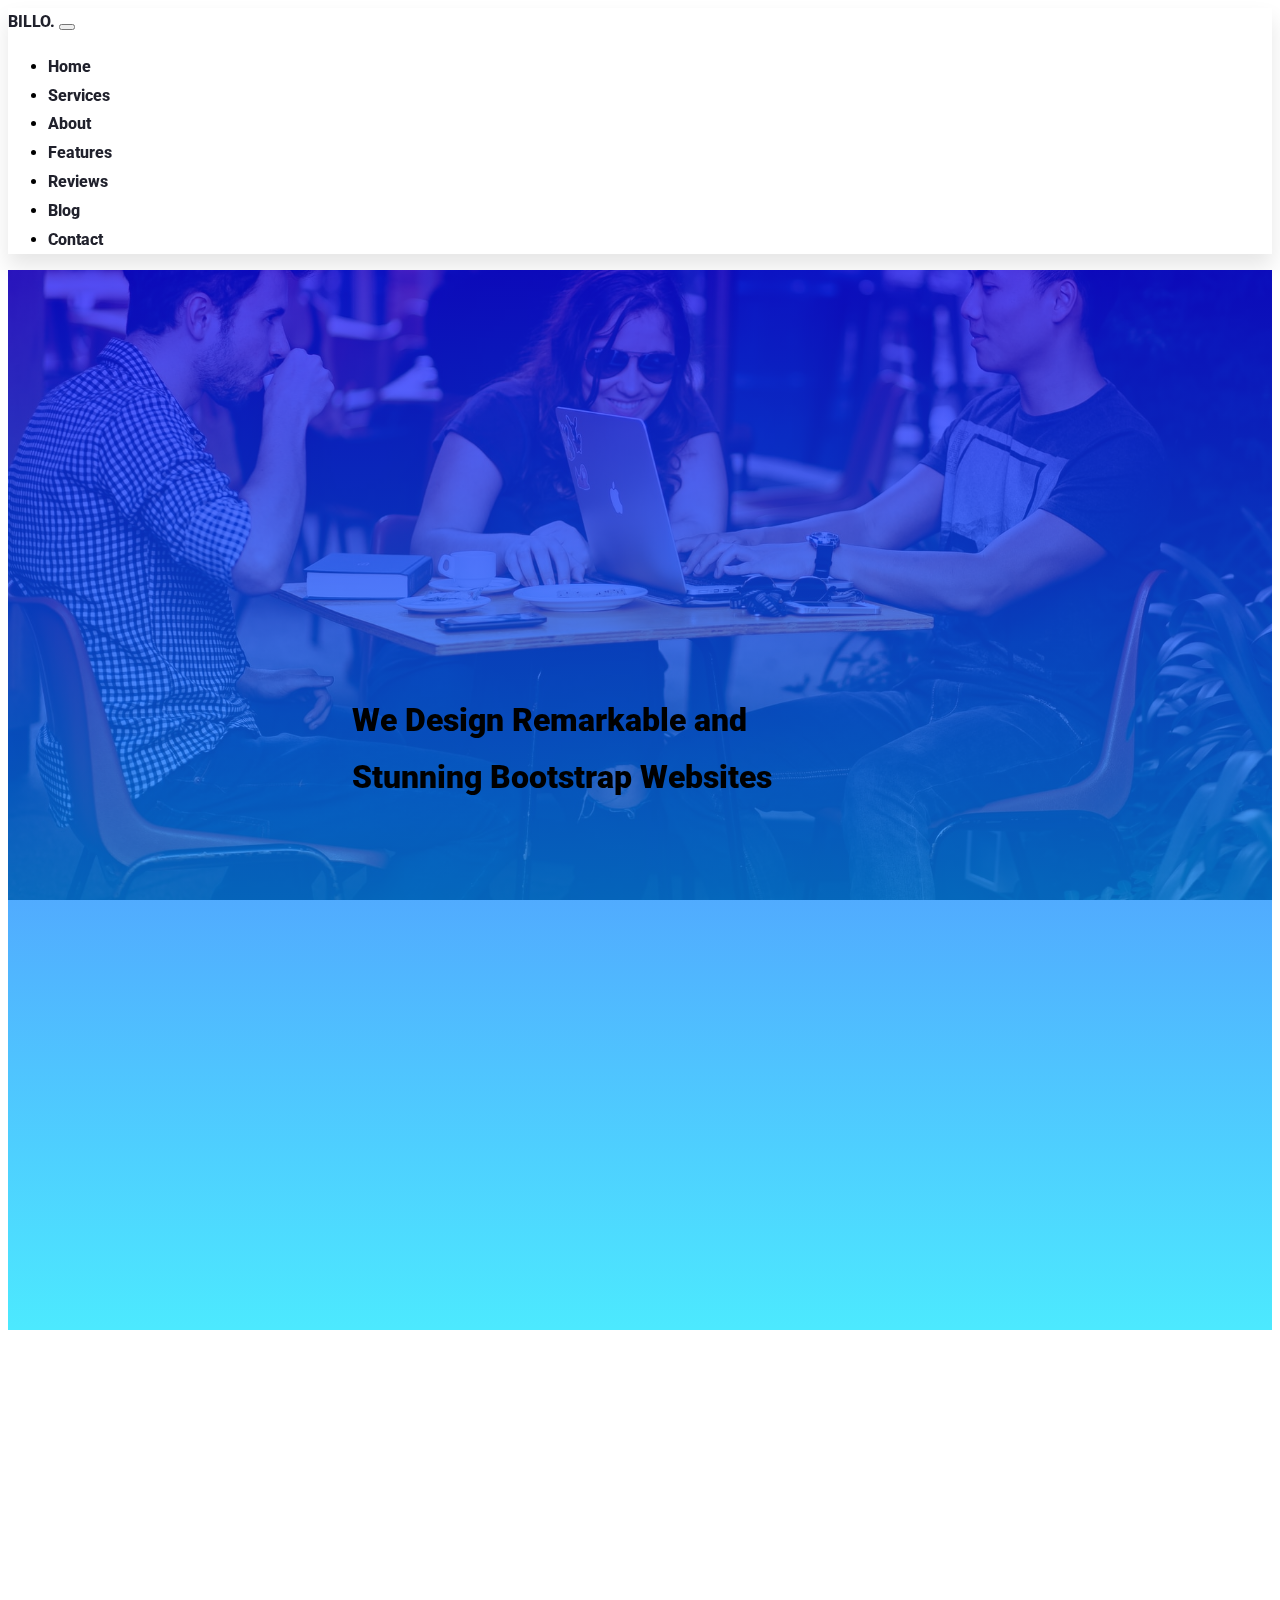
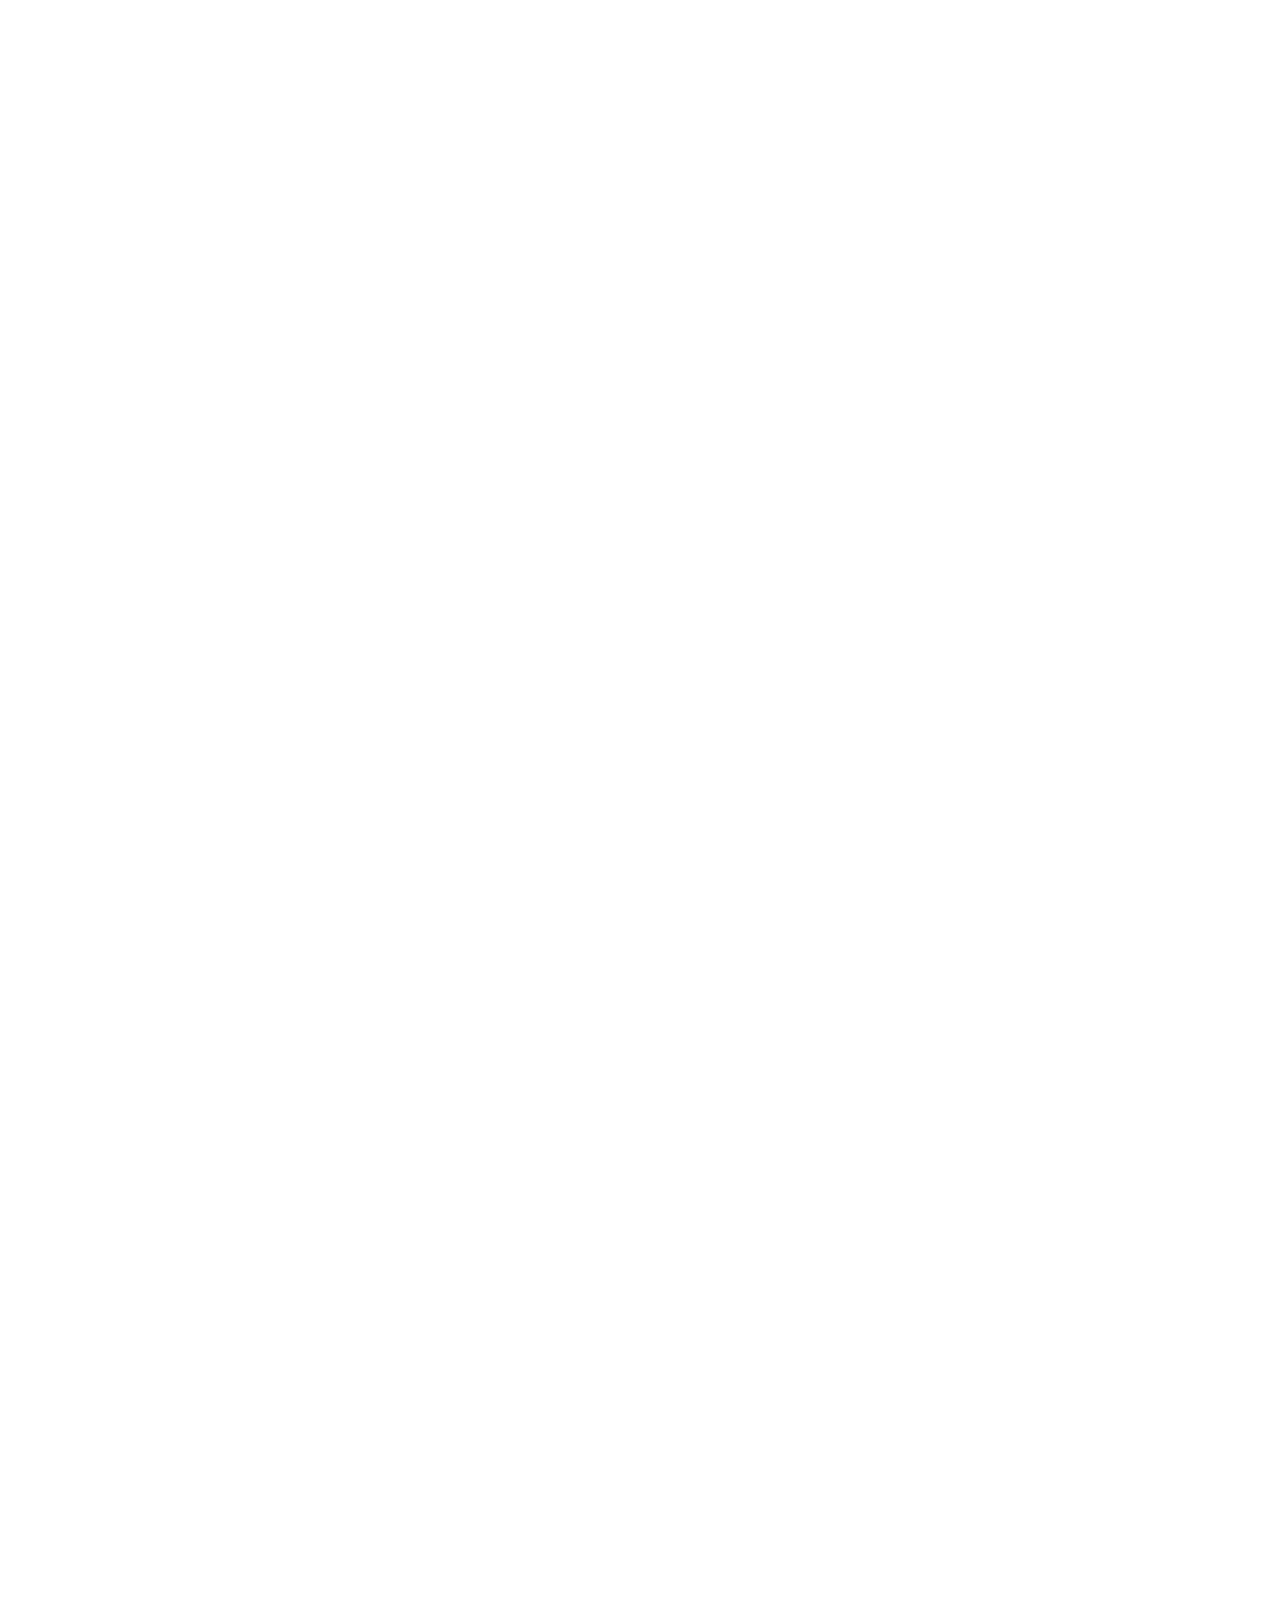
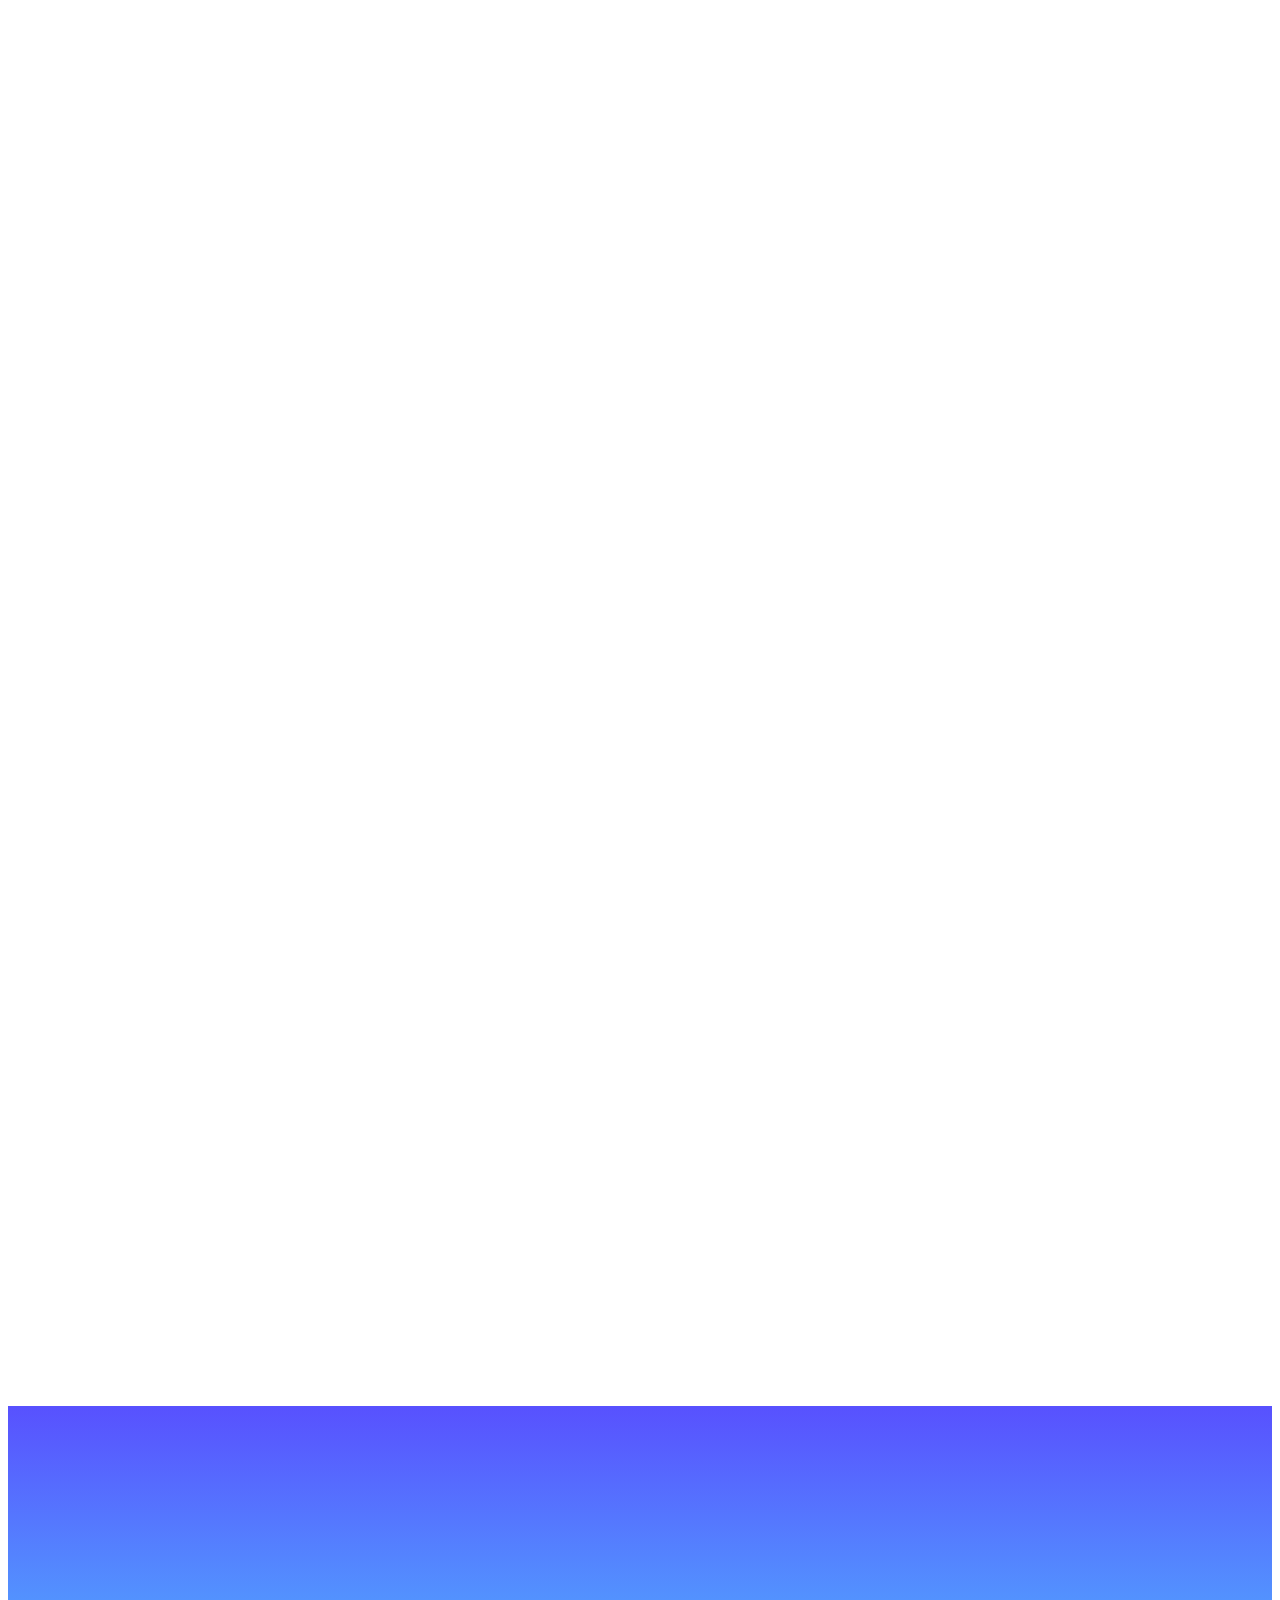
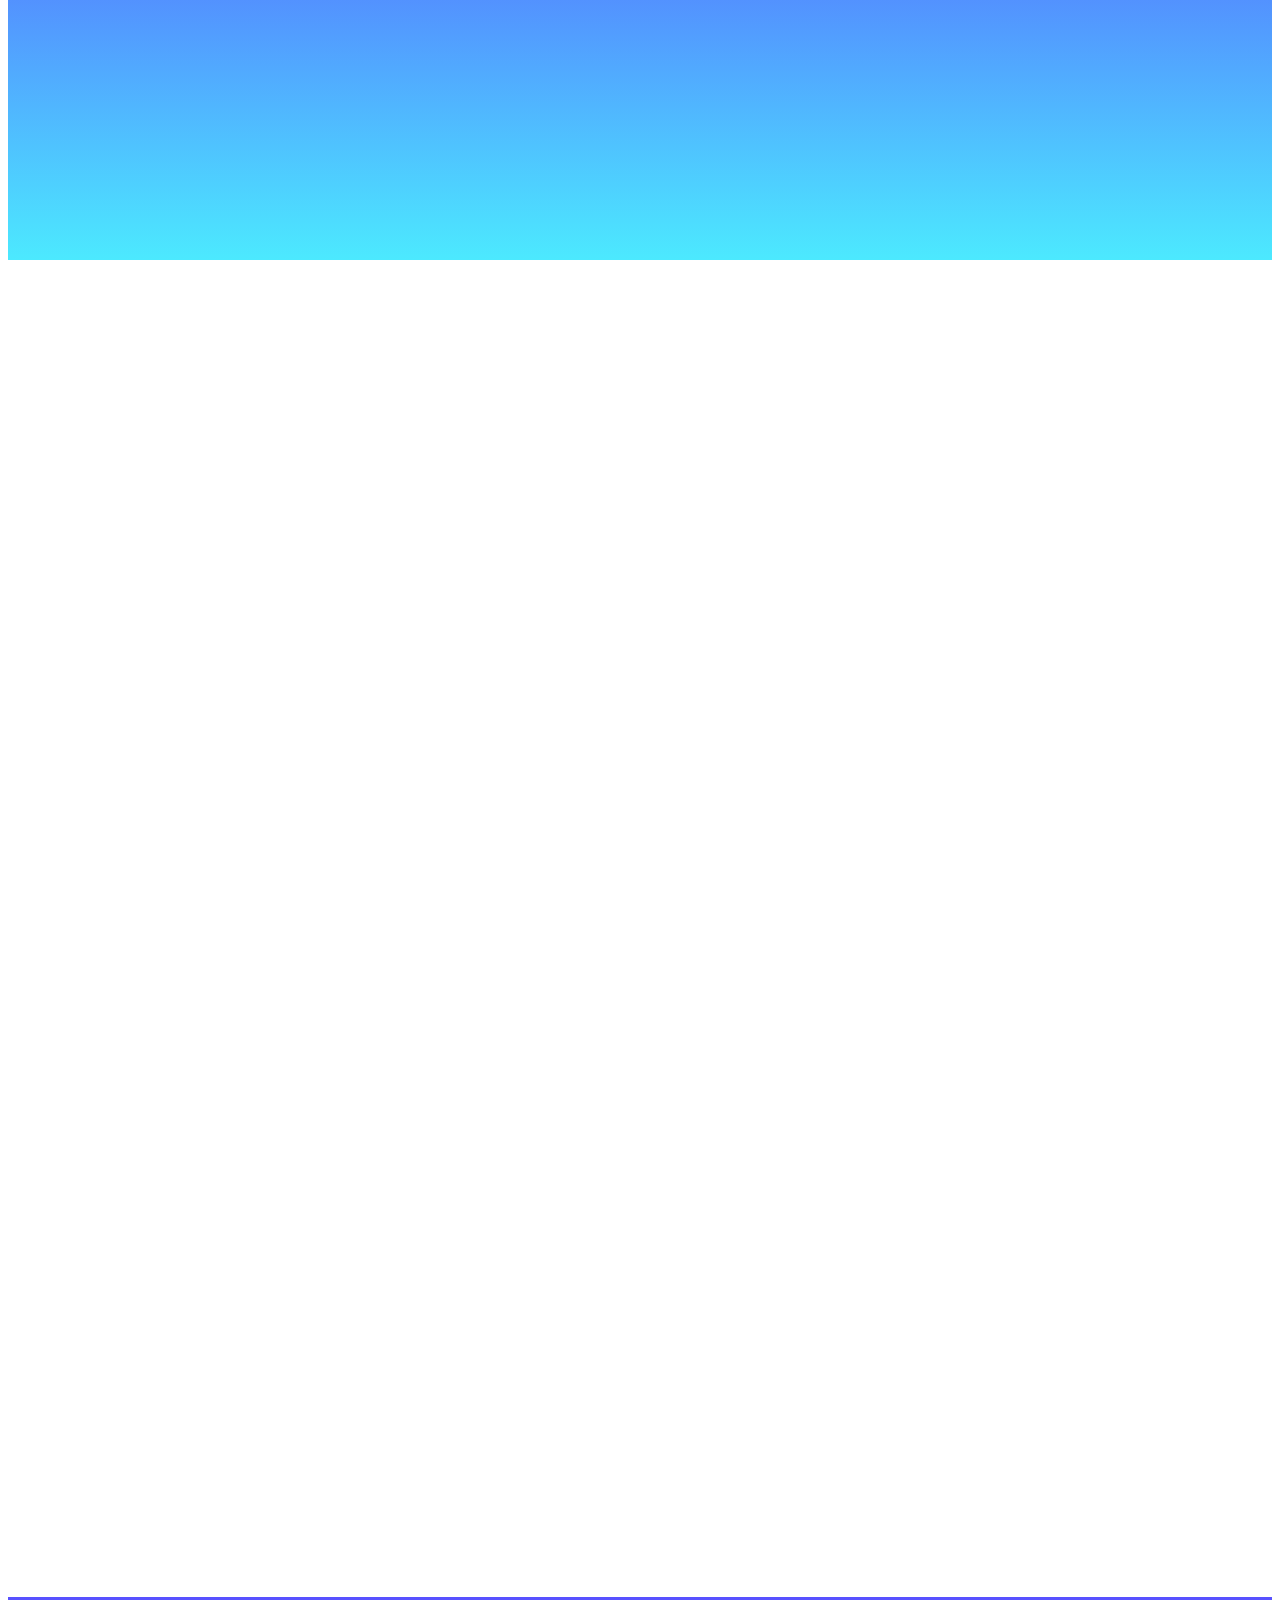
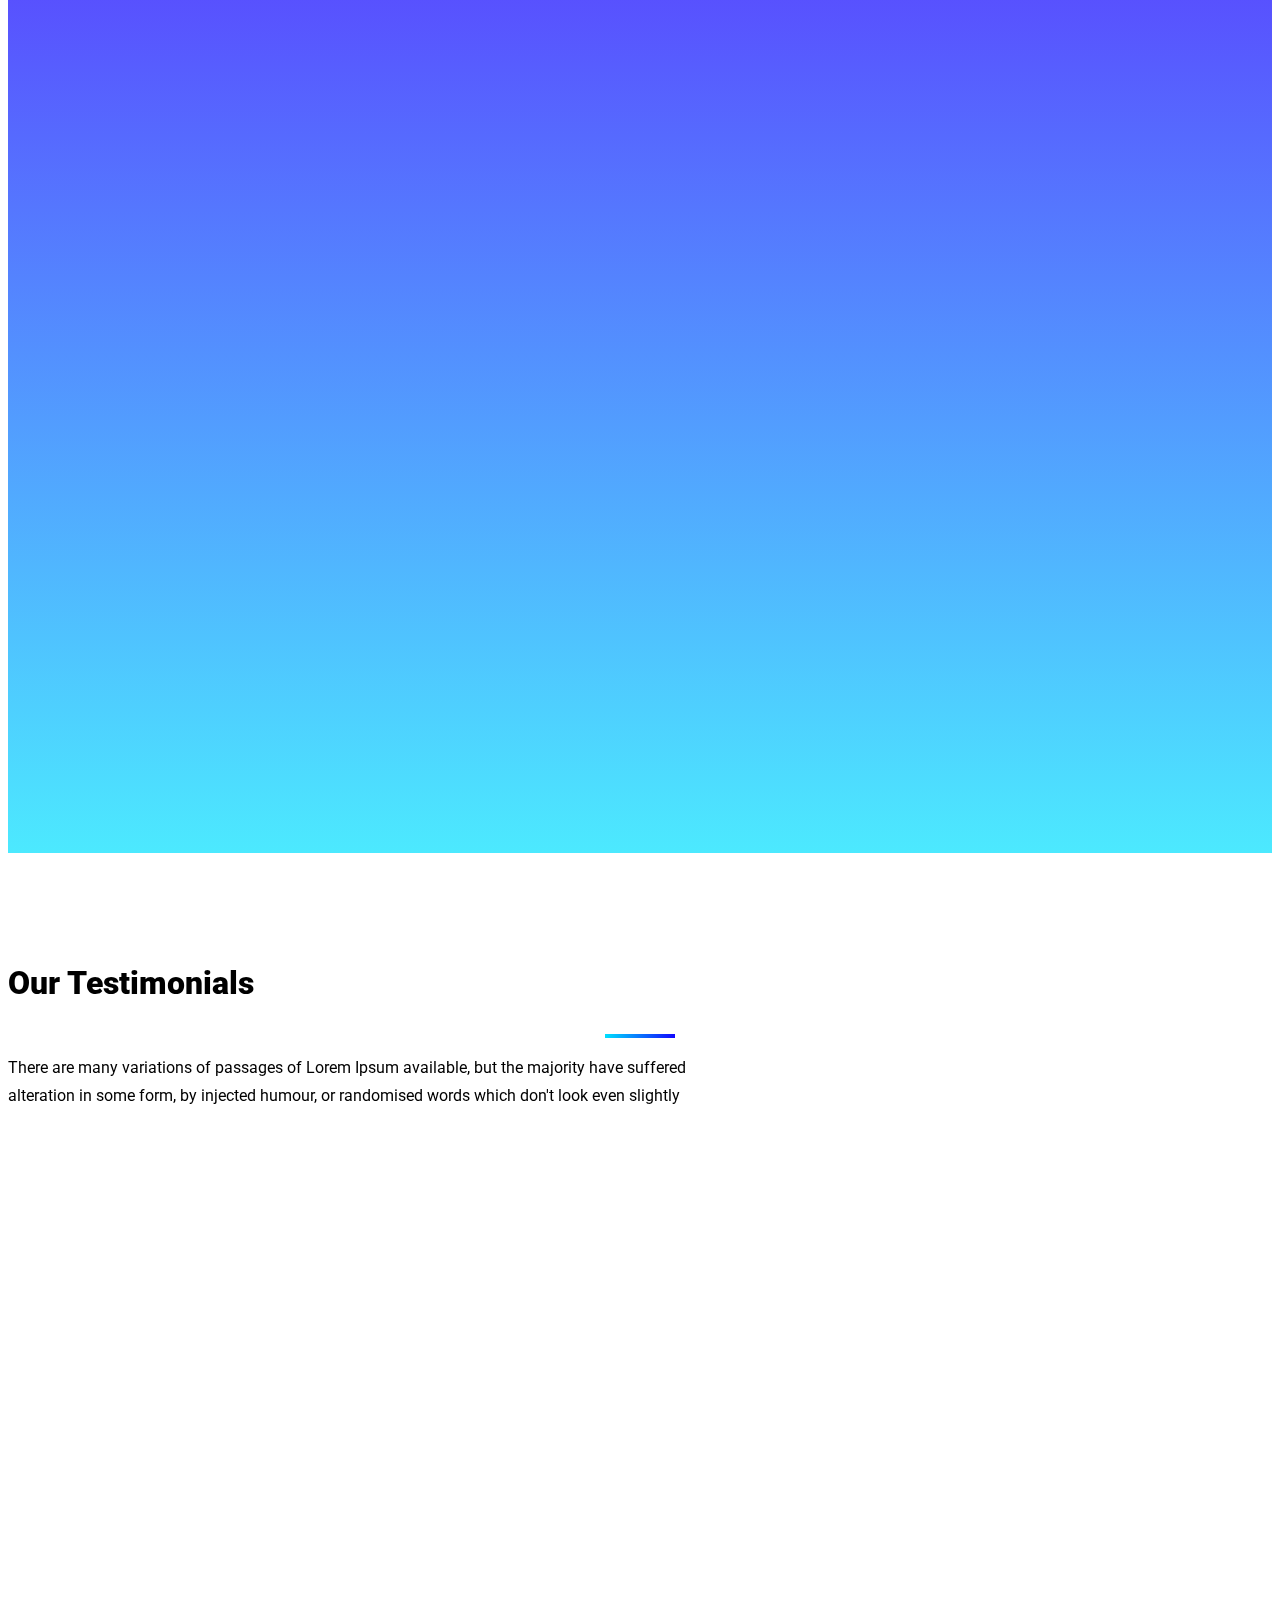
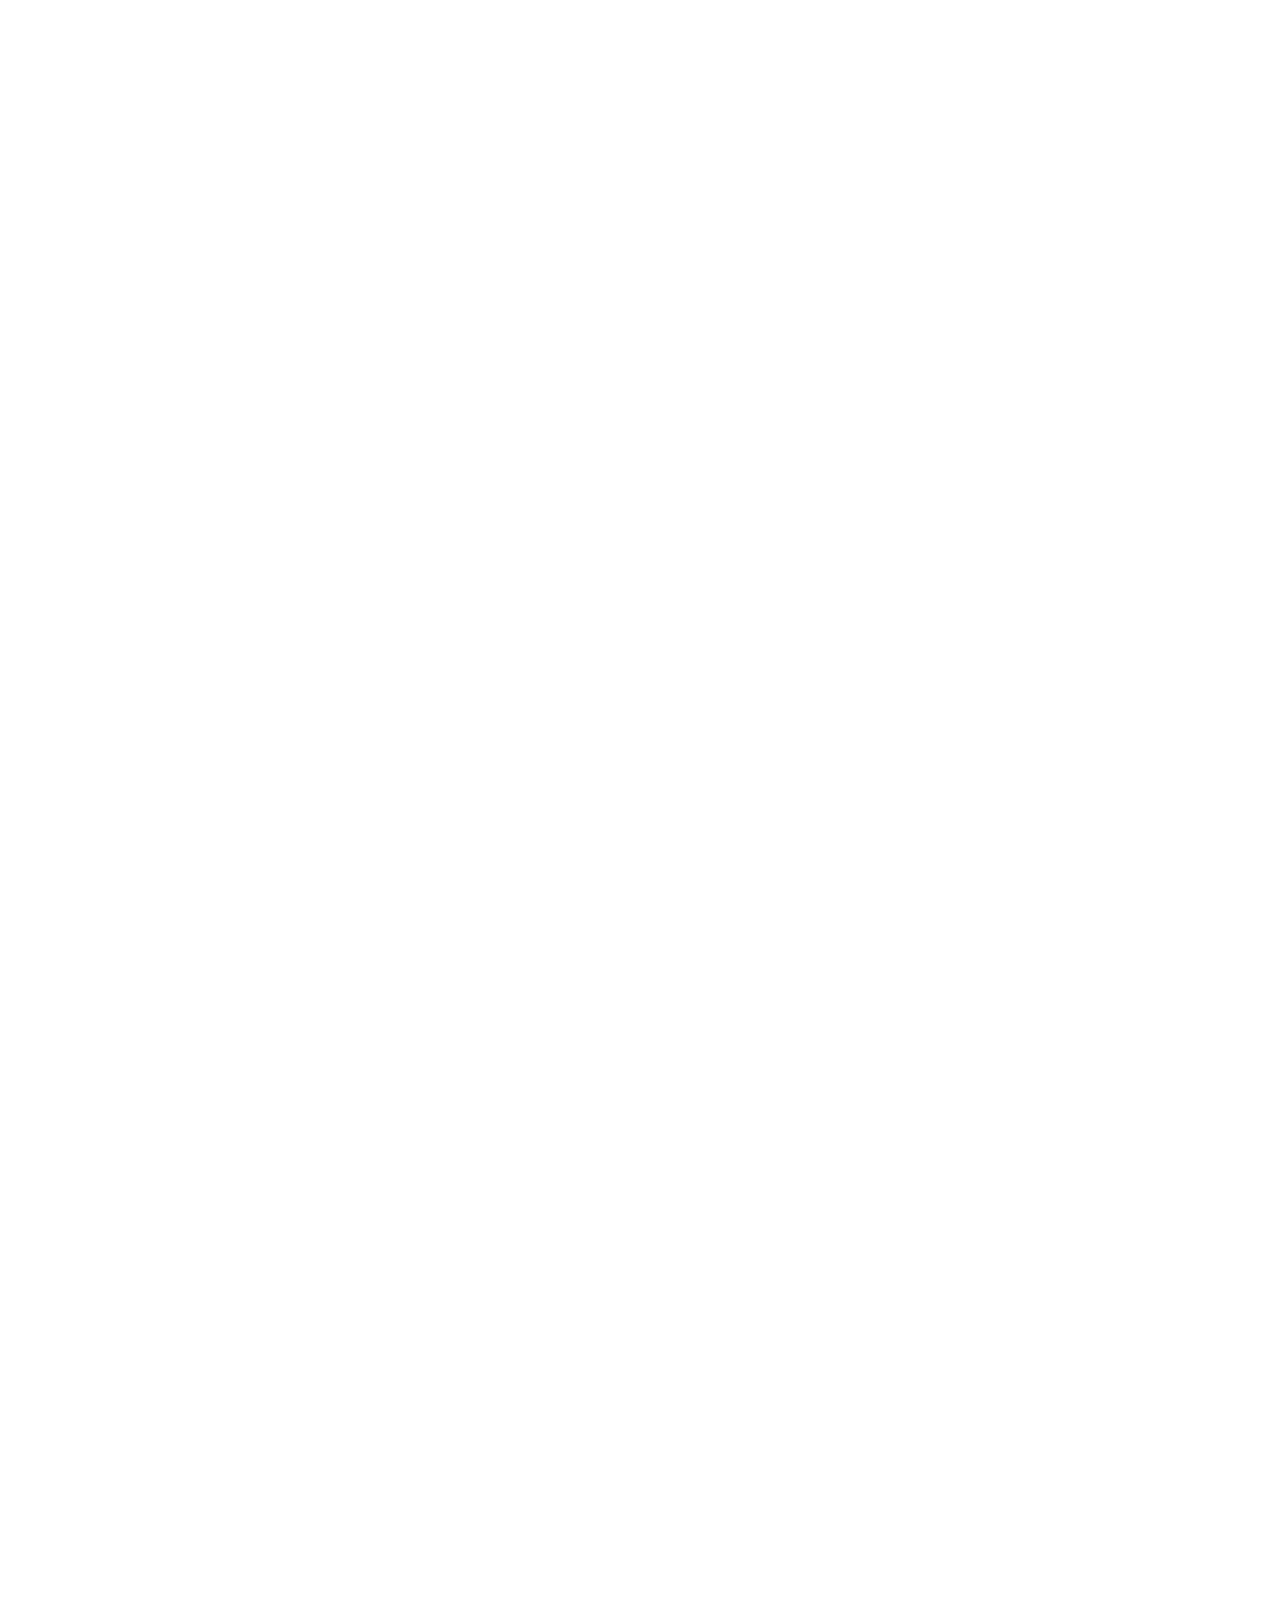
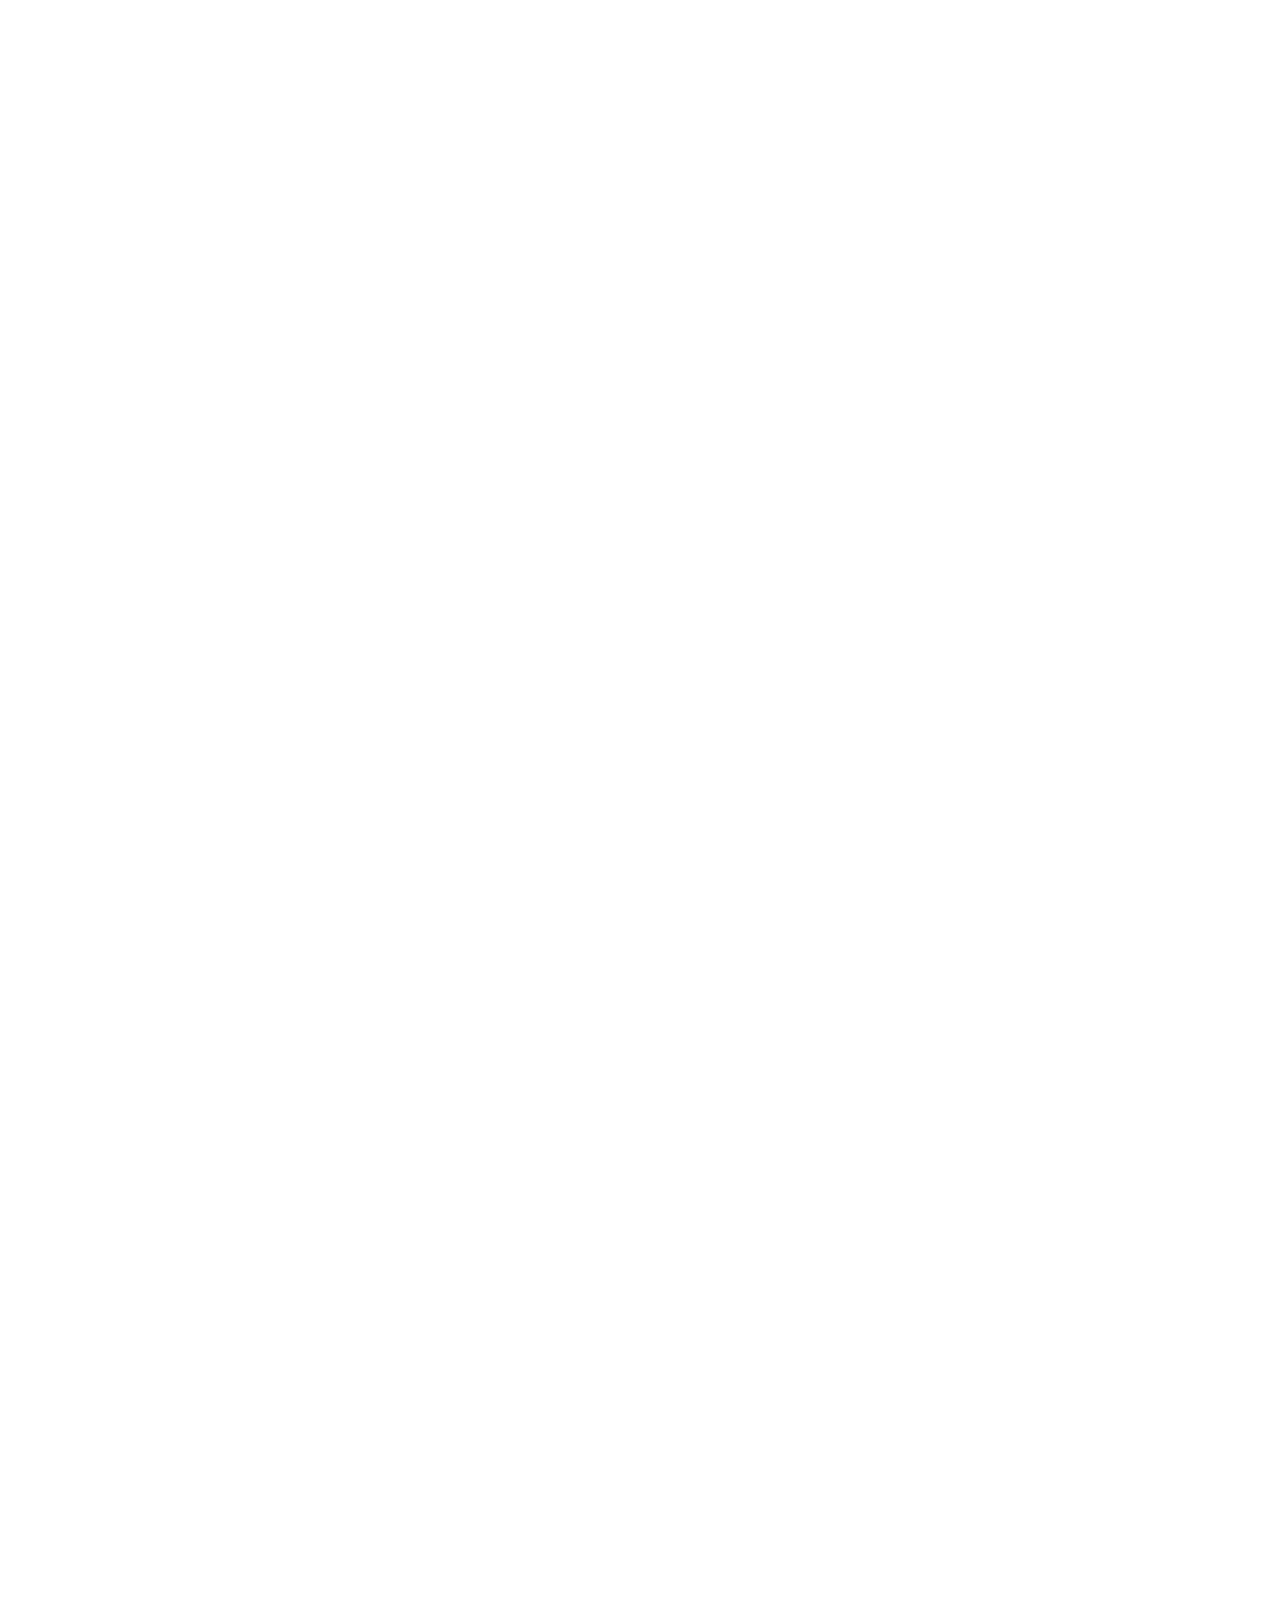
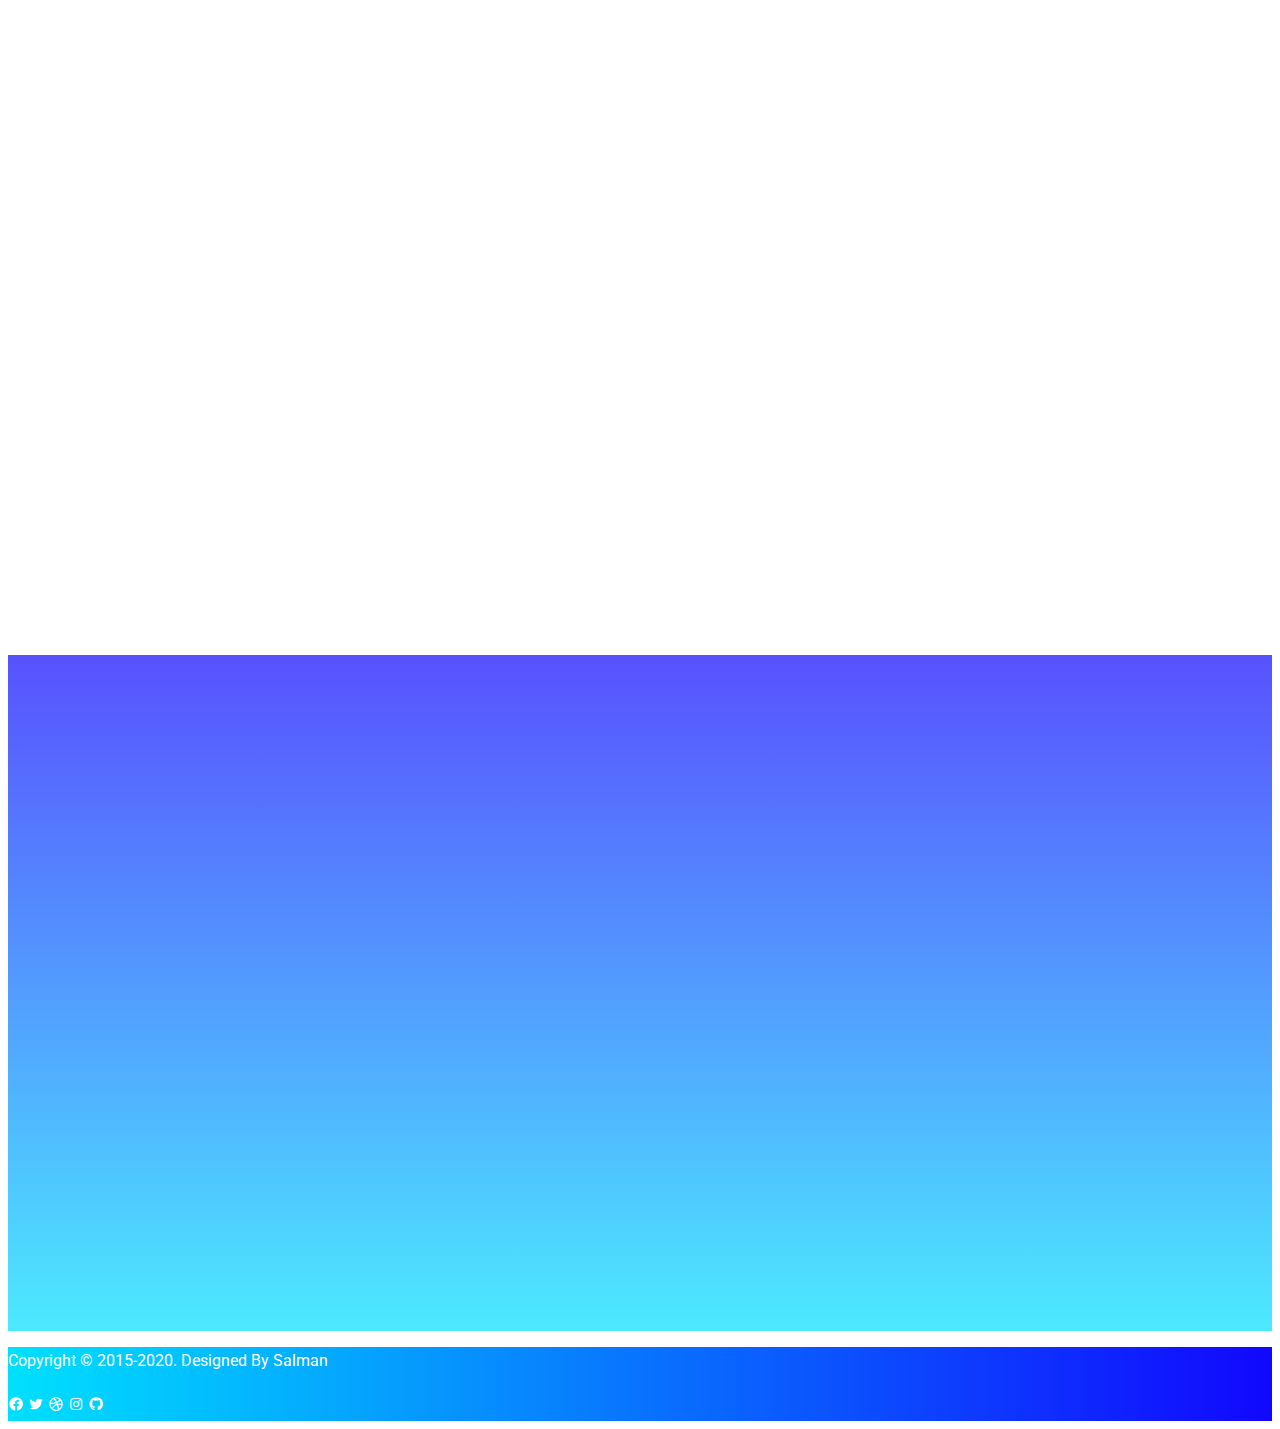
<file: index.html>
<!doctype html>
<html lang="en">

<head>
    <!-- Required meta tags -->
    <meta charset="utf-8">
    <meta name="viewport" content="width=device-width, initial-scale=1">

    <!-- Bootstrap CSS -->
    <link href="https://cdn.jsdelivr.net/npm/bootstrap@5.1.3/dist/css/bootstrap.min.css" rel="stylesheet"
        integrity="sha384-1BmE4kWBq78iYhFldvKuhfTAU6auU8tT94WrHftjDbrCEXSU1oBoqyl2QvZ6jIW3" crossorigin="anonymous">
        <link href='https://unpkg.com/boxicons@2.0.9/css/boxicons.min.css' rel='stylesheet'>
        <link href="https://unpkg.com/aos@2.3.1/dist/aos.css" rel="stylesheet">

    <link rel="stylesheet" href="css/line-icons.css">
    <link rel="stylesheet" href="css/style.css">

    <title>Billo Pro - Bootstrap 5 Landing Template</title>
</head>

<body data-bs-spy="scroll" data-bs-target=".navbar">

    <!--navbar-->
    <nav class="navbar fixed-top navbar-expand-lg navbar-light bg-white" data-aos="fade-down">
        <div class="container">
            <a class="navbar-brand" href="#">BILLO.</a>
            <button class="navbar-toggler" type="button" data-bs-toggle="collapse" data-bs-target="#navbarNav"
                aria-controls="navbarNav" aria-expanded="false" aria-label="Toggle navigation">
                <span class="navbar-toggler-icon"></span>
            </button>
            <div class="collapse navbar-collapse" id="navbarNav">
                <ul class="navbar-nav ms-auto">
                    <li class="nav-item">
                        <a class="nav-link" href="#home">Home</a>
                    </li>
                    <li class="nav-item">
                        <a class="nav-link" href="#services">Services</a>
                    </li>
                    <li class="nav-item">
                        <a class="nav-link" href="#about">About</a>
                    </li>
                    <li class="nav-item">
                        <a class="nav-link" href="#features">Features</a>
                    </li>
                    <li class="nav-item">
                        <a class="nav-link" href="#reviews">Reviews</a>
                    </li>
                    <li class="nav-item">
                        <a class="nav-link" href="#blog">Blog</a>
                    </li>
                    <li class="nav-item">
                        <a class="nav-link" href="#contact">Contact</a>
                    </li>
                </ul>
            </div>
        </div>
    </nav>

    <!--hero-->
    <section id="home" class="bg-cover hero-section" style="background-image: url(img/cover_1.jpg);">
        <div class="overlay"></div>
        <div class="container text-white text-center">
            <div class="row">
                <div class="col-12">
                    <h1 class="display-4" data-aos="zoom-in">We Design Remarkable and<br>
                        Stunning Bootstrap Websites</h1>
                    <p class="my-4" data-aos="fade-up">There are many variations of passages of Lorem Ipsum available, but the majority<br>
                        have suffered alteration in some form, by injected humour, or randomised words</p>
                    <a href="#" data-aos="fade-up" class="btn btn-main">Get started</a>
                </div>
            </div>
        </div>
    </section>

    <!--services-->
    <section id="services" class="text-center">
        <div class="container">
            <div class="row">
                <div class="col-12 section-intro text-center" data-aos="fade-up">
                    <h1>Our Services</h1>
                    <div class="divider"></div>
                    <p>There are many variations of passages of Lorem Ipsum available, but the majority have
                        suffered<br>
                        alteration in some form, by injected humour, or randomised words which don't look even slightly
                    </p>
                </div>
            </div>
            <div class="row g-4">
                <div class="col-md-4" data-aos="zoom-in">
                    <div class="service">
                        <div class="service-img">
                            <img src="img/image_1.jpg" alt="">
                            <div class="icon"><i class="icon-browser"></i></div>
                        </div>
                        <h5 class="mt-5 pt-4">Service Name</h5>
                        <p>There are many variations of passages of Lorem Ipsum available, but the majority have
                            suffered alteration in some form</p>
                    </div>
                </div>
                <div class="col-md-4" data-aos="zoom-in">
                    <div class="service">
                        <div class="service-img">
                            <img src="img/image_2.jpg" alt="">
                            <div class="icon"><i class="icon-bargraph"></i></div>
                        </div>
                        <h5 class="mt-5 pt-4">Service Name</h5>
                        <p>There are many variations of passages of Lorem Ipsum available, but the majority have
                            suffered alteration in some form</p>
                    </div>
                </div>
                <div class="col-md-4" data-aos="zoom-in">
                    <div class="service">
                        <div class="service-img">
                            <img src="img/image_3.jpg" alt="">
                            <div class="icon"><i class="icon-camera"></i></div>
                        </div>
                        <h5 class="mt-5 pt-4">Service Name</h5>
                        <p>There are many variations of passages of Lorem Ipsum available, but the majority have
                            suffered alteration in some form</p>
                    </div>
                </div>
            </div>
        </div>
    </section>

    <!--about-->
    <section id="about" class="bg-cover" style="background-image: url(img/cover_3.jpg);">
        <div class="overlay"></div>
        <div class="container text-white text-center">
            <div class="row">
                <div class="col-12 section-intro text-center" data-aos="fade-up">
                    <h1>Watch our video</h1>
                    <div class="divider"></div>
                    <p>There are many variations of passages of Lorem Ipsum available, but the majority have
                        suffered<br>
                        alteration in some form, by injected humour, or randomised words which don't look even slightly
                    </p>
                    <a href="#" class="video-btn"><i class='bx bx-play'></i></a>
                </div>
            </div>
        </div>
    </section>

    <!--features-->
    <section id="features" class="text-center">
        <div class="container">
            <div class="row">
                <div class="col-12 section-intro text-center" data-aos="fade-up">
                    <div class="divider"></div>
                    <p>There are many variations of passages of Lorem Ipsum available, but the majority have
                        suffered<br>
                        alteration in some form, by injected humour, or randomised words which don't look even slightly
                    </p>
                </div>
            </div>
            <div class="row gx-4 gy-5">
                <div class="col-md-4 feature" data-aos="fade-up">
                    <div class="icon"><i class="icon-tools"></i></div>
                    <h5 class="mt-4 mb-3">Feature Title</h5>
                    <p>There are many variations of passages of Lorem Ipsum available, but the majority have suffered
                        alteration in some form</p>
                </div>
                <div class="col-md-4 feature" data-aos="fade-up">
                    <div class="icon"><i class="icon-browser"></i></div>
                    <h5 class="mt-4 mb-3">Feature Title</h5>
                    <p>There are many variations of passages of Lorem Ipsum available, but the majority have suffered
                        alteration in some form</p>
                </div>
                <div class="col-md-4 feature" data-aos="fade-up">
                    <div class="icon"><i class="icon-calendar"></i></div>
                    <h5 class="mt-4 mb-3">Feature Title</h5>
                    <p>There are many variations of passages of Lorem Ipsum available, but the majority have suffered
                        alteration in some form</p>
                </div>
                <div class="col-md-4 feature" data-aos="fade-up">
                    <div class="icon"><i class="icon-camera"></i></div>
                    <h5 class="mt-4 mb-3">Feature Title</h5>
                    <p>There are many variations of passages of Lorem Ipsum available, but the majority have suffered
                        alteration in some form</p>
                </div>
                <div class="col-md-4 feature" data-aos="fade-up">
                    <div class="icon"><i class="icon-scissors"></i></div>
                    <h5 class="mt-4 mb-3">Feature Title</h5>
                    <p>There are many variations of passages of Lorem Ipsum available, but the majority have suffered
                        alteration in some form</p>
                </div>
                <div class="col-md-4 feature" data-aos="fade-up">
                    <div class="icon"><i class="icon-strategy"></i></div>
                    <h5 class="mt-4 mb-3">Feature Title</h5>
                    <p>There are many variations of passages of Lorem Ipsum available, but the majority have suffered
                        alteration in some form</p>
                </div>
            </div>
        </div>
    </section>

    <!--counters-->
    <section class="bg-cover" style="background-image: url(img/cover_2.jpg);">
        <div class="overlay"></div>
        <div class="container text-white text-center">
            <div class="row gy-4" data-aos="fade-up">
                <div class="col-md-3">
                    <i class="icon-trophy h1"></i>
                    <h1 class="mt-3 mb-2">45,00</h1>
                    <p>Awards Won</p>
                </div>
                <div class="col-md-3">
                    <i class="icon-camera h1"></i>
                    <h1 class="mt-3 mb-2">120k</h1>
                    <p>Pictures Taken</p>
                </div>
                <div class="col-md-3">
                    <i class="icon-happy h1"></i>
                    <h1 class="mt-3 mb-2">30M+</h1>
                    <p>Happy Clients</p>
                </div>
                <div class="col-md-3">
                    <i class="icon-paintbrush h1"></i>
                    <h1 class="mt-3 mb-2">4,005</h1>
                    <p>Themes Designed</p>
                </div>
            </div>
        </div>
    </section>

    <!--reviews-->
    <section id="reviews" class="text-center">
        <div class="container">
            <div class="row">
                <div class="col-12 section-intro text-center">
                    <h1>Our Testimonials</h1>
                    <div class="divider"></div>
                    <p>There are many variations of passages of Lorem Ipsum available, but the majority have
                        suffered<br>
                        alteration in some form, by injected humour, or randomised words which don't look even slightly
                    </p>
                </div>
            </div>
            <div class="row g-4 text-start">
                <div class="col-md-4" data-aos="fade-up">
                    <div class="review p-4">
                        <div class="person">
                            <img src="img/avatar_1.jpg" alt="">
                            <div class="text ms-3">
                                <h6 class="mb-0">John Walker</h6>
                                <small>Google</small>
                            </div>
                        </div>
                        <p class="pt-4">There are many variations of passages of Lorem Ipsum available, but the majority have suffered alteration in some form, by injected</p>
                        <div class="stars">
                            <i class='bx bxs-star'></i>
                            <i class='bx bxs-star'></i>
                            <i class='bx bxs-star'></i>
                            <i class='bx bxs-star'></i>
                            <i class='bx bxs-star'></i>
                        </div>
                    </div>
                </div>

                <div class="col-md-4" data-aos="fade-up">
                    <div class="review p-4">
                        <div class="person">
                            <img src="img/avatar_2.jpg" alt="">
                            <div class="text ms-3">
                                <h6 class="mb-0">John Walker</h6>
                                <small>Google</small>
                            </div>
                        </div>
                        <p class="pt-4">There are many variations of passages of Lorem Ipsum available, but the majority have suffered alteration in some form, by injected</p>
                        <div class="stars">
                            <i class='bx bxs-star'></i>
                            <i class='bx bxs-star'></i>
                            <i class='bx bxs-star'></i>
                            <i class='bx bxs-star'></i>
                            <i class='bx bxs-star'></i>
                        </div>
                    </div>
                </div>

                <div class="col-md-4" data-aos="fade-up">
                    <div class="review p-4">
                        <div class="person">
                            <img src="img/avatar_3.jpg" alt="">
                            <div class="text ms-3">
                                <h6 class="mb-0">John Walker</h6>
                                <small>Google</small>
                            </div>
                        </div>
                        <p class="pt-4">There are many variations of passages of Lorem Ipsum available, but the majority have suffered alteration in some form, by injected</p>
                        <div class="stars">
                            <i class='bx bxs-star'></i>
                            <i class='bx bxs-star'></i>
                            <i class='bx bxs-star'></i>
                            <i class='bx bxs-star'></i>
                            <i class='bx bxs-star'></i>
                        </div>
                    </div>
                </div>

                <div class="col-md-4" data-aos="fade-up">
                    <div class="review p-4">
                        <div class="person">
                            <img src="img/avatar_2.jpg" alt="">
                            <div class="text ms-3">
                                <h6 class="mb-0">John Walker</h6>
                                <small>Google</small>
                            </div>
                        </div>
                        <p class="pt-4">There are many variations of passages of Lorem Ipsum available, but the majority have suffered alteration in some form, by injected</p>
                        <div class="stars">
                            <i class='bx bxs-star'></i>
                            <i class='bx bxs-star'></i>
                            <i class='bx bxs-star'></i>
                            <i class='bx bxs-star'></i>
                            <i class='bx bxs-star'></i>
                        </div>
                    </div>
                </div>

                <div class="col-md-4" data-aos="fade-up">
                    <div class="review p-4">
                        <div class="person">
                            <img src="img/avatar_1.jpg" alt="">
                            <div class="text ms-3">
                                <h6 class="mb-0">John Walker</h6>
                                <small>Google</small>
                            </div>
                        </div>
                        <p class="pt-4">There are many variations of passages of Lorem Ipsum available, but the majority have suffered alteration in some form, by injected</p>
                        <div class="stars">
                            <i class='bx bxs-star'></i>
                            <i class='bx bxs-star'></i>
                            <i class='bx bxs-star'></i>
                            <i class='bx bxs-star'></i>
                            <i class='bx bxs-star'></i>
                        </div>
                    </div>
                </div>

                <div class="col-md-4" data-aos="fade-up">
                    <div class="review p-4">
                        <div class="person">
                            <img src="img/avatar_3.jpg" alt="">
                            <div class="text ms-3">
                                <h6 class="mb-0">John Walker</h6>
                                <small>Google</small>
                            </div>
                        </div>
                        <p class="pt-4">There are many variations of passages of Lorem Ipsum available, but the majority have suffered alteration in some form, by injected</p>
                        <div class="stars">
                            <i class='bx bxs-star'></i>
                            <i class='bx bxs-star'></i>
                            <i class='bx bxs-star'></i>
                            <i class='bx bxs-star'></i>
                            <i class='bx bxs-star'></i>
                        </div>
                    </div>
                </div>
            </div>
        </div>
    </section>

    <!--blog-->
    <section id="blog" class="bg-light">
        <div class="container">
            <div class="row">
                <div class="col-12 section-intro text-center" data-aos="fade-up">
                    <h1>Our Blog Posts</h1>
                    <div class="divider"></div>
                    <p>There are many variations of passages of Lorem Ipsum available, but the majority have
                        suffered<br>
                        alteration in some form, by injected humour, or randomised words which don't look even slightly
                    </p>
                </div>
            </div>
            <div class="row text-start">
                <div class="col-md-4" data-aos="fade-up">
                    <img src="img/blog_post1.png" alt="">
                    <div class="mt-4">
                        <small>Posted in <a href="#">Web Design</a>, 12 Dec 2055</small>
                        <h5 class="mt-1 mb-2"><a href="#">Website design in 2055</a></h5>
                        <p>Lorem, ipsum dolor sit amet consectetur adipisicing elit. Debitis aperiam unde officiis?</p>
                    </div>
                </div>
                <div class="col-md-4" data-aos="fade-up">
                    <img src="img/blog_post2.png" alt="">
                    <div class="mt-4">
                        <small>Posted in <a href="#">Web Design</a>, 12 Dec 2055</small>
                        <h5 class="mt-1 mb-2"><a href="#">Website design in 2055</a></h5>
                        <p>Lorem, ipsum dolor sit amet consectetur adipisicing elit. Debitis aperiam unde officiis?</p>
                    </div>
                </div>
                <div class="col-md-4" data-aos="fade-up">
                    <img src="img/blog_post3.png" alt="">
                    <div class="mt-4">
                        <small>Posted in <a href="#">Web Design</a>, 12 Dec 2055</small>
                        <h5 class="mt-1 mb-2"><a href="#">Website design in 2055</a></h5>
                        <p>Lorem, ipsum dolor sit amet consectetur adipisicing elit. Debitis aperiam unde officiis?</p>
                    </div>
                </div>
            </div>
        </div>
    </section>

    <!--contact-->
    <section id="contact" class="bg-cover text-white" style="background-image: url(img/cover_3.jpg);">
        <div class="overlay"></div>
        <div class="container">
            <div class="row">
                <div class="col-12 section-intro text-center" data-aos="fade-up">
                    <h1>Get in touch</h1>
                    <div class="divider"></div>
                    <p>There are many variations of passages of Lorem Ipsum available, but the majority have
                        suffered<br>
                        alteration in some form, by injected humour, or randomised words which don't look even slightly
                    </p>
                </div>
            </div>
            <div class="row">
                <div class="col-md-8 mx-auto" data-aos="fade-up">
                    <form action="#" class="row g-4">
                        <div class="form-group col-md-6">
                            <input type="text" class="form-control" placeholder="Full name">
                        </div>
                        <div class="form-group col-md-6">
                            <input type="email" class="form-control" placeholder="Email address">
                        </div>
                        <div class="form-group col-md-12">
                            <input type="text" class="form-control" placeholder="Subject">
                        </div>
                        <div class="form-group col-md-12">
                            <textarea name="" id="" cols="30" rows="4" class="form-control" placeholder="Message"></textarea>
                        </div>
                        <div class="text-center">
                            <button class="btn btn-main" type="submit">Send Message</button>
                        </div>
                    </form>
                </div>
            </div>
        </div>
    </section>

    <!--footer-->
    <footer class="py-4">
        <div class="container">
            <div class="row">
                <div class="col-md-6">
                    <p class="mb-0">Copyright © 2015-2020. Designed By Salman</p>
                </div>
                <div class="col-md-6 text-md-end">
                    <div>
                        <a href="#"><i class='bx bxl-facebook-circle'></i></a>
                        <a href="#"><i class='bx bxl-twitter'></i></a>
                        <a href="#"><i class='bx bxl-dribbble'></i></a>
                        <a href="#"><i class='bx bxl-instagram'></i></a>
                        <a href="#"><i class='bx bxl-github'></i></a>
                    </div>
                </div>
            </div>
        </div>
    </footer>


    <!-- Option 1: Bootstrap Bundle with Popper -->
    <script src="https://cdn.jsdelivr.net/npm/bootstrap@5.1.3/dist/js/bootstrap.bundle.min.js"
        integrity="sha384-ka7Sk0Gln4gmtz2MlQnikT1wXgYsOg+OMhuP+IlRH9sENBO0LRn5q+8nbTov4+1p" crossorigin="anonymous">
    </script>
    
    <script src="https://unpkg.com/aos@2.3.1/dist/aos.js"></script>
    <script src="js/app.js"></script>
</body>

</html>
</file>
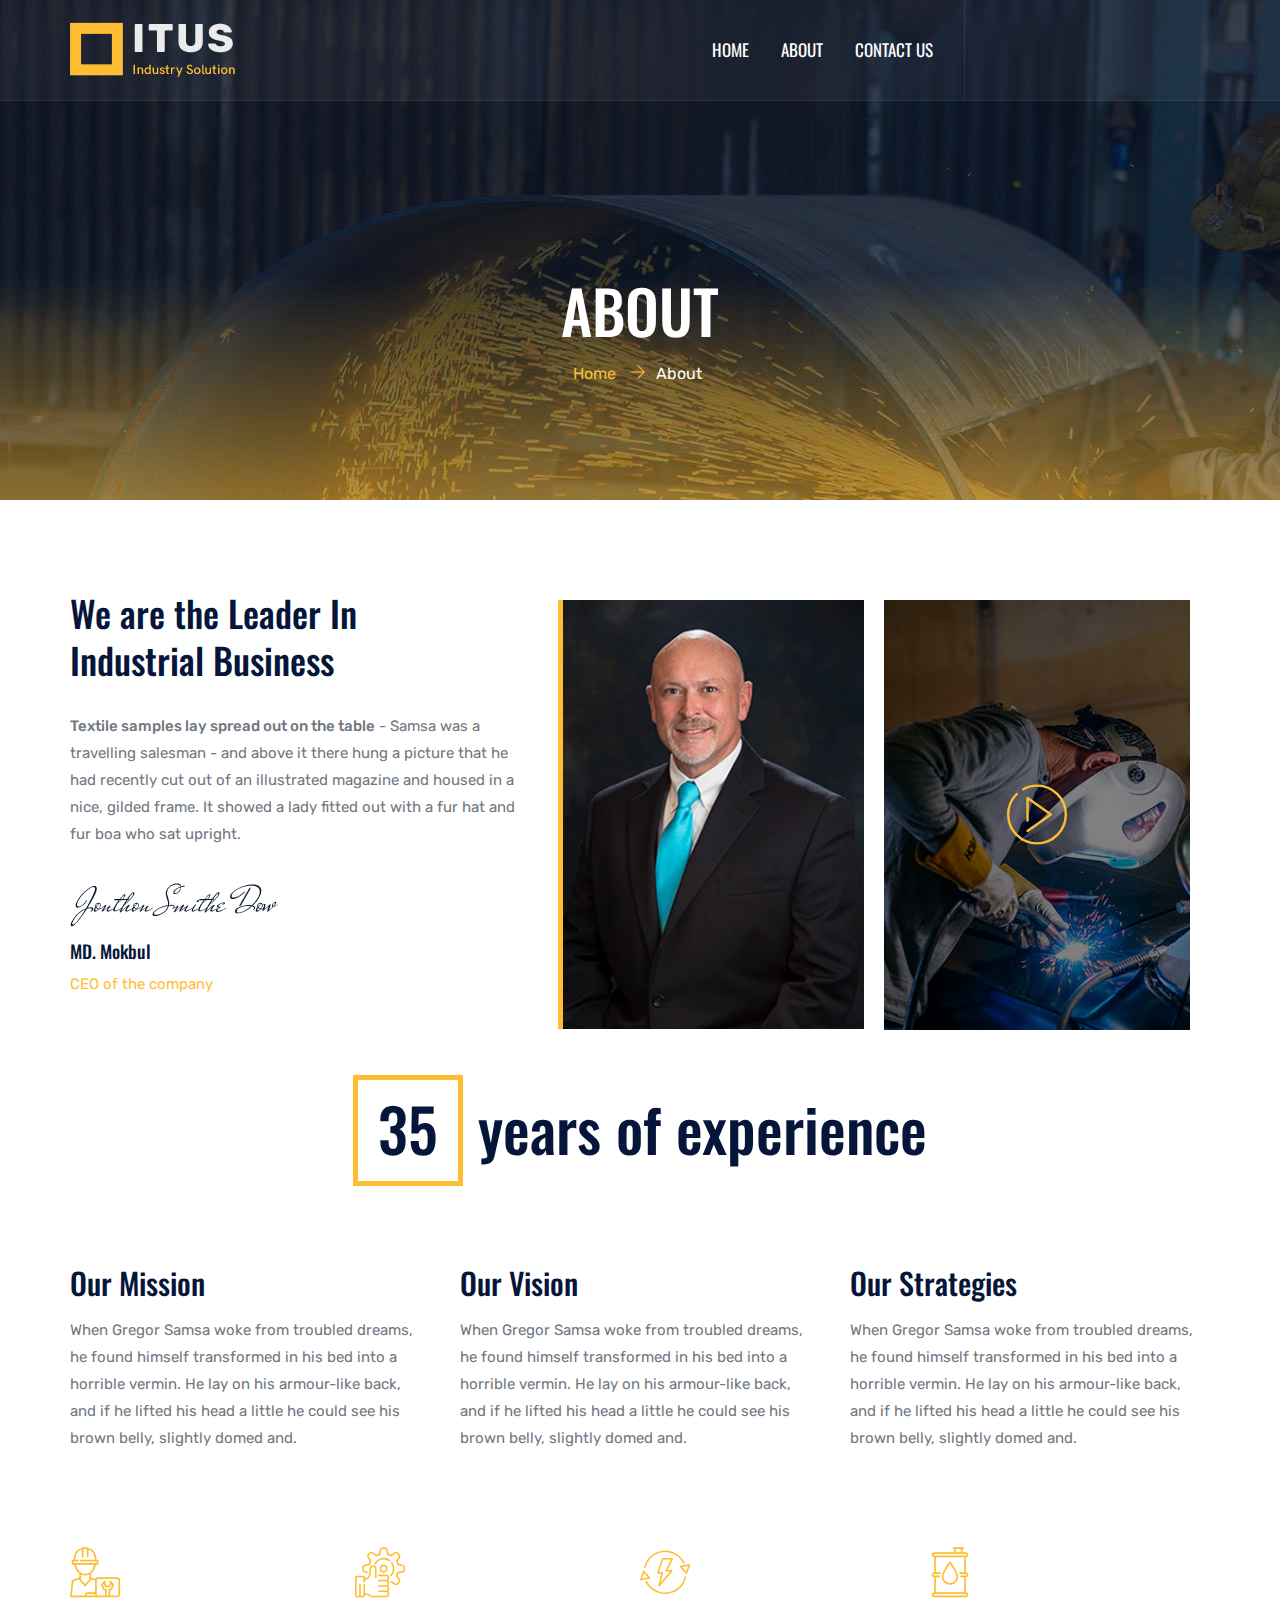
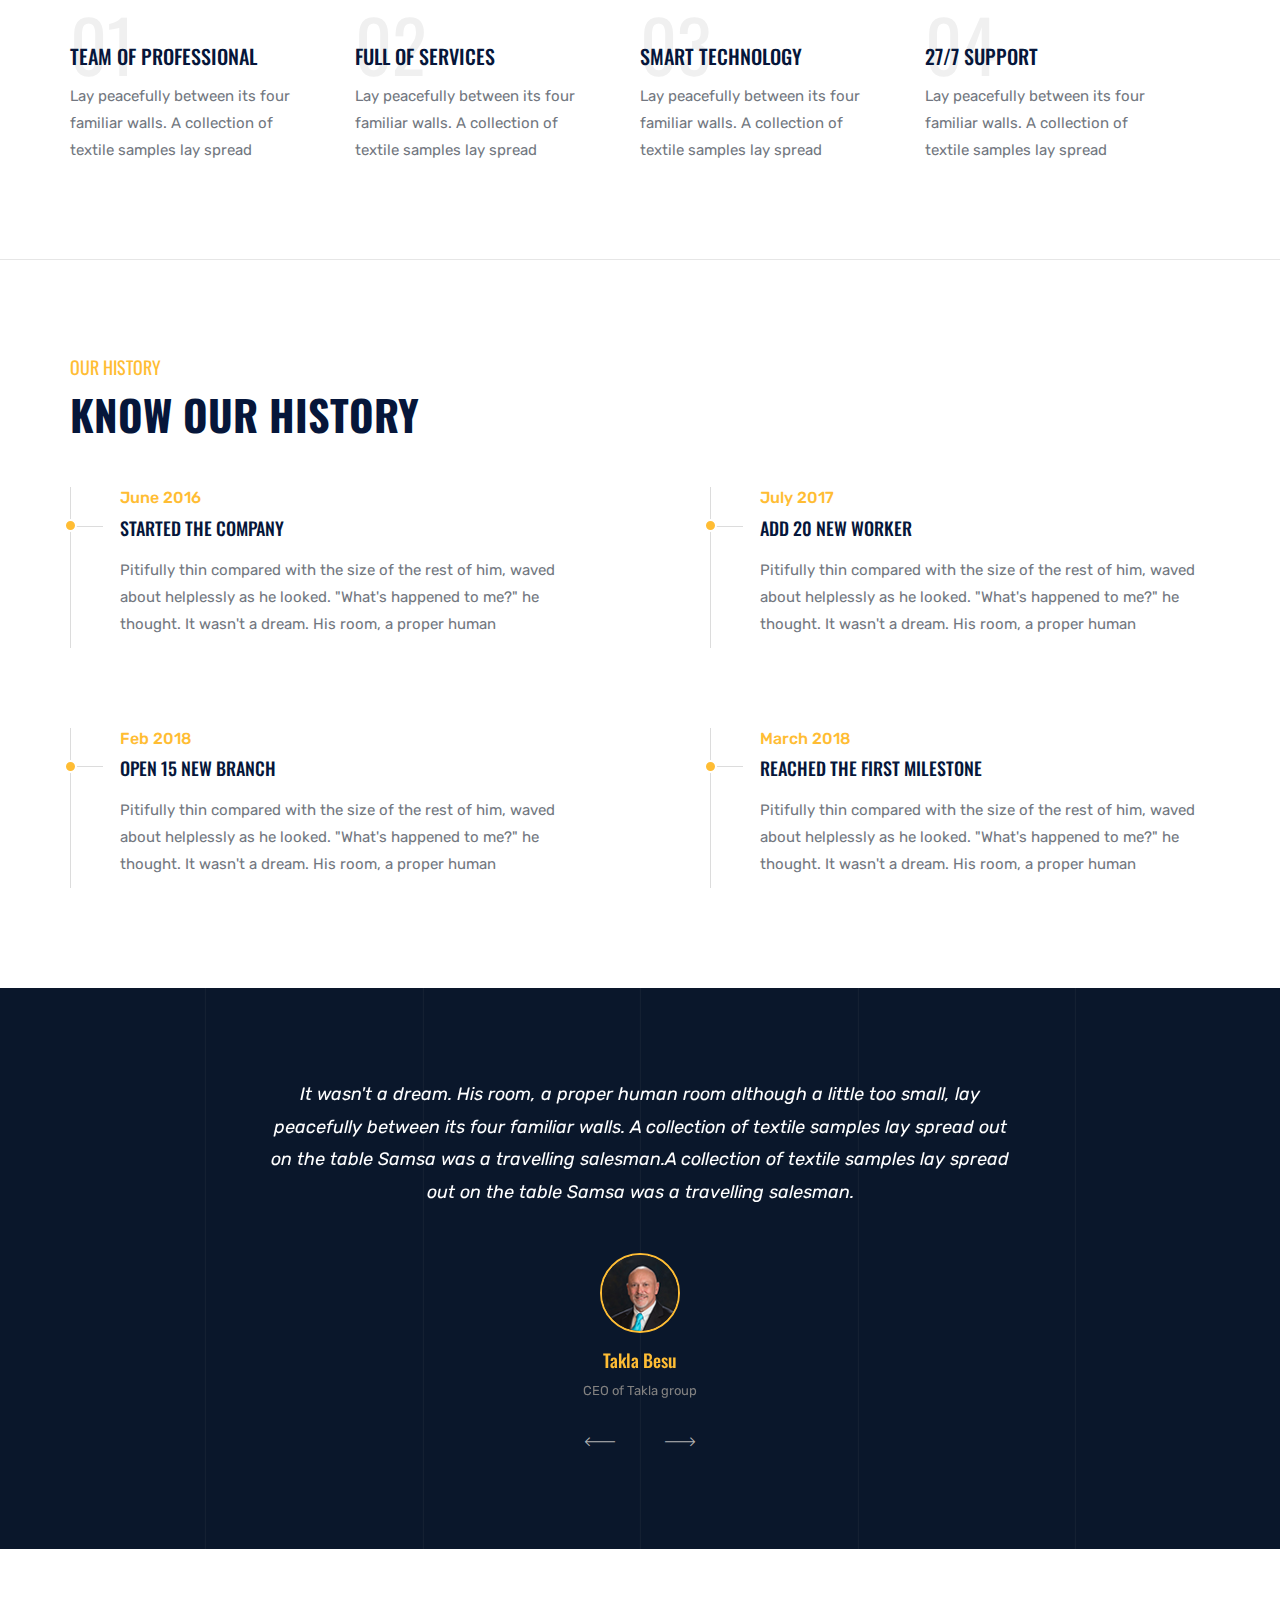
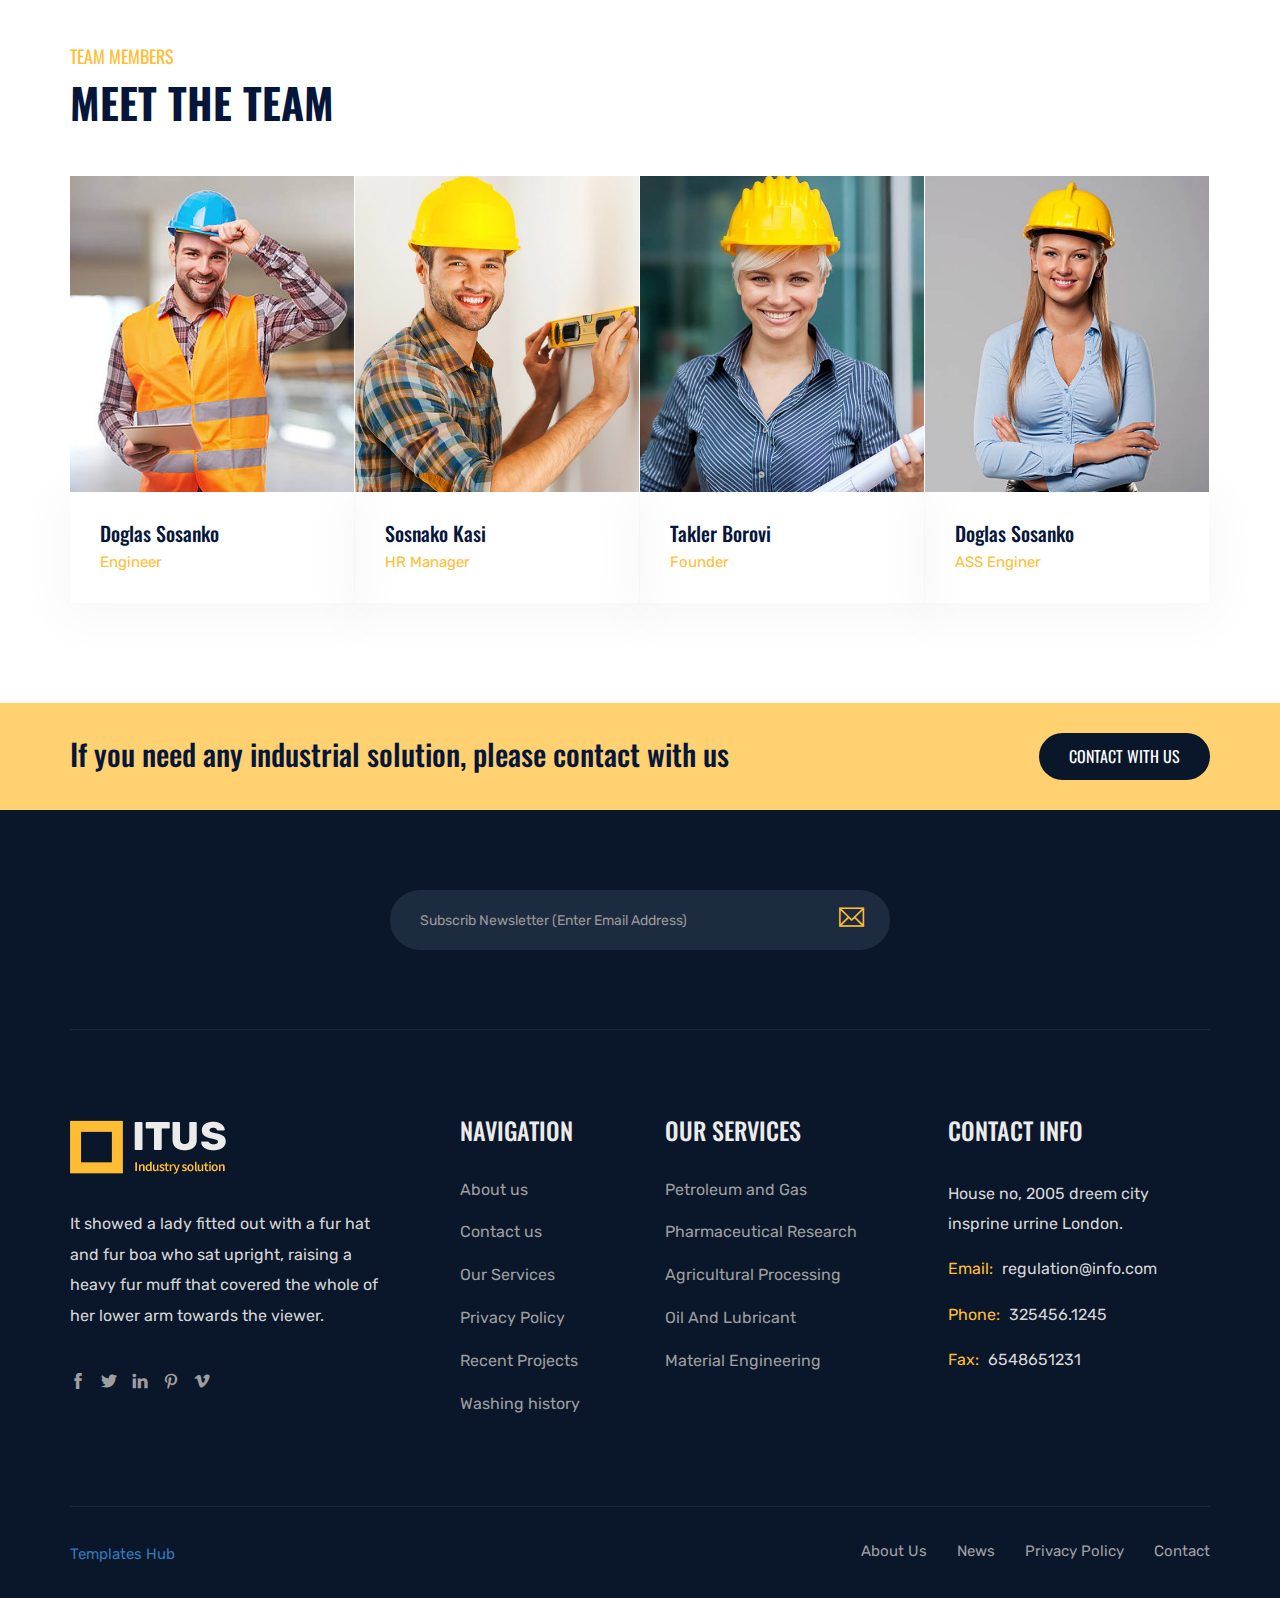
<file: about.html>
<!DOCTYPE html>
<html lang="en">

<head>
    <!-- Meta Tags -->
    <meta charset="utf-8">
    <meta http-equiv="X-UA-Compatible" content="IE=edge">
    <meta name="viewport" content="width=device-width, initial-scale=1">
    <meta name="author" content="irstheme">

    <!-- Page Title -->
    <title>OLT</title>

    <!-- Icon fonts -->
    <link href="assets/css/themify-icons.css" rel="stylesheet">
    <link href="assets/css/flaticon.css" rel="stylesheet">

    <!-- Bootstrap core CSS -->
    <link href="assets/css/bootstrap.min.css" rel="stylesheet">

    <!-- Plugins for this template -->
    <link href="assets/css/animate.css" rel="stylesheet">
    <link href="assets/css/owl.carousel.css" rel="stylesheet">
    <link href="assets/css/owl.theme.css" rel="stylesheet">
    <link href="assets/css/slick.css" rel="stylesheet">
    <link href="assets/css/slick-theme.css" rel="stylesheet">
    <link href="assets/css/owl.transitions.css" rel="stylesheet">
    <link href="assets/css/jquery.fancybox.css" rel="stylesheet">
    <link href="assets/css/odometer-theme-default.css" rel="stylesheet">

    <!-- Custom styles for this template -->
    <link href="assets/css/style.css" rel="stylesheet">

    <!-- HTML5 shim and Respond.js for IE8 support of HTML5 elements and media queries -->
    <!--[if lt IE 9]>
    <script src="https://oss.maxcdn.com/html5shiv/3.7.3/html5shiv.min.js"></script>
    <script src="https://oss.maxcdn.com/respond/1.4.2/respond.min.js"></script>
    <![endif]-->

</head>

<body>

    <!-- start page-wrapper -->
    <div class="page-wrapper">

        <!-- start preloader -->
        <div class="preloader">
            <div class="load">
                <div class="gear one">
                    <svg viewbox="0 0 100 100" fill="#94DDFF">
                        <path d="M97.6,55.7V44.3l-13.6-2.9c-0.8-3.3-2.1-6.4-3.9-9.3l7.6-11.7l-8-8L67.9,20c-2.9-1.7-6-3.1-9.3-3.9L55.7,2.4H44.3l-2.9,13.6      c-3.3,0.8-6.4,2.1-9.3,3.9l-11.7-7.6l-8,8L20,32.1c-1.7,2.9-3.1,6-3.9,9.3L2.4,44.3v11.4l13.6,2.9c0.8,3.3,2.1,6.4,3.9,9.3      l-7.6,11.7l8,8L32.1,80c2.9,1.7,6,3.1,9.3,3.9l2.9,13.6h11.4l2.9-13.6c3.3-0.8,6.4-2.1,9.3-3.9l11.7,7.6l8-8L80,67.9      c1.7-2.9,3.1-6,3.9-9.3L97.6,55.7z M50,65.6c-8.7,0-15.6-7-15.6-15.6s7-15.6,15.6-15.6s15.6,7,15.6,15.6S58.7,65.6,50,65.6z"></path>
                    </svg>
                </div>
                <div class="gear two">
                    <svg viewbox="0 0 100 100" fill="#ffbd34">
                        <path d="M97.6,55.7V44.3l-13.6-2.9c-0.8-3.3-2.1-6.4-3.9-9.3l7.6-11.7l-8-8L67.9,20c-2.9-1.7-6-3.1-9.3-3.9L55.7,2.4H44.3l-2.9,13.6      c-3.3,0.8-6.4,2.1-9.3,3.9l-11.7-7.6l-8,8L20,32.1c-1.7,2.9-3.1,6-3.9,9.3L2.4,44.3v11.4l13.6,2.9c0.8,3.3,2.1,6.4,3.9,9.3      l-7.6,11.7l8,8L32.1,80c2.9,1.7,6,3.1,9.3,3.9l2.9,13.6h11.4l2.9-13.6c3.3-0.8,6.4-2.1,9.3-3.9l11.7,7.6l8-8L80,67.9      c1.7-2.9,3.1-6,3.9-9.3L97.6,55.7z M50,65.6c-8.7,0-15.6-7-15.6-15.6s7-15.6,15.6-15.6s15.6,7,15.6,15.6S58.7,65.6,50,65.6z"></path>
                    </svg>
                </div>
                <div class="gear three">
                    <svg viewbox="0 0 100 100" fill="#0a172b">
                        <path d="M97.6,55.7V44.3l-13.6-2.9c-0.8-3.3-2.1-6.4-3.9-9.3l7.6-11.7l-8-8L67.9,20c-2.9-1.7-6-3.1-9.3-3.9L55.7,2.4H44.3l-2.9,13.6      c-3.3,0.8-6.4,2.1-9.3,3.9l-11.7-7.6l-8,8L20,32.1c-1.7,2.9-3.1,6-3.9,9.3L2.4,44.3v11.4l13.6,2.9c0.8,3.3,2.1,6.4,3.9,9.3      l-7.6,11.7l8,8L32.1,80c2.9,1.7,6,3.1,9.3,3.9l2.9,13.6h11.4l2.9-13.6c3.3-0.8,6.4-2.1,9.3-3.9l11.7,7.6l8-8L80,67.9      c1.7-2.9,3.1-6,3.9-9.3L97.6,55.7z M50,65.6c-8.7,0-15.6-7-15.6-15.6s7-15.6,15.6-15.6s15.6,7,15.6,15.6S58.7,65.6,50,65.6z"></path>
                    </svg>
                </div>
            </div>
        </div>
        <!-- end preloader -->


        <!-- Start header -->
        <header id="header" class="site-header header-style-1">
            
            <nav class="navigation navbar navbar-default">
                <div class="container">
                    <div class="navbar-header">
                        <button type="button" class="open-btn">
                            <span class="sr-only">Toggle navigation</span>
                            <span class="icon-bar"></span>
                            <span class="icon-bar"></span>
                            <span class="icon-bar"></span>
                        </button>
                        <a class="navbar-brand" href="index-2.html"><img src="assets/images/logo.png" alt></a>
                    </div>
                    <div id="navbar" class="navbar-collapse collapse navbar-right navigation-holder">
                        <button class="close-navbar"><i class="ti-close"></i></button>
                        <ul class="nav navbar-nav">
                            <li class="">
                                <a href="index.html">Home</a>
                                
                            </li>
                            <li class="">
                                <a href="about.html">About</a>
                                
                            </li>
                            <li class="">
                                <a href="contact.html">Contact Us</a>
                                
                            </li>
                            
                        </ul>
                </div><!-- end of container -->
            </nav>
        </header>
        <!-- end of header -->


        <!-- start page-title -->
        <section class="page-title">
            <div class="container">
                <div class="row">
                    <div class="col col-xs-12">
                        <h2>About</h2>
                        <ol class="breadcrumb">
                            <li><a href="index.html">Home</a></li>
                            <li>About</li>
                        </ol>
                    </div>
                </div> <!-- end row -->
            </div> <!-- end container -->
        </section>
        <!-- end page-title -->


        <!-- start about-pg-section -->
        <section class="about-pg-section section-padding">
            <div class="container">
                <div class="row">
                    <div class="col col-md-5">
                        <div class="about-text">
                            <h2>We are the Leader In <br>Industrial Business</h2>
                            <p><strong>Textile samples lay spread out on the table</strong> - Samsa was a travelling salesman - and above it there hung a picture that he had recently cut out of an illustrated magazine and housed in a nice, gilded frame. It showed a lady fitted out with a fur hat and fur boa who sat upright.</p>

                            <div class="info">
                                <img src="assets/images/signature.png" alt>
                                <h4>MD. Mokbul</h4>
                                <span>CEO of the company</span>
                            </div>
                        </div>
                    </div>
                    <div class="col col-md-7">
                        <div class="about-pic-video">
                            <div class="ceo-holder">
                                <img src="assets/images/ceo.jpg" alt>
                            </div>
                            <div class="video-holder">
                                <div class="img-holder">
                                    <img src="assets/images/about-pic-2.jpg" alt>
                                </div>
                                <a href="https://www.youtube.com/embed/7e90gBu4pas?autoplay=1" class="video-btn" data-type="iframe">
                                    <i class="fi flaticon-round-play-button"></i>
                                </a>
                            </div>
                        </div>
                    </div>
                </div>
                <div class="row">
                    <div class="col col-xs-12">
                        <div class="experience-text">
                            <h2><span>35</span> years of experience</h2>
                        </div>
                    </div>
                </div>
                <div class="row mission-vission">
                    <div class="col col-md-4">
                        <div class="details">
                            <h3>Our Mission</h3>
                            <p>When Gregor Samsa woke from troubled dreams, he found himself transformed in his bed into a horrible vermin. He lay on his armour-like back, and if he lifted his head a little he could see his brown belly, slightly domed and.</p>
                        </div>
                    </div>
                    <div class="col col-md-4">
                        <div class="details">
                            <h3>Our Vision</h3>
                            <p>When Gregor Samsa woke from troubled dreams, he found himself transformed in his bed into a horrible vermin. He lay on his armour-like back, and if he lifted his head a little he could see his brown belly, slightly domed and.</p>
                        </div>
                    </div>
                    <div class="col col-md-4">
                        <div class="details">
                            <h3>Our Strategies</h3>
                            <p>When Gregor Samsa woke from troubled dreams, he found himself transformed in his bed into a horrible vermin. He lay on his armour-like back, and if he lifted his head a little he could see his brown belly, slightly domed and.</p>
                        </div>
                    </div>
                </div>
            </div> <!-- end container -->
        </section>
        <!-- end about-pg-section -->


        <!-- start about-pg-features-grids -->
        <section class="about-pg-features-grids section-padding">
            <div class="container">
                <div class="row">
                    <div class="col col-xs-12">
                        <div class="about-features clearfix">
                            <div class="grid">
                                <div class="icon">
                                    <i class="fi flaticon-worker"></i>
                                </div>
                                <div class="details">
                                    <span class="count">01</span>
                                    <h3>Team of Professional</h3>
                                    <p>Lay peacefully between its four familiar walls. A collection of textile samples lay spread</p>
                                </div>
                            </div>
                            <div class="grid">
                                <div class="icon">
                                    <i class="fi flaticon-gear"></i>
                                </div>
                                <div class="details">
                                    <span class="count">02</span>
                                    <h3>Full of services</h3>
                                    <p>Lay peacefully between its four familiar walls. A collection of textile samples lay spread</p>
                                </div>
                            </div>
                            <div class="grid">
                                <div class="icon">
                                    <i class="fi flaticon-energy-saving"></i>
                                </div>
                                <div class="details">
                                    <span class="count">03</span>
                                    <h3>Smart Technology</h3>
                                    <p>Lay peacefully between its four familiar walls. A collection of textile samples lay spread</p>
                                </div>
                            </div>
                            <div class="grid">
                                <div class="icon">
                                    <i class="fi flaticon-oil"></i>
                                </div>
                                <div class="details">
                                    <span class="count">04</span>
                                    <h3>27/7 Support</h3>
                                    <p>Lay peacefully between its four familiar walls. A collection of textile samples lay spread</p>
                                </div>
                            </div>
                        </div>
                    </div>
                </div>
            </div> <!-- end container -->
        </section>
        <!-- end about-pg-features-grids -->


        <!-- start about-pg-history -->
        <section class="about-pg-history section-padding">
            <div class="container">
                <div class="row">
                    <div class="col col-lg-9">
                        <div class="section-title">
                            <span>Our history</span>
                            <h2>Know Our History</h2>
                        </div>
                    </div>
                </div>
                <div class="row">
                    <div class="col col-xs-12">
                        <div class="history-grids clearfix">
                            <div class="grid">
                                <span class="date">June 2016</span>
                                <h3>Started the company</h3>
                                <p>Pitifully thin compared with the size of the rest of him, waved about helplessly as he looked. "What's happened to me?" he thought. It wasn't a dream. His room, a proper human </p>
                            </div>
                            <div class="grid">
                                <span class="date">July 2017</span>
                                <h3>Add 20 new worker</h3>
                                <p>Pitifully thin compared with the size of the rest of him, waved about helplessly as he looked. "What's happened to me?" he thought. It wasn't a dream. His room, a proper human </p>
                            </div>
                            <div class="grid">
                                <span class="date">Feb 2018</span>
                                <h3>Open 15 new branch</h3>
                                <p>Pitifully thin compared with the size of the rest of him, waved about helplessly as he looked. "What's happened to me?" he thought. It wasn't a dream. His room, a proper human </p>
                            </div>
                            <div class="grid">
                                <span class="date">March 2018</span>
                                <h3>Reached the first milestone</h3>
                                <p>Pitifully thin compared with the size of the rest of him, waved about helplessly as he looked. "What's happened to me?" he thought. It wasn't a dream. His room, a proper human </p>
                            </div>
                        </div>
                    </div>
                </div>
            </div>
        </section>
        <!-- end about-pg-history -->


        <!-- start testimonials-section -->
        <section class="testimonials-section section-padding">
            <div class="pattern">
                <span></span>
                <span></span>
                <span></span>
                <span></span>
                <span></span>
            </div>
            <div class="container">
                <div class="row">
                    <div class="col col-lg-8 col-lg-offset-2">
                        <div class="testimonials-grids testimonials-slider">
                            <div class="grid">
                                <div class="quote">
                                    <p>It wasn't a dream. His room, a proper human room although a little too small, lay peacefully between its four familiar walls. A collection of textile samples lay spread out on the table Samsa was a travelling salesman.A collection of textile samples lay spread out on the table Samsa was a travelling salesman.</p>
                                </div>
                                <div class="client-info">
                                    <div class="client-pic">
                                        <img src="assets/images/testimonials/img-1.jpg" alt>
                                    </div>
                                    <h4>Takla Besu</h4>
                                    <span>CEO of Takla group</span>
                                </div>
                            </div>
                            <div class="grid">
                                <div class="quote">
                                    <p>It wasn't a dream. His room, a proper human room although a little too small, lay peacefully between its four familiar walls. A collection of textile samples lay spread out on the table Samsa was a travelling salesman.A collection of textile samples lay spread out on the table Samsa was a travelling salesman.</p>
                                </div>
                                <div class="client-info">
                                    <div class="client-pic">
                                        <img src="assets/images/testimonials/img-1.jpg" alt>
                                    </div>
                                    <h4>Takla Besu</h4>
                                    <span>CEO of Takla group</span>
                                </div>
                            </div>
                        </div>
                    </div>
                </div>
            </div> <!-- end container -->
        </section>
        <!-- end testimonials-section -->


        <!-- start team-section -->
        <section class="team-section section-padding">
            <div class="container">
                <div class="row">
                    <div class="col col-lg-9">
                        <div class="section-title">
                            <span>Team members</span>
                            <h2>Meet the team</h2>
                        </div>
                    </div>
                </div>
                <div class="row">
                    <div class="col col-xs-12">
                        <div class="team-grids clearfix">
                            <div class="grid">
                                <div class="img-holder">
                                    <img src="assets/images/team/img-1.jpg" alt>
                                </div>
                                <div class="details">
                                    <h3>Doglas Sosanko</h3>
                                    <span>Engineer</span>
                                </div>
                            </div>
                            <div class="grid">
                                <div class="img-holder">
                                    <img src="assets/images/team/img-2.jpg" alt>
                                </div>
                                <div class="details">
                                    <h3>Sosnako Kasi</h3>
                                    <span>HR Manager</span>
                                </div>
                            </div>
                            <div class="grid">
                                <div class="img-holder">
                                    <img src="assets/images/team/img-3.jpg" alt>
                                </div>
                                <div class="details">
                                    <h3>Takler Borovi</h3>
                                    <span>Founder</span>
                                </div>
                            </div>
                            <div class="grid">
                                <div class="img-holder">
                                    <img src="assets/images/team/img-4.jpg" alt>
                                </div>
                                <div class="details">
                                    <h3>Doglas Sosanko</h3>
                                    <span>ASS Enginer</span>
                                </div>
                            </div>
                        </div>
                    </div>
                </div>

            </div> <!-- end container -->
        </section>
        <!-- end team-section -->


        <!-- stat cta-s2-section -->
        <section class="cta-s2-section">
            <div class="container">
                <div class="row">
                    <div class="col col-sm-9">
                        <h3>If you need any industrial solution, please contact with us</h3>
                    </div>
                    <div class="col col-sm-3">
                        <div class="contact-btn">
                            <a href="#" class="theme-btn-s4">Contact With Us</a>
                        </div>
                    </div>
                </div>
            </div>
        </section>
        <!-- end cta-s2-section -->


        <!-- start newsletter-section -->
        <section class="newsletter-section">
            <h2 class="hidden">Newsletter</h2>
            <div class="container">
                <div class="row">
                    <div class="col col-xs-12">
                        <div class="newsletter">
                            <div class="newsletter-form">
                                <form>
                                    <input type="text" class="form-control" placeholder="Subscrib Newsletter (Enter Email Address)">
                                    <button type="submit"><i class="ti-email"></i></button>
                                </form>
                            </div>
                        </div>
                    </div>
                </div>
            </div> <!-- end container -->
        </section>
        <!-- end newsletter-section -->


        <!-- start site-footer -->
        <footer class="site-footer">
            <div class="upper-footer">
                <div class="container">
                    <div class="row">
                        <div class="col col-lg-4 col-md-3 col-sm-6">
                            <div class="widget about-widget">
                                <div class="logo widget-title">
                                    <img src="assets/images/footer-logo.png" alt>
                                </div>
                                <p>It showed a lady fitted out with a fur hat and fur boa who sat upright, raising a heavy fur muff that covered the whole of her lower arm towards the viewer.</p>
                                <div class="social-icons">
                                    <ul>
                                        <li><a href="#"><i class="ti-facebook"></i></a></li>
                                        <li><a href="#"><i class="ti-twitter-alt"></i></a></li>
                                        <li><a href="#"><i class="ti-linkedin"></i></a></li>
                                        <li><a href="#"><i class="ti-pinterest"></i></a></li>
                                        <li><a href="#"><i class="ti-vimeo-alt"></i></a></li>
                                    </ul>
                                </div>
                            </div>
                        </div>
                        <div class="col col-lg-2 col-md-3 col-sm-6">
                            <div class="widget link-widget">
                                <div class="widget-title">
                                    <h3>Navigation</h3>
                                </div>
                                <ul>
                                    <li><a href="#">About us</a></li>
                                    <li><a href="#">Contact us</a></li>
                                    <li><a href="#">Our Services</a></li>
                                    <li><a href="#">Privacy Policy </a></li>
                                    <li><a href="#">Recent Projects</a></li>
                                    <li><a href="#">Washing history</a></li>
                                </ul>
                            </div>
                        </div>
                        <div class="col col-lg-3 col-md-3 col-sm-6">
                            <div class="widget link-widget service-link-widget">
                                <div class="widget-title">
                                    <h3>Our Services</h3>
                                </div>
                                <ul>
                                    <li><a href="#">Petroleum and Gas</a></li>
                                    <li><a href="#">Pharmaceutical Research</a></li>
                                    <li><a href="#">Agricultural Processing</a></li>
                                    <li><a href="#">Oil And Lubricant</a></li>
                                    <li><a href="#">Material Engineering</a></li>
                                </ul>
                            </div>
                        </div>
                        <div class="col col-lg-3 col-md-3 col-sm-6">
                            <div class="widget contact-widget">
                                <div class="widget-title">
                                    <h3>Contact Info</h3>
                                </div>
                                <ul>
                                    <li>House no, 2005  dreem city insprine urrine London.</li>
                                    <li><span>Email: </span> regulation@info.com</li>
                                    <li><span>Phone: </span> 325456.1245</li>
                                    <li><span>Fax: </span> 6548651231</li>
                                </ul>
                            </div>
                        </div>
                    </div>
                </div> <!-- end container -->
            </div>
            <div class="lower-footer">
                <div class="container">
                    <div class="row">
                        <div class="separator"></div>
                        <div class="col col-xs-12">
                            <p class="copyright"><a target="_blank" href="https://www.templateshub.net">Templates Hub</a></p>
                            <ul>
                                <li><a href="#">About Us</a></li>
                                <li><a href="#">News</a></li>
                                <li><a href="#">Privacy Policy</a></li>
                                <li><a href="#">Contact</a></li>
                            </ul>
                        </div>
                    </div>
                </div>
            </div>
        </footer>
        <!-- end site-footer -->
    </div>
    <!-- end of page-wrapper -->



    <!-- All JavaScript files
    ================================================== -->
    <script src="assets/js/jquery.min.js"></script>
    <script src="assets/js/bootstrap.min.js"></script>

    <!-- Plugins for this template -->
    <script src="assets/js/jquery-plugin-collection.js"></script>

    <!-- Custom script for this template -->
    <script src="assets/js/script.js"></script>
</body>

</html>
</file>
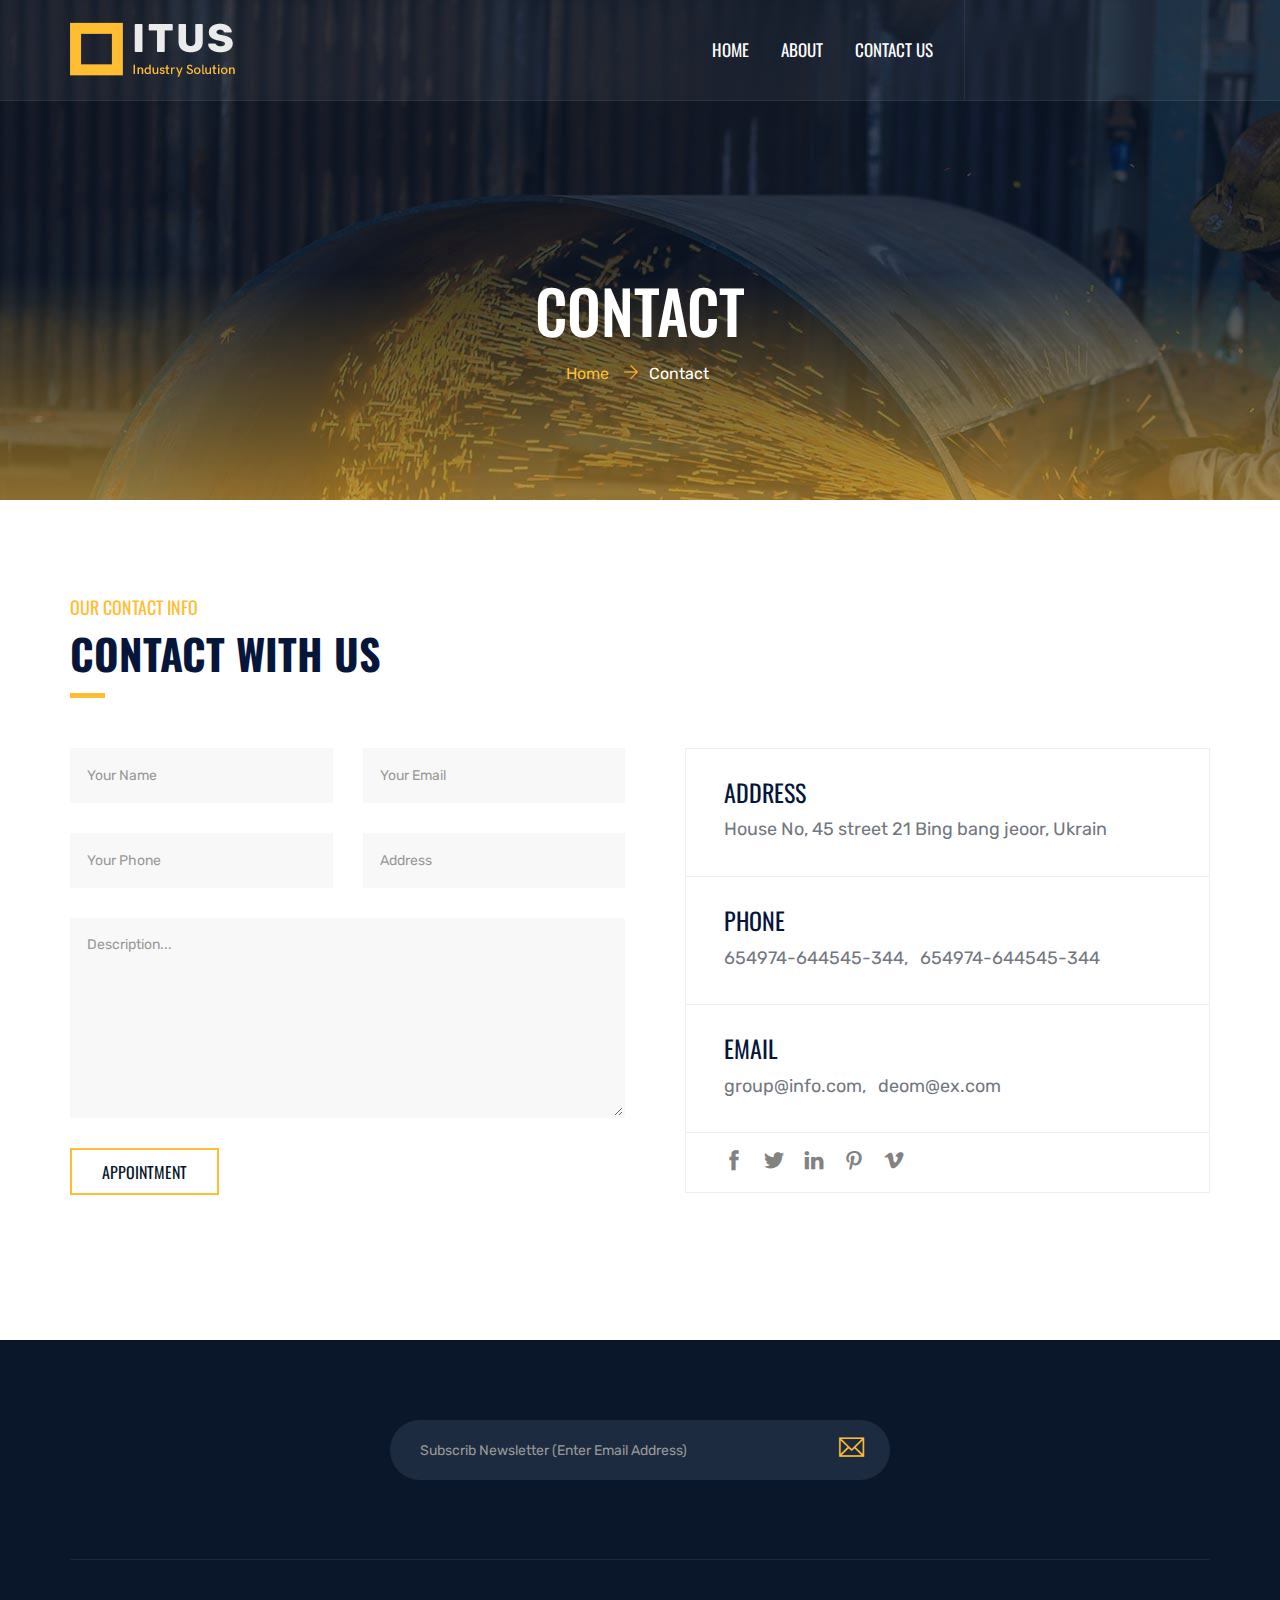
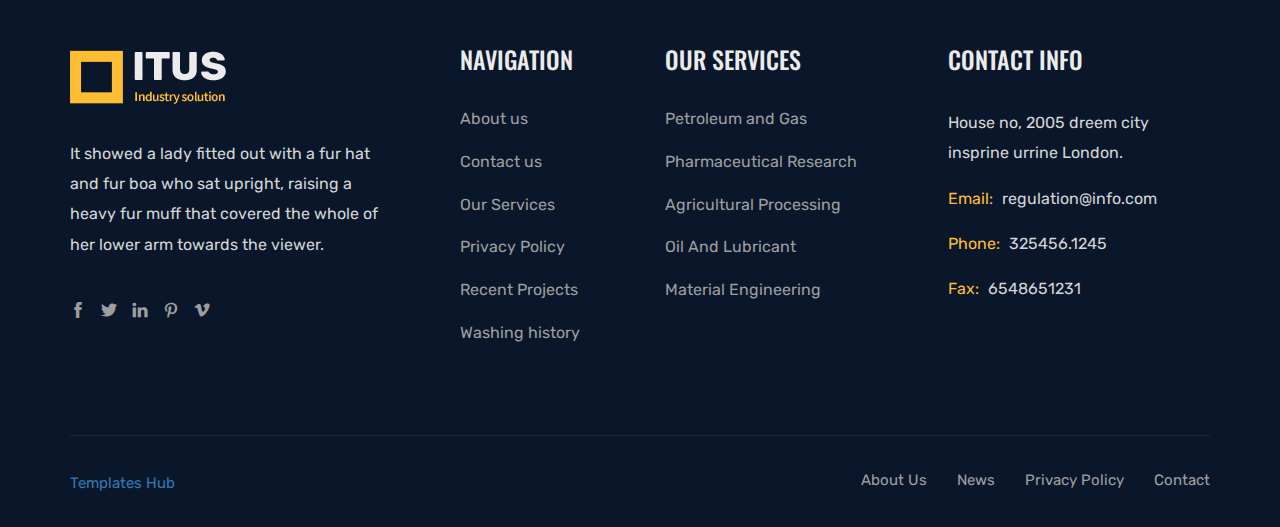
<file: contact.html>
<!DOCTYPE html>
<html lang="en">

<head>
    <!-- Meta Tags -->
    <meta charset="utf-8">
    <meta http-equiv="X-UA-Compatible" content="IE=edge">
    <meta name="viewport" content="width=device-width, initial-scale=1">
    <meta name="author" content="irstheme">

    <!-- Page Title -->
    <title>OLT</title>

    <!-- Icon fonts -->
    <link href="assets/css/themify-icons.css" rel="stylesheet">
    <link href="assets/css/flaticon.css" rel="stylesheet">

    <!-- Bootstrap core CSS -->
    <link href="assets/css/bootstrap.min.css" rel="stylesheet">

    <!-- Plugins for this template -->
    <link href="assets/css/animate.css" rel="stylesheet">
    <link href="assets/css/owl.carousel.css" rel="stylesheet">
    <link href="assets/css/owl.theme.css" rel="stylesheet">
    <link href="assets/css/slick.css" rel="stylesheet">
    <link href="assets/css/slick-theme.css" rel="stylesheet">
    <link href="assets/css/owl.transitions.css" rel="stylesheet">
    <link href="assets/css/jquery.fancybox.css" rel="stylesheet">
    <link href="assets/css/odometer-theme-default.css" rel="stylesheet">

    <!-- Custom styles for this template -->
    <link href="assets/css/style.css" rel="stylesheet">

    <!-- HTML5 shim and Respond.js for IE8 support of HTML5 elements and media queries -->
    <!--[if lt IE 9]>
    <script src="https://oss.maxcdn.com/html5shiv/3.7.3/html5shiv.min.js"></script>
    <script src="https://oss.maxcdn.com/respond/1.4.2/respond.min.js"></script>
    <![endif]-->

</head>

<body>

    <!-- start page-wrapper -->
    <div class="page-wrapper">

        <!-- start preloader -->
        <div class="preloader">
            <div class="load">
                <div class="gear one">
                    <svg viewbox="0 0 100 100" fill="#94DDFF">
                        <path d="M97.6,55.7V44.3l-13.6-2.9c-0.8-3.3-2.1-6.4-3.9-9.3l7.6-11.7l-8-8L67.9,20c-2.9-1.7-6-3.1-9.3-3.9L55.7,2.4H44.3l-2.9,13.6      c-3.3,0.8-6.4,2.1-9.3,3.9l-11.7-7.6l-8,8L20,32.1c-1.7,2.9-3.1,6-3.9,9.3L2.4,44.3v11.4l13.6,2.9c0.8,3.3,2.1,6.4,3.9,9.3      l-7.6,11.7l8,8L32.1,80c2.9,1.7,6,3.1,9.3,3.9l2.9,13.6h11.4l2.9-13.6c3.3-0.8,6.4-2.1,9.3-3.9l11.7,7.6l8-8L80,67.9      c1.7-2.9,3.1-6,3.9-9.3L97.6,55.7z M50,65.6c-8.7,0-15.6-7-15.6-15.6s7-15.6,15.6-15.6s15.6,7,15.6,15.6S58.7,65.6,50,65.6z"></path>
                    </svg>
                </div>
                <div class="gear two">
                    <svg viewbox="0 0 100 100" fill="#ffbd34">
                        <path d="M97.6,55.7V44.3l-13.6-2.9c-0.8-3.3-2.1-6.4-3.9-9.3l7.6-11.7l-8-8L67.9,20c-2.9-1.7-6-3.1-9.3-3.9L55.7,2.4H44.3l-2.9,13.6      c-3.3,0.8-6.4,2.1-9.3,3.9l-11.7-7.6l-8,8L20,32.1c-1.7,2.9-3.1,6-3.9,9.3L2.4,44.3v11.4l13.6,2.9c0.8,3.3,2.1,6.4,3.9,9.3      l-7.6,11.7l8,8L32.1,80c2.9,1.7,6,3.1,9.3,3.9l2.9,13.6h11.4l2.9-13.6c3.3-0.8,6.4-2.1,9.3-3.9l11.7,7.6l8-8L80,67.9      c1.7-2.9,3.1-6,3.9-9.3L97.6,55.7z M50,65.6c-8.7,0-15.6-7-15.6-15.6s7-15.6,15.6-15.6s15.6,7,15.6,15.6S58.7,65.6,50,65.6z"></path>
                    </svg>
                </div>
                <div class="gear three">
                    <svg viewbox="0 0 100 100" fill="#0a172b">
                        <path d="M97.6,55.7V44.3l-13.6-2.9c-0.8-3.3-2.1-6.4-3.9-9.3l7.6-11.7l-8-8L67.9,20c-2.9-1.7-6-3.1-9.3-3.9L55.7,2.4H44.3l-2.9,13.6      c-3.3,0.8-6.4,2.1-9.3,3.9l-11.7-7.6l-8,8L20,32.1c-1.7,2.9-3.1,6-3.9,9.3L2.4,44.3v11.4l13.6,2.9c0.8,3.3,2.1,6.4,3.9,9.3      l-7.6,11.7l8,8L32.1,80c2.9,1.7,6,3.1,9.3,3.9l2.9,13.6h11.4l2.9-13.6c3.3-0.8,6.4-2.1,9.3-3.9l11.7,7.6l8-8L80,67.9      c1.7-2.9,3.1-6,3.9-9.3L97.6,55.7z M50,65.6c-8.7,0-15.6-7-15.6-15.6s7-15.6,15.6-15.6s15.6,7,15.6,15.6S58.7,65.6,50,65.6z"></path>
                    </svg>
                </div>
            </div>
        </div>
        <!-- end preloader -->


        <!-- Start header -->
        <header id="header" class="site-header header-style-1">
            
            <nav class="navigation navbar navbar-default">
                <div class="container">
                    <div class="navbar-header">
                        <button type="button" class="open-btn">
                            <span class="sr-only">Toggle navigation</span>
                            <span class="icon-bar"></span>
                            <span class="icon-bar"></span>
                            <span class="icon-bar"></span>
                        </button>
                        <a class="navbar-brand" href="index-2.html"><img src="assets/images/logo.png" alt></a>
                    </div>
                    <div id="navbar" class="navbar-collapse collapse navbar-right navigation-holder">
                        <button class="close-navbar"><i class="ti-close"></i></button>
                        <ul class="nav navbar-nav">
                            <li class="">
                                <a href="index.html">Home</a>
                                
                            </li>
                            <li class="">
                                <a href="about.html">About</a>
                                
                            </li>
                            <li class="">
                                <a href="contact.html">Contact Us</a>
                                
                            </li>
                            
                        </ul>
                </div><!-- end of container -->
            </nav>
        </header>
        <!-- end of header -->


        <!-- start page-title -->
        <section class="page-title">
            <div class="container">
                <div class="row">
                    <div class="col col-xs-12">
                        <h2>Contact</h2>
                        <ol class="breadcrumb">
                            <li><a href="index-2.html">Home</a></li>
                            <li>Contact</li>
                        </ol>
                    </div>
                </div> <!-- end row -->
            </div> <!-- end container -->
        </section>
        <!-- end page-title -->


        <!-- start contact-pg-section -->
        <section class="contact-pg-section section-padding">
            <div class="container">
                <div class="row">
                    <div class="col col-xs-12">
                        <div class="section-title-s2">
                            <span>Our contact info</span>
                            <h2>Contact with us</h2>
                        </div>
                    </div>
                </div>

                <div class="row">
                    <div class="col col-lg-6">
                        <div class="contact-form">
                            <form method="post" class="contact-validation-active" id="contact-form-s2">
                                <div class="half-col">
                                    <input type="text" name="name" id="name" class="form-control" placeholder="Your Name">
                                </div>
                                <div class="half-col">
                                    <input type="email" name="email" id="email" class="form-control" placeholder="Your Email">
                                </div>
                                <div class="half-col">
                                    <input type="text" name="phone" id="phone" class="form-control" placeholder="Your Phone">
                                </div>
                                <div class="half-col">
                                    <input type="text" name="address" id="address" class="form-control" placeholder="Address">
                                </div>
                                <div>
                                    <textarea class="form-control" name="note"  id="note" placeholder="Description..."></textarea>
                                </div>
                                <div class="submit-btn-wrapper">
                                    <button type="submit" class="theme-btn-s3">Appointment</button>
                                    <div id="loader">
                                        <i class="ti-reload"></i>
                                    </div>
                                </div>
                                <div class="clearfix error-handling-messages">
                                    <div id="success">Thank you</div>
                                    <div id="error"> Error occurred while sending email. Please try again later. </div>
                                </div>
                            </form>
                        </div>
                    </div>
                    <div class="col col-lg-6">
                        <div class="info-box-outer">
                            <div class="info-box">
                                <div class="grid">
                                    <h3>Address</h3>
                                    <p>House No, 45 street 21 Bing bang jeoor, Ukrain</p>
                                </div>
                                <div class="grid">
                                    <h3>Phone</h3>
                                    <p>654974-644545-344, &nbsp; 654974-644545-344</p>
                                </div>
                                <div class="grid">
                                    <h3>Email</h3>
                                    <p>group@info.com, &nbsp; deom@ex.com</p>
                                </div>
                                <div class="grid">
                                    <ul class="social">
                                        <li><a href="#"><i class="ti-facebook"></i></a></li>
                                        <li><a href="#"><i class="ti-twitter-alt"></i></a></li>
                                        <li><a href="#"><i class="ti-linkedin"></i></a></li>
                                        <li><a href="#"><i class="ti-pinterest"></i></a></li>
                                        <li><a href="#"><i class="ti-vimeo-alt"></i></a></li>
                                    </ul>
                                </div>
                            </div>
                        </div>
                    </div>
                </div>

                
            </div> <!-- end container -->
        </section>
        <!-- end contact-pg-section -->


        


        <!-- start newsletter-section -->
        <section class="newsletter-section">
            <h2 class="hidden">Newsletter</h2>
            <div class="container">
                <div class="row">
                    <div class="col col-xs-12">
                        <div class="newsletter">
                            <div class="newsletter-form">
                                <form>
                                    <input type="text" class="form-control" placeholder="Subscrib Newsletter (Enter Email Address)">
                                    <button type="submit"><i class="ti-email"></i></button>
                                </form>
                            </div>
                        </div>
                    </div>
                </div>
            </div> <!-- end container -->
        </section>
        <!-- end newsletter-section -->


        <!-- start site-footer -->
        <footer class="site-footer">
            <div class="upper-footer">
                <div class="container">
                    <div class="row">
                        <div class="col col-lg-4 col-md-3 col-sm-6">
                            <div class="widget about-widget">
                                <div class="logo widget-title">
                                    <img src="assets/images/footer-logo.png" alt>
                                </div>
                                <p>It showed a lady fitted out with a fur hat and fur boa who sat upright, raising a heavy fur muff that covered the whole of her lower arm towards the viewer.</p>
                                <div class="social-icons">
                                    <ul>
                                        <li><a href="#"><i class="ti-facebook"></i></a></li>
                                        <li><a href="#"><i class="ti-twitter-alt"></i></a></li>
                                        <li><a href="#"><i class="ti-linkedin"></i></a></li>
                                        <li><a href="#"><i class="ti-pinterest"></i></a></li>
                                        <li><a href="#"><i class="ti-vimeo-alt"></i></a></li>
                                    </ul>
                                </div>
                            </div>
                        </div>
                        <div class="col col-lg-2 col-md-3 col-sm-6">
                            <div class="widget link-widget">
                                <div class="widget-title">
                                    <h3>Navigation</h3>
                                </div>
                                <ul>
                                    <li><a href="#">About us</a></li>
                                    <li><a href="#">Contact us</a></li>
                                    <li><a href="#">Our Services</a></li>
                                    <li><a href="#">Privacy Policy </a></li>
                                    <li><a href="#">Recent Projects</a></li>
                                    <li><a href="#">Washing history</a></li>
                                </ul>
                            </div>
                        </div>
                        <div class="col col-lg-3 col-md-3 col-sm-6">
                            <div class="widget link-widget service-link-widget">
                                <div class="widget-title">
                                    <h3>Our Services</h3>
                                </div>
                                <ul>
                                    <li><a href="#">Petroleum and Gas</a></li>
                                    <li><a href="#">Pharmaceutical Research</a></li>
                                    <li><a href="#">Agricultural Processing</a></li>
                                    <li><a href="#">Oil And Lubricant</a></li>
                                    <li><a href="#">Material Engineering</a></li>
                                </ul>
                            </div>
                        </div>
                        <div class="col col-lg-3 col-md-3 col-sm-6">
                            <div class="widget contact-widget">
                                <div class="widget-title">
                                    <h3>Contact Info</h3>
                                </div>
                                <ul>
                                    <li>House no, 2005  dreem city insprine urrine London.</li>
                                    <li><span>Email: </span> regulation@info.com</li>
                                    <li><span>Phone: </span> 325456.1245</li>
                                    <li><span>Fax: </span> 6548651231</li>
                                </ul>
                            </div>
                        </div>
                    </div>
                </div> <!-- end container -->
            </div>
            <div class="lower-footer">
                <div class="container">
                    <div class="row">
                        <div class="separator"></div>
                        <div class="col col-xs-12">
                            <p class="copyright"><a target="_blank" href="https://www.templateshub.net">Templates Hub</a></p>
                            <ul>
                                <li><a href="#">About Us</a></li>
                                <li><a href="#">News</a></li>
                                <li><a href="#">Privacy Policy</a></li>
                                <li><a href="#">Contact</a></li>
                            </ul>
                        </div>
                    </div>
                </div>
            </div>
        </footer>
        <!-- end site-footer -->
    </div>
    <!-- end of page-wrapper -->



    <!-- All JavaScript files
    ================================================== -->
    <script src="assets/js/jquery.min.js"></script>
    <script src="assets/js/bootstrap.min.js"></script>

    <!-- Plugins for this template -->
    <script src="assets/js/jquery-plugin-collection.js"></script>

    <!-- Custom script for this template -->
    <script src="assets/js/script.js"></script>
</body>

</html>
</file>
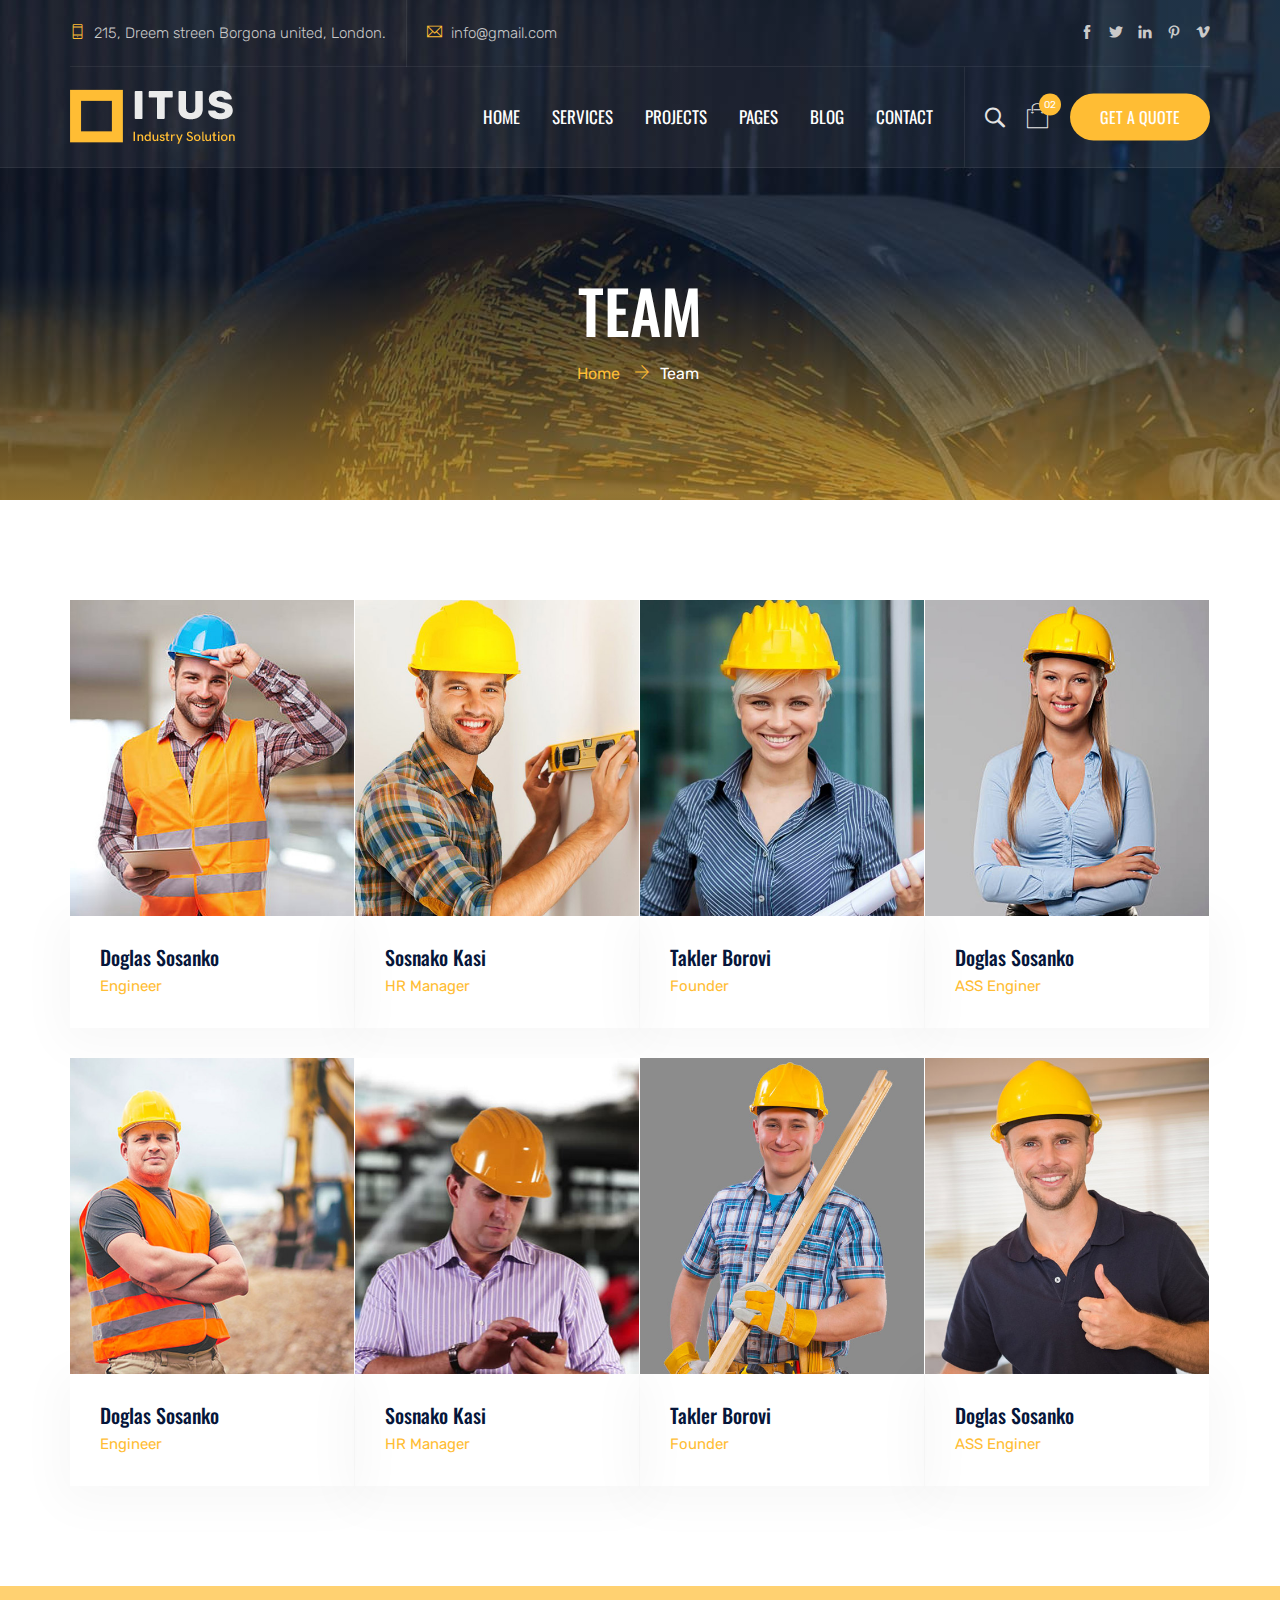
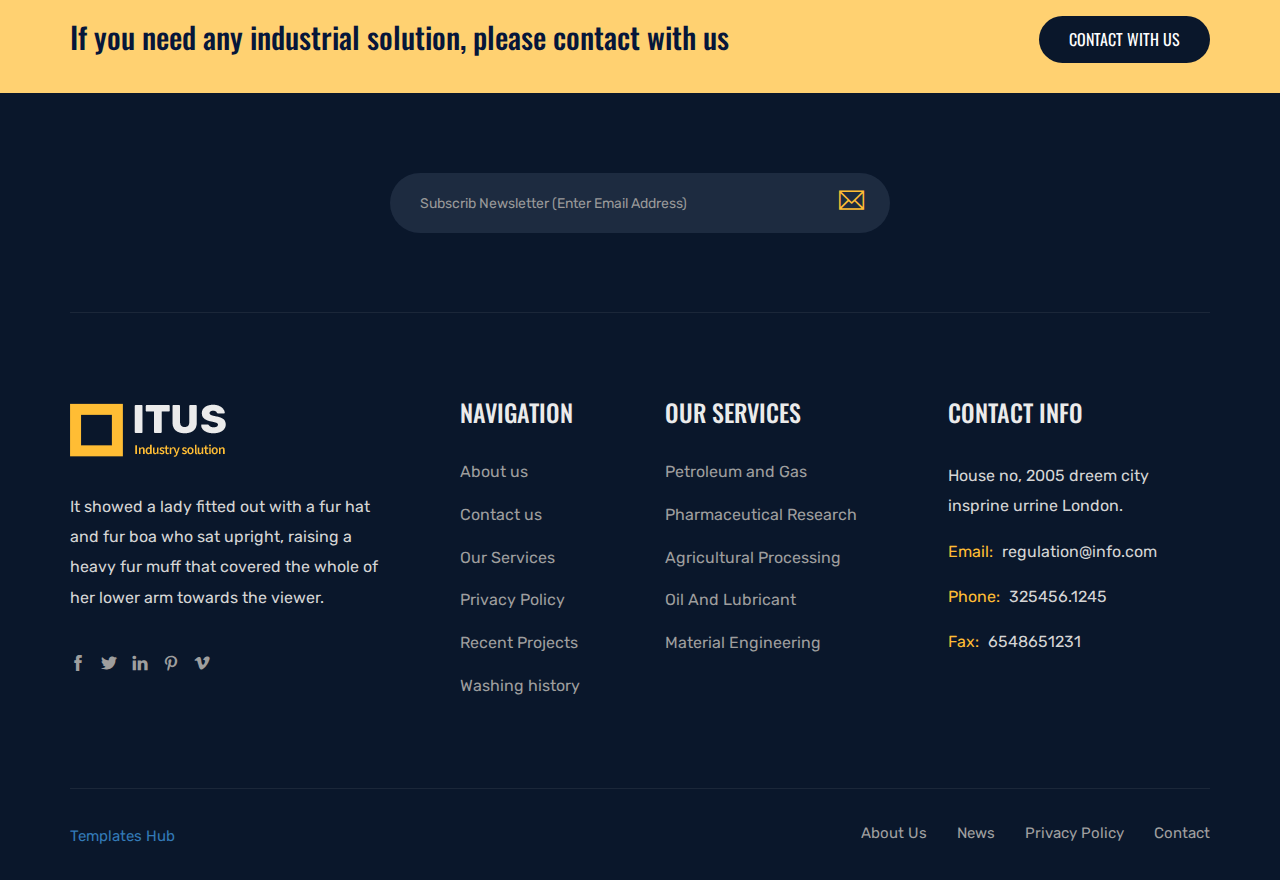
<file: team.html>
<!DOCTYPE html>
<html lang="en">

<head>
    <!-- Meta Tags -->
    <meta charset="utf-8">
    <meta http-equiv="X-UA-Compatible" content="IE=edge">
    <meta name="viewport" content="width=device-width, initial-scale=1">
    <meta name="author" content="irstheme">

    <!-- Page Title -->
    <title> Itus - Industry, Industrial, Factory and Engineering HTML Template </title>

    <!-- Icon fonts -->
    <link href="assets/css/themify-icons.css" rel="stylesheet">
    <link href="assets/css/flaticon.css" rel="stylesheet">

    <!-- Bootstrap core CSS -->
    <link href="assets/css/bootstrap.min.css" rel="stylesheet">

    <!-- Plugins for this template -->
    <link href="assets/css/animate.css" rel="stylesheet">
    <link href="assets/css/owl.carousel.css" rel="stylesheet">
    <link href="assets/css/owl.theme.css" rel="stylesheet">
    <link href="assets/css/slick.css" rel="stylesheet">
    <link href="assets/css/slick-theme.css" rel="stylesheet">
    <link href="assets/css/owl.transitions.css" rel="stylesheet">
    <link href="assets/css/jquery.fancybox.css" rel="stylesheet">
    <link href="assets/css/odometer-theme-default.css" rel="stylesheet">

    <!-- Custom styles for this template -->
    <link href="assets/css/style.css" rel="stylesheet">

    <!-- HTML5 shim and Respond.js for IE8 support of HTML5 elements and media queries -->
    <!--[if lt IE 9]>
    <script src="https://oss.maxcdn.com/html5shiv/3.7.3/html5shiv.min.js"></script>
    <script src="https://oss.maxcdn.com/respond/1.4.2/respond.min.js"></script>
    <![endif]-->

</head>

<body>

    <!-- start page-wrapper -->
    <div class="page-wrapper">

        <!-- start preloader -->
        <div class="preloader">
            <div class="load">
                <div class="gear one">
                    <svg viewbox="0 0 100 100" fill="#94DDFF">
                        <path d="M97.6,55.7V44.3l-13.6-2.9c-0.8-3.3-2.1-6.4-3.9-9.3l7.6-11.7l-8-8L67.9,20c-2.9-1.7-6-3.1-9.3-3.9L55.7,2.4H44.3l-2.9,13.6      c-3.3,0.8-6.4,2.1-9.3,3.9l-11.7-7.6l-8,8L20,32.1c-1.7,2.9-3.1,6-3.9,9.3L2.4,44.3v11.4l13.6,2.9c0.8,3.3,2.1,6.4,3.9,9.3      l-7.6,11.7l8,8L32.1,80c2.9,1.7,6,3.1,9.3,3.9l2.9,13.6h11.4l2.9-13.6c3.3-0.8,6.4-2.1,9.3-3.9l11.7,7.6l8-8L80,67.9      c1.7-2.9,3.1-6,3.9-9.3L97.6,55.7z M50,65.6c-8.7,0-15.6-7-15.6-15.6s7-15.6,15.6-15.6s15.6,7,15.6,15.6S58.7,65.6,50,65.6z"></path>
                    </svg>
                </div>
                <div class="gear two">
                    <svg viewbox="0 0 100 100" fill="#ffbd34">
                        <path d="M97.6,55.7V44.3l-13.6-2.9c-0.8-3.3-2.1-6.4-3.9-9.3l7.6-11.7l-8-8L67.9,20c-2.9-1.7-6-3.1-9.3-3.9L55.7,2.4H44.3l-2.9,13.6      c-3.3,0.8-6.4,2.1-9.3,3.9l-11.7-7.6l-8,8L20,32.1c-1.7,2.9-3.1,6-3.9,9.3L2.4,44.3v11.4l13.6,2.9c0.8,3.3,2.1,6.4,3.9,9.3      l-7.6,11.7l8,8L32.1,80c2.9,1.7,6,3.1,9.3,3.9l2.9,13.6h11.4l2.9-13.6c3.3-0.8,6.4-2.1,9.3-3.9l11.7,7.6l8-8L80,67.9      c1.7-2.9,3.1-6,3.9-9.3L97.6,55.7z M50,65.6c-8.7,0-15.6-7-15.6-15.6s7-15.6,15.6-15.6s15.6,7,15.6,15.6S58.7,65.6,50,65.6z"></path>
                    </svg>
                </div>
                <div class="gear three">
                    <svg viewbox="0 0 100 100" fill="#0a172b">
                        <path d="M97.6,55.7V44.3l-13.6-2.9c-0.8-3.3-2.1-6.4-3.9-9.3l7.6-11.7l-8-8L67.9,20c-2.9-1.7-6-3.1-9.3-3.9L55.7,2.4H44.3l-2.9,13.6      c-3.3,0.8-6.4,2.1-9.3,3.9l-11.7-7.6l-8,8L20,32.1c-1.7,2.9-3.1,6-3.9,9.3L2.4,44.3v11.4l13.6,2.9c0.8,3.3,2.1,6.4,3.9,9.3      l-7.6,11.7l8,8L32.1,80c2.9,1.7,6,3.1,9.3,3.9l2.9,13.6h11.4l2.9-13.6c3.3-0.8,6.4-2.1,9.3-3.9l11.7,7.6l8-8L80,67.9      c1.7-2.9,3.1-6,3.9-9.3L97.6,55.7z M50,65.6c-8.7,0-15.6-7-15.6-15.6s7-15.6,15.6-15.6s15.6,7,15.6,15.6S58.7,65.6,50,65.6z"></path>
                    </svg>
                </div>
            </div>
        </div>
        <!-- end preloader -->


        <!-- Start header -->
        <header id="header" class="site-header header-style-1">
            <div class="topbar">
                <div class="container">
                    <div class="row">
                        <div class="col col-md-10 col-sm-9">
                            <div class="contact-info">
                                <ul>
                                    <li><i class="ti-mobile"></i> 215, Dreem streen Borgona united, London.</li>
                                    <li><i class="ti-email"></i> info@gmail.com</li>
                                </ul>
                            </div>
                        </div>
                        <div class="col col-md-2 col-sm-3">
                            <div class="social-icons">
                                <ul>
                                    <li><a href="#"><i class="ti-facebook"></i></a></li>
                                    <li><a href="#"><i class="ti-twitter-alt"></i></a></li>
                                    <li><a href="#"><i class="ti-linkedin"></i></a></li>
                                    <li><a href="#"><i class="ti-pinterest"></i></a></li>
                                    <li><a href="#"><i class="ti-vimeo-alt"></i></a></li>
                                </ul>
                            </div>
                        </div>
                    </div>
                </div>
            </div>
            <nav class="navigation navbar navbar-default">
                <div class="container">
                    <div class="navbar-header">
                        <button type="button" class="open-btn">
                            <span class="sr-only">Toggle navigation</span>
                            <span class="icon-bar"></span>
                            <span class="icon-bar"></span>
                            <span class="icon-bar"></span>
                        </button>
                        <a class="navbar-brand" href="index-2.html"><img src="assets/images/logo.png" alt></a>
                    </div>
                    <div id="navbar" class="navbar-collapse collapse navbar-right navigation-holder">
                        <button class="close-navbar"><i class="ti-close"></i></button>
                        <ul class="nav navbar-nav">
                            <li class="menu-item-has-children">
                                <a href="#">Home</a>
                                <ul class="sub-menu">
                                    <li><a href="index-2.html">Home style 1</a></li>
                                    <li><a href="index-3.html">Home style 2</a></li>
                                    <li><a href="index-4.html">Home style 3</a></li>
                                </ul>
                            </li>
                            <li class="menu-item-has-children">
                                <a href="#">Services</a>
                                <ul class="sub-menu">
                                    <li><a href="services.html">All Services</a></li>
                                    <li><a href="service-single.html">Rope Access Training</a></li>
                                    <li><a href="service-power-energy.html">Power And Energy</a></li>
                                    <li><a href="service-agriculture.html">Agricultural Processing</a></li>
                                    <li><a href="service-cleaning.html">Cleaning Services</a></li>
                                    <li><a href="service-chemical-research.html">Chemical Research</a></li>
                                    <li><a href="service-mechanical-engineering.html">Mechanical Engineering</a></li>
                                </ul>
                            </li>
                            <li class="menu-item-has-children">
                                <a href="#">Projects</a>
                                <ul class="sub-menu">
                                    <li><a href="projects.html">Projects style 1</a></li>
                                    <li><a href="projects-v2.html">Projects style 2</a></li>
                                    <li><a href="project-single.html">Project Details</a></li>
                                </ul>
                            </li>
                            <li class="menu-item-has-children">
                                <a href="#">Pages</a>
                                <ul class="sub-menu">
                                    <li><a href="about.html">About</a></li>
                                    <li><a href="shop.html">Shop</a></li>
                                    <li><a href="shop-single.html">Shop details</a></li>
                                    <li><a href="404.html">404</a></li>
                                    <li><a href="faq.html">FAQ</a></li>
                                    <li><a href="team.html">Team</a></li>
                                    <li><a href="testimonials.html">Testimonials</a></li>
                                </ul>
                            </li>
                            <li class="menu-item-has-children">
                                <a href="#">Blog</a>
                                <ul class="sub-menu">
                                    <li><a href="blog.html">Blog right sidebar</a></li>
                                    <li><a href="blog-left-sidebar.html">Blog left sidebar</a></li>
                                    <li><a href="blog-fullwidth.html">Blog full width</a></li>
                                    <li class="menu-item-has-children">
                                        <a href="#Level3">Blog Details</a>
                                        <ul class="sub-menu">
                                            <li><a href="blog-details.html">Blog details right sidebar</a></li>
                                            <li><a href="blog-details-left-sidebar.html">Blog details left sidebar</a></li>
                                            <li><a href="blog-details-fullwidth.html">Blog details full width</a></li>
                                        </ul>
                                    </li>
                                </ul>
                            </li>
                            <li class="menu-item-has-children">
                                <a href="#">Contact</a>
                                <ul class="sub-menu">
                                    <li><a href="contact.html">Contact style 1</a></li>
                                    <li><a href="contact-v2.html">Contact style 2</a></li>
                                </ul>
                            </li>
                        </ul>
                    </div><!-- end of nav-collapse -->

                    <div class="cart-search-contact">
                        <div class="header-search-form-wrapper">
                            <button class="search-toggle-btn"><i class="fi flaticon-search"></i></button>
                            <div class="header-search-form">
                                <form>
                                    <div>
                                        <input type="text" class="form-control" placeholder="Search here...">
                                        <button type="submit"><i class="fi flaticon-search"></i></button>
                                    </div>
                                </form>
                            </div>
                        </div>
                        <div class="mini-cart">
                            <button class="cart-toggle-btn"> <i class="fi flaticon-buy"></i> <span class="cart-count">02</span></button>
                            <div class="mini-cart-content">
                                <div class="mini-cart-title">
                                    <p>Shopping Cart</p>
                                </div>
                                <div class="mini-cart-items">
                                    <div class="mini-cart-item clearfix">
                                        <div class="mini-cart-item-image">
                                            <a href="#"><img src="assets/images/shop/mini/img-1.jpg" alt="Hoodie with zipper"></a>
                                        </div>
                                        <div class="mini-cart-item-des">
                                            <a href="#">Hoodie with zipper</a>
                                            <span class="mini-cart-item-price">$25.15</span>
                                            <span class="mini-cart-item-quantity">x 1</span>
                                        </div>
                                    </div>
                                    <div class="mini-cart-item clearfix">
                                        <div class="mini-cart-item-image">
                                            <a href="#"><img src="assets/images/shop/mini/img-2.jpg" alt="Hoodie with zipper"></a>
                                        </div>
                                        <div class="mini-cart-item-des">
                                            <a href="#">Hoodie with zipper</a>
                                            <span class="mini-cart-item-price">$12.99</span>
                                            <span class="mini-cart-item-quantity">x 2</span>
                                        </div>
                                    </div>
                                </div>
                                <div class="mini-cart-action clearfix">
                                    <span class="mini-checkout-price">$255.12</span>
                                    <a href="#" class="theme-btn-s2">View Cart</a>
                                </div>
                            </div>
                        </div>
                        <div class="get-quote">
                            <a href="#" class="theme-btn">Get A Quote</a>
                        </div>
                    </div>
                </div><!-- end of container -->
            </nav>
        </header>
        <!-- end of header -->


        <!-- start page-title -->
        <section class="page-title">
            <div class="container">
                <div class="row">
                    <div class="col col-xs-12">
                        <h2>Team</h2>
                        <ol class="breadcrumb">
                            <li><a href="index-2.html">Home</a></li>
                            <li>Team</li>
                        </ol>
                    </div>
                </div> <!-- end row -->
            </div> <!-- end container -->
        </section>
        <!-- end page-title -->


        <!-- start team-section -->
        <section class="team-section section-padding">
            <div class="container">
                <div class="row">
                    <div class="col col-xs-12">
                        <div class="team-grids clearfix">
                            <div class="grid">
                                <div class="img-holder">
                                    <img src="assets/images/team/img-1.jpg" alt>
                                </div>
                                <div class="details">
                                    <h3>Doglas Sosanko</h3>
                                    <span>Engineer</span>
                                </div>
                            </div>
                            <div class="grid">
                                <div class="img-holder">
                                    <img src="assets/images/team/img-2.jpg" alt>
                                </div>
                                <div class="details">
                                    <h3>Sosnako Kasi</h3>
                                    <span>HR Manager</span>
                                </div>
                            </div>
                            <div class="grid">
                                <div class="img-holder">
                                    <img src="assets/images/team/img-3.jpg" alt>
                                </div>
                                <div class="details">
                                    <h3>Takler Borovi</h3>
                                    <span>Founder</span>
                                </div>
                            </div>
                            <div class="grid">
                                <div class="img-holder">
                                    <img src="assets/images/team/img-4.jpg" alt>
                                </div>
                                <div class="details">
                                    <h3>Doglas Sosanko</h3>
                                    <span>ASS Enginer</span>
                                </div>
                            </div>
                            <div class="grid">
                                <div class="img-holder">
                                    <img src="assets/images/team/img-5.jpg" alt>
                                </div>
                                <div class="details">
                                    <h3>Doglas Sosanko</h3>
                                    <span>Engineer</span>
                                </div>
                            </div>
                            <div class="grid">
                                <div class="img-holder">
                                    <img src="assets/images/team/img-6.jpg" alt>
                                </div>
                                <div class="details">
                                    <h3>Sosnako Kasi</h3>
                                    <span>HR Manager</span>
                                </div>
                            </div>
                            <div class="grid">
                                <div class="img-holder">
                                    <img src="assets/images/team/img-7.jpg" alt>
                                </div>
                                <div class="details">
                                    <h3>Takler Borovi</h3>
                                    <span>Founder</span>
                                </div>
                            </div>
                            <div class="grid">
                                <div class="img-holder">
                                    <img src="assets/images/team/img-8.jpg" alt>
                                </div>
                                <div class="details">
                                    <h3>Doglas Sosanko</h3>
                                    <span>ASS Enginer</span>
                                </div>
                            </div>
                        </div>
                    </div>
                </div>

            </div> <!-- end container -->
        </section>
        <!-- end team-section -->


        <!-- stat cta-s2-section -->
        <section class="cta-s2-section">
            <div class="container">
                <div class="row">
                    <div class="col col-sm-9">
                        <h3>If you need any industrial solution, please contact with us</h3>
                    </div>
                    <div class="col col-sm-3">
                        <div class="contact-btn">
                            <a href="#" class="theme-btn-s4">Contact With Us</a>
                        </div>
                    </div>
                </div>
            </div>
        </section>
        <!-- end cta-s2-section -->


        <!-- start newsletter-section -->
        <section class="newsletter-section">
            <h2 class="hidden">Newsletter</h2>
            <div class="container">
                <div class="row">
                    <div class="col col-xs-12">
                        <div class="newsletter">
                            <div class="newsletter-form">
                                <form>
                                    <input type="text" class="form-control" placeholder="Subscrib Newsletter (Enter Email Address)">
                                    <button type="submit"><i class="ti-email"></i></button>
                                </form>
                            </div>
                        </div>
                    </div>
                </div>
            </div> <!-- end container -->
        </section>
        <!-- end newsletter-section -->


        <!-- start site-footer -->
        <footer class="site-footer">
            <div class="upper-footer">
                <div class="container">
                    <div class="row">
                        <div class="col col-lg-4 col-md-3 col-sm-6">
                            <div class="widget about-widget">
                                <div class="logo widget-title">
                                    <img src="assets/images/footer-logo.png" alt>
                                </div>
                                <p>It showed a lady fitted out with a fur hat and fur boa who sat upright, raising a heavy fur muff that covered the whole of her lower arm towards the viewer.</p>
                                <div class="social-icons">
                                    <ul>
                                        <li><a href="#"><i class="ti-facebook"></i></a></li>
                                        <li><a href="#"><i class="ti-twitter-alt"></i></a></li>
                                        <li><a href="#"><i class="ti-linkedin"></i></a></li>
                                        <li><a href="#"><i class="ti-pinterest"></i></a></li>
                                        <li><a href="#"><i class="ti-vimeo-alt"></i></a></li>
                                    </ul>
                                </div>
                            </div>
                        </div>
                        <div class="col col-lg-2 col-md-3 col-sm-6">
                            <div class="widget link-widget">
                                <div class="widget-title">
                                    <h3>Navigation</h3>
                                </div>
                                <ul>
                                    <li><a href="#">About us</a></li>
                                    <li><a href="#">Contact us</a></li>
                                    <li><a href="#">Our Services</a></li>
                                    <li><a href="#">Privacy Policy </a></li>
                                    <li><a href="#">Recent Projects</a></li>
                                    <li><a href="#">Washing history</a></li>
                                </ul>
                            </div>
                        </div>
                        <div class="col col-lg-3 col-md-3 col-sm-6">
                            <div class="widget link-widget service-link-widget">
                                <div class="widget-title">
                                    <h3>Our Services</h3>
                                </div>
                                <ul>
                                    <li><a href="#">Petroleum and Gas</a></li>
                                    <li><a href="#">Pharmaceutical Research</a></li>
                                    <li><a href="#">Agricultural Processing</a></li>
                                    <li><a href="#">Oil And Lubricant</a></li>
                                    <li><a href="#">Material Engineering</a></li>
                                </ul>
                            </div>
                        </div>
                        <div class="col col-lg-3 col-md-3 col-sm-6">
                            <div class="widget contact-widget">
                                <div class="widget-title">
                                    <h3>Contact Info</h3>
                                </div>
                                <ul>
                                    <li>House no, 2005  dreem city insprine urrine London.</li>
                                    <li><span>Email: </span> regulation@info.com</li>
                                    <li><span>Phone: </span> 325456.1245</li>
                                    <li><span>Fax: </span> 6548651231</li>
                                </ul>
                            </div>
                        </div>
                    </div>
                </div> <!-- end container -->
            </div>
            <div class="lower-footer">
                <div class="container">
                    <div class="row">
                        <div class="separator"></div>
                        <div class="col col-xs-12">
                            <p class="copyright"><a target="_blank" href="https://www.templateshub.net">Templates Hub</a></p>
                            <ul>
                                <li><a href="#">About Us</a></li>
                                <li><a href="#">News</a></li>
                                <li><a href="#">Privacy Policy</a></li>
                                <li><a href="#">Contact</a></li>
                            </ul>
                        </div>
                    </div>
                </div>
            </div>
        </footer>
        <!-- end site-footer -->
    </div>
    <!-- end of page-wrapper -->



    <!-- All JavaScript files
    ================================================== -->
    <script src="assets/js/jquery.min.js"></script>
    <script src="assets/js/bootstrap.min.js"></script>

    <!-- Plugins for this template -->
    <script src="assets/js/jquery-plugin-collection.js"></script>

    <!-- Custom script for this template -->
    <script src="assets/js/script.js"></script>
</body>

</html>
</file>
<file: css/line-icons.css>
@font-face {
	font-family: 'et-line';
	src:url('../fonts/et-line.eot');
	src:url('../fonts/et-line.eot?#iefix') format('embedded-opentype'),
		url('../fonts/et-line.woff') format('woff'),
		url('../fonts/et-line.ttf') format('truetype'),
		url('../fonts/et-line.svg#et-line') format('svg');
	font-weight: normal;
	font-style: normal;
}

/* Use the following CSS code if you want to use data attributes for inserting your icons */
[data-icon]:before {
	font-family: 'et-line';
	content: attr(data-icon);
	speak: none;
	font-weight: normal;
	font-variant: normal;
	text-transform: none;
	line-height: 1;
	-webkit-font-smoothing: antialiased;
	-moz-osx-font-smoothing: grayscale;
	display:inline-block;
}

/* Use the following CSS code if you want to have a class per icon */
/*
Instead of a list of all class selectors,
you can use the generic selector below, but it's slower:
[class*="icon-"] {
*/
.icon-mobile, .icon-laptop, .icon-desktop, .icon-tablet, .icon-phone, .icon-document, .icon-documents, .icon-search, .icon-clipboard, .icon-newspaper, .icon-notebook, .icon-book-open, .icon-browser, .icon-calendar, .icon-presentation, .icon-picture, .icon-pictures, .icon-video, .icon-camera, .icon-printer, .icon-toolbox, .icon-briefcase, .icon-wallet, .icon-gift, .icon-bargraph, .icon-grid, .icon-expand, .icon-focus, .icon-edit, .icon-adjustments, .icon-ribbon, .icon-hourglass, .icon-lock, .icon-megaphone, .icon-shield, .icon-trophy, .icon-flag, .icon-map, .icon-puzzle, .icon-basket, .icon-envelope, .icon-streetsign, .icon-telescope, .icon-gears, .icon-key, .icon-paperclip, .icon-attachment, .icon-pricetags, .icon-lightbulb, .icon-layers, .icon-pencil, .icon-tools, .icon-tools-2, .icon-scissors, .icon-paintbrush, .icon-magnifying-glass, .icon-circle-compass, .icon-linegraph, .icon-mic, .icon-strategy, .icon-beaker, .icon-caution, .icon-recycle, .icon-anchor, .icon-profile-male, .icon-profile-female, .icon-bike, .icon-wine, .icon-hotairballoon, .icon-globe, .icon-genius, .icon-map-pin, .icon-dial, .icon-chat, .icon-heart, .icon-cloud, .icon-upload, .icon-download, .icon-target, .icon-hazardous, .icon-piechart, .icon-speedometer, .icon-global, .icon-compass, .icon-lifesaver, .icon-clock, .icon-aperture, .icon-quote, .icon-scope, .icon-alarmclock, .icon-refresh, .icon-happy, .icon-sad, .icon-facebook, .icon-twitter, .icon-googleplus, .icon-rss, .icon-tumblr, .icon-linkedin, .icon-dribbble {
	font-family: 'et-line';
	speak: none;
	font-style: normal;
	font-weight: normal;
	font-variant: normal;
	text-transform: none;
	line-height: 1;
	-webkit-font-smoothing: antialiased;
	-moz-osx-font-smoothing: grayscale;
	display:inline-block;
}
.icon-mobile:before {
	content: "\e000";
}
.icon-laptop:before {
	content: "\e001";
}
.icon-desktop:before {
	content: "\e002";
}
.icon-tablet:before {
	content: "\e003";
}
.icon-phone:before {
	content: "\e004";
}
.icon-document:before {
	content: "\e005";
}
.icon-documents:before {
	content: "\e006";
}
.icon-search:before {
	content: "\e007";
}
.icon-clipboard:before {
	content: "\e008";
}
.icon-newspaper:before {
	content: "\e009";
}
.icon-notebook:before {
	content: "\e00a";
}
.icon-book-open:before {
	content: "\e00b";
}
.icon-browser:before {
	content: "\e00c";
}
.icon-calendar:before {
	content: "\e00d";
}
.icon-presentation:before {
	content: "\e00e";
}
.icon-picture:before {
	content: "\e00f";
}
.icon-pictures:before {
	content: "\e010";
}
.icon-video:before {
	content: "\e011";
}
.icon-camera:before {
	content: "\e012";
}
.icon-printer:before {
	content: "\e013";
}
.icon-toolbox:before {
	content: "\e014";
}
.icon-briefcase:before {
	content: "\e015";
}
.icon-wallet:before {
	content: "\e016";
}
.icon-gift:before {
	content: "\e017";
}
.icon-bargraph:before {
	content: "\e018";
}
.icon-grid:before {
	content: "\e019";
}
.icon-expand:before {
	content: "\e01a";
}
.icon-focus:before {
	content: "\e01b";
}
.icon-edit:before {
	content: "\e01c";
}
.icon-adjustments:before {
	content: "\e01d";
}
.icon-ribbon:before {
	content: "\e01e";
}
.icon-hourglass:before {
	content: "\e01f";
}
.icon-lock:before {
	content: "\e020";
}
.icon-megaphone:before {
	content: "\e021";
}
.icon-shield:before {
	content: "\e022";
}
.icon-trophy:before {
	content: "\e023";
}
.icon-flag:before {
	content: "\e024";
}
.icon-map:before {
	content: "\e025";
}
.icon-puzzle:before {
	content: "\e026";
}
.icon-basket:before {
	content: "\e027";
}
.icon-envelope:before {
	content: "\e028";
}
.icon-streetsign:before {
	content: "\e029";
}
.icon-telescope:before {
	content: "\e02a";
}
.icon-gears:before {
	content: "\e02b";
}
.icon-key:before {
	content: "\e02c";
}
.icon-paperclip:before {
	content: "\e02d";
}
.icon-attachment:before {
	content: "\e02e";
}
.icon-pricetags:before {
	content: "\e02f";
}
.icon-lightbulb:before {
	content: "\e030";
}
.icon-layers:before {
	content: "\e031";
}
.icon-pencil:before {
	content: "\e032";
}
.icon-tools:before {
	content: "\e033";
}
.icon-tools-2:before {
	content: "\e034";
}
.icon-scissors:before {
	content: "\e035";
}
.icon-paintbrush:before {
	content: "\e036";
}
.icon-magnifying-glass:before {
	content: "\e037";
}
.icon-circle-compass:before {
	content: "\e038";
}
.icon-linegraph:before {
	content: "\e039";
}
.icon-mic:before {
	content: "\e03a";
}
.icon-strategy:before {
	content: "\e03b";
}
.icon-beaker:before {
	content: "\e03c";
}
.icon-caution:before {
	content: "\e03d";
}
.icon-recycle:before {
	content: "\e03e";
}
.icon-anchor:before {
	content: "\e03f";
}
.icon-profile-male:before {
	content: "\e040";
}
.icon-profile-female:before {
	content: "\e041";
}
.icon-bike:before {
	content: "\e042";
}
.icon-wine:before {
	content: "\e043";
}
.icon-hotairballoon:before {
	content: "\e044";
}
.icon-globe:before {
	content: "\e045";
}
.icon-genius:before {
	content: "\e046";
}
.icon-map-pin:before {
	content: "\e047";
}
.icon-dial:before {
	content: "\e048";
}
.icon-chat:before {
	content: "\e049";
}
.icon-heart:before {
	content: "\e04a";
}
.icon-cloud:before {
	content: "\e04b";
}
.icon-upload:before {
	content: "\e04c";
}
.icon-download:before {
	content: "\e04d";
}
.icon-target:before {
	content: "\e04e";
}
.icon-hazardous:before {
	content: "\e04f";
}
.icon-piechart:before {
	content: "\e050";
}
.icon-speedometer:before {
	content: "\e051";
}
.icon-global:before {
	content: "\e052";
}
.icon-compass:before {
	content: "\e053";
}
.icon-lifesaver:before {
	content: "\e054";
}
.icon-clock:before {
	content: "\e055";
}
.icon-aperture:before {
	content: "\e056";
}
.icon-quote:before {
	content: "\e057";
}
.icon-scope:before {
	content: "\e058";
}
.icon-alarmclock:before {
	content: "\e059";
}
.icon-refresh:before {
	content: "\e05a";
}
.icon-happy:before {
	content: "\e05b";
}
.icon-sad:before {
	content: "\e05c";
}
.icon-facebook:before {
	content: "\e05d";
}
.icon-twitter:before {
	content: "\e05e";
}
.icon-googleplus:before {
	content: "\e05f";
}
.icon-rss:before {
	content: "\e060";
}
.icon-tumblr:before {
	content: "\e061";
}
.icon-linkedin:before {
	content: "\e062";
}
.icon-dribbble:before {
	content: "\e063";
}
</file>
<file: css/style.css>
@import url('https://fonts.googleapis.com/css2?family=Roboto:wght@400;500;700&display=swap');


body {
    font-family: "Roboto", sans-serif;
    line-height: 1.8;
}

h1,h2,h3,h4,h5,h6 {
    font-weight: 900 !important;
}

a {
    text-decoration: none;
    transition: all 0.4s ease;
    font-weight: 800;
    color: #20212c;
}

img {
    width: 100%;
}

section {
    padding-top: 80px;
    padding-bottom: 80px;
    z-index: 2;
    position: relative;
}

.overlay {
    position: absolute;
    top: 0;
    left: 0;
    width: 100%;
    height: 100%;
    background: linear-gradient(rgba(17, 7, 254, 0.7), rgba(0, 224, 254, 0.7));
    z-index: -1;
}

.bg-cover {
    background-position: center;
    background-repeat: no-repeat;
    background-size: cover;
    background-attachment: fixed;
}

.hero-section {
    min-height: 100vh;
    display: flex;
    justify-content: center;
    align-items: center;
}

.btn {
    padding: 14px 22px;
    transition: all 0.3s ease;
}

.btn-main {
    background: linear-gradient(to right,#00e0fe, #1107fe);
    border-radius: 100px;
    border: none;
    font-weight: 600;
    color: #fff;
}

.btn:hover {
    color: #fff;
    transform: translateY(-5px);
}

.video-btn {
    width: 60px;
    height:60px;
    background: linear-gradient(to right,#00e0fe, #1107fe);
    display: inline-flex;
    justify-content: center;
    align-items: center;
    color:#fff;
    border-radius: 100px;
}

.video-btn i {
    font-size: 32px;
}

.navbar {
    box-shadow: 0 12px 20px rgba(0,0,0,0.1);
}

.navbar-light .navbar-nav .nav-link.active, .navbar-light .navbar-nav .show>.nav-link {
    background: -webkit-linear-gradient(#00e0fe, #1107fe);
  -webkit-background-clip: text;
  -webkit-text-fill-color: transparent;
}

.section-intro {
    margin-bottom: 40px;
}

.section-intro .divider {
    height: 4px;
    width: 70px;
    background: linear-gradient(to right,#00e0fe, #1107fe);
    margin: 16px auto;
}

.service .service-img {
    position: relative;
}

.service .service-img .icon {
    width: 90px;
    height: 90px;
    background: linear-gradient(to right,#00e0fe, #1107fe);
    color: #fff;
    border-radius: 100px;
    display: flex;
    align-items: center;
    justify-content: center;
    position: absolute;
    bottom: -45px;
    left: 50%;
    transform: translateX(-50%);
}

.service .service-img .icon i {
    font-size: 36px;
}

.feature i {
    background: -webkit-linear-gradient(#00e0fe, #1107fe);
  -webkit-background-clip: text;
  -webkit-text-fill-color: transparent;
  font-size: 54px;
}


.review {
    box-shadow: 0 12px 12px rgba(0,0,0,0.1);
}
.review .person {
    display: flex;
    align-items: center;
    border-bottom: 1px solid rgba(0,0,0,0.07);
    padding-bottom: 18px;
}

.review .person img {
    width: 75px;
    height: 75px;
    border-radius: 100px;
}

.review .stars {
    color: orange;
}

form .form-control {
    border-radius: 0;
    background: transparent;
    color: #fff;
    border-color: rgba(255, 255, 255, 0.5);
}

form .form-control:focus {
    color: #fff;
    background: transparent;
    border-color: #fff;
}

form input.form-control {
    height: 54px;
}

form .form-control::placeholder {
    color: #fff;
}

footer {
    background: linear-gradient(to right,#00e0fe, #1107fe);
    color: #fff;
}

footer a {
    color: #fff;
}
</file>
<file: assets/css/themify-icons.css>
@font-face {
	font-family: 'themify';
	src:url('../fonts/themify9f24.eot?-fvbane');
	src:url('../fonts/themifyd41d.eot?#iefix-fvbane') format('embedded-opentype'),
		url('../fonts/themify9f24.woff?-fvbane') format('woff'),
		url('../fonts/themify9f24.ttf?-fvbane') format('truetype'),
		url('../fonts/themify9f24.svg?-fvbane#themify') format('svg');
	font-weight: normal;
	font-style: normal;
}

[class^="ti-"], [class*=" ti-"] {
	font-family: 'themify';
	speak: none;
	font-style: normal;
	font-weight: normal;
	font-variant: normal;
	text-transform: none;
	line-height: 1;

	/* Better Font Rendering =========== */
	-webkit-font-smoothing: antialiased;
	-moz-osx-font-smoothing: grayscale;
}

.ti-wand:before {
	content: "\e600";
}
.ti-volume:before {
	content: "\e601";
}
.ti-user:before {
	content: "\e602";
}
.ti-unlock:before {
	content: "\e603";
}
.ti-unlink:before {
	content: "\e604";
}
.ti-trash:before {
	content: "\e605";
}
.ti-thought:before {
	content: "\e606";
}
.ti-target:before {
	content: "\e607";
}
.ti-tag:before {
	content: "\e608";
}
.ti-tablet:before {
	content: "\e609";
}
.ti-star:before {
	content: "\e60a";
}
.ti-spray:before {
	content: "\e60b";
}
.ti-signal:before {
	content: "\e60c";
}
.ti-shopping-cart:before {
	content: "\e60d";
}
.ti-shopping-cart-full:before {
	content: "\e60e";
}
.ti-settings:before {
	content: "\e60f";
}
.ti-search:before {
	content: "\e610";
}
.ti-zoom-in:before {
	content: "\e611";
}
.ti-zoom-out:before {
	content: "\e612";
}
.ti-cut:before {
	content: "\e613";
}
.ti-ruler:before {
	content: "\e614";
}
.ti-ruler-pencil:before {
	content: "\e615";
}
.ti-ruler-alt:before {
	content: "\e616";
}
.ti-bookmark:before {
	content: "\e617";
}
.ti-bookmark-alt:before {
	content: "\e618";
}
.ti-reload:before {
	content: "\e619";
}
.ti-plus:before {
	content: "\e61a";
}
.ti-pin:before {
	content: "\e61b";
}
.ti-pencil:before {
	content: "\e61c";
}
.ti-pencil-alt:before {
	content: "\e61d";
}
.ti-paint-roller:before {
	content: "\e61e";
}
.ti-paint-bucket:before {
	content: "\e61f";
}
.ti-na:before {
	content: "\e620";
}
.ti-mobile:before {
	content: "\e621";
}
.ti-minus:before {
	content: "\e622";
}
.ti-medall:before {
	content: "\e623";
}
.ti-medall-alt:before {
	content: "\e624";
}
.ti-marker:before {
	content: "\e625";
}
.ti-marker-alt:before {
	content: "\e626";
}
.ti-arrow-up:before {
	content: "\e627";
}
.ti-arrow-right:before {
	content: "\e628";
}
.ti-arrow-left:before {
	content: "\e629";
}
.ti-arrow-down:before {
	content: "\e62a";
}
.ti-lock:before {
	content: "\e62b";
}
.ti-location-arrow:before {
	content: "\e62c";
}
.ti-link:before {
	content: "\e62d";
}
.ti-layout:before {
	content: "\e62e";
}
.ti-layers:before {
	content: "\e62f";
}
.ti-layers-alt:before {
	content: "\e630";
}
.ti-key:before {
	content: "\e631";
}
.ti-import:before {
	content: "\e632";
}
.ti-image:before {
	content: "\e633";
}
.ti-heart:before {
	content: "\e634";
}
.ti-heart-broken:before {
	content: "\e635";
}
.ti-hand-stop:before {
	content: "\e636";
}
.ti-hand-open:before {
	content: "\e637";
}
.ti-hand-drag:before {
	content: "\e638";
}
.ti-folder:before {
	content: "\e639";
}
.ti-flag:before {
	content: "\e63a";
}
.ti-flag-alt:before {
	content: "\e63b";
}
.ti-flag-alt-2:before {
	content: "\e63c";
}
.ti-eye:before {
	content: "\e63d";
}
.ti-export:before {
	content: "\e63e";
}
.ti-exchange-vertical:before {
	content: "\e63f";
}
.ti-desktop:before {
	content: "\e640";
}
.ti-cup:before {
	content: "\e641";
}
.ti-crown:before {
	content: "\e642";
}
.ti-comments:before {
	content: "\e643";
}
.ti-comment:before {
	content: "\e644";
}
.ti-comment-alt:before {
	content: "\e645";
}
.ti-close:before {
	content: "\e646";
}
.ti-clip:before {
	content: "\e647";
}
.ti-angle-up:before {
	content: "\e648";
}
.ti-angle-right:before {
	content: "\e649";
}
.ti-angle-left:before {
	content: "\e64a";
}
.ti-angle-down:before {
	content: "\e64b";
}
.ti-check:before {
	content: "\e64c";
}
.ti-check-box:before {
	content: "\e64d";
}
.ti-camera:before {
	content: "\e64e";
}
.ti-announcement:before {
	content: "\e64f";
}
.ti-brush:before {
	content: "\e650";
}
.ti-briefcase:before {
	content: "\e651";
}
.ti-bolt:before {
	content: "\e652";
}
.ti-bolt-alt:before {
	content: "\e653";
}
.ti-blackboard:before {
	content: "\e654";
}
.ti-bag:before {
	content: "\e655";
}
.ti-move:before {
	content: "\e656";
}
.ti-arrows-vertical:before {
	content: "\e657";
}
.ti-arrows-horizontal:before {
	content: "\e658";
}
.ti-fullscreen:before {
	content: "\e659";
}
.ti-arrow-top-right:before {
	content: "\e65a";
}
.ti-arrow-top-left:before {
	content: "\e65b";
}
.ti-arrow-circle-up:before {
	content: "\e65c";
}
.ti-arrow-circle-right:before {
	content: "\e65d";
}
.ti-arrow-circle-left:before {
	content: "\e65e";
}
.ti-arrow-circle-down:before {
	content: "\e65f";
}
.ti-angle-double-up:before {
	content: "\e660";
}
.ti-angle-double-right:before {
	content: "\e661";
}
.ti-angle-double-left:before {
	content: "\e662";
}
.ti-angle-double-down:before {
	content: "\e663";
}
.ti-zip:before {
	content: "\e664";
}
.ti-world:before {
	content: "\e665";
}
.ti-wheelchair:before {
	content: "\e666";
}
.ti-view-list:before {
	content: "\e667";
}
.ti-view-list-alt:before {
	content: "\e668";
}
.ti-view-grid:before {
	content: "\e669";
}
.ti-uppercase:before {
	content: "\e66a";
}
.ti-upload:before {
	content: "\e66b";
}
.ti-underline:before {
	content: "\e66c";
}
.ti-truck:before {
	content: "\e66d";
}
.ti-timer:before {
	content: "\e66e";
}
.ti-ticket:before {
	content: "\e66f";
}
.ti-thumb-up:before {
	content: "\e670";
}
.ti-thumb-down:before {
	content: "\e671";
}
.ti-text:before {
	content: "\e672";
}
.ti-stats-up:before {
	content: "\e673";
}
.ti-stats-down:before {
	content: "\e674";
}
.ti-split-v:before {
	content: "\e675";
}
.ti-split-h:before {
	content: "\e676";
}
.ti-smallcap:before {
	content: "\e677";
}
.ti-shine:before {
	content: "\e678";
}
.ti-shift-right:before {
	content: "\e679";
}
.ti-shift-left:before {
	content: "\e67a";
}
.ti-shield:before {
	content: "\e67b";
}
.ti-notepad:before {
	content: "\e67c";
}
.ti-server:before {
	content: "\e67d";
}
.ti-quote-right:before {
	content: "\e67e";
}
.ti-quote-left:before {
	content: "\e67f";
}
.ti-pulse:before {
	content: "\e680";
}
.ti-printer:before {
	content: "\e681";
}
.ti-power-off:before {
	content: "\e682";
}
.ti-plug:before {
	content: "\e683";
}
.ti-pie-chart:before {
	content: "\e684";
}
.ti-paragraph:before {
	content: "\e685";
}
.ti-panel:before {
	content: "\e686";
}
.ti-package:before {
	content: "\e687";
}
.ti-music:before {
	content: "\e688";
}
.ti-music-alt:before {
	content: "\e689";
}
.ti-mouse:before {
	content: "\e68a";
}
.ti-mouse-alt:before {
	content: "\e68b";
}
.ti-money:before {
	content: "\e68c";
}
.ti-microphone:before {
	content: "\e68d";
}
.ti-menu:before {
	content: "\e68e";
}
.ti-menu-alt:before {
	content: "\e68f";
}
.ti-map:before {
	content: "\e690";
}
.ti-map-alt:before {
	content: "\e691";
}
.ti-loop:before {
	content: "\e692";
}
.ti-location-pin:before {
	content: "\e693";
}
.ti-list:before {
	content: "\e694";
}
.ti-light-bulb:before {
	content: "\e695";
}
.ti-Italic:before {
	content: "\e696";
}
.ti-info:before {
	content: "\e697";
}
.ti-infinite:before {
	content: "\e698";
}
.ti-id-badge:before {
	content: "\e699";
}
.ti-hummer:before {
	content: "\e69a";
}
.ti-home:before {
	content: "\e69b";
}
.ti-help:before {
	content: "\e69c";
}
.ti-headphone:before {
	content: "\e69d";
}
.ti-harddrives:before {
	content: "\e69e";
}
.ti-harddrive:before {
	content: "\e69f";
}
.ti-gift:before {
	content: "\e6a0";
}
.ti-game:before {
	content: "\e6a1";
}
.ti-filter:before {
	content: "\e6a2";
}
.ti-files:before {
	content: "\e6a3";
}
.ti-file:before {
	content: "\e6a4";
}
.ti-eraser:before {
	content: "\e6a5";
}
.ti-envelope:before {
	content: "\e6a6";
}
.ti-download:before {
	content: "\e6a7";
}
.ti-direction:before {
	content: "\e6a8";
}
.ti-direction-alt:before {
	content: "\e6a9";
}
.ti-dashboard:before {
	content: "\e6aa";
}
.ti-control-stop:before {
	content: "\e6ab";
}
.ti-control-shuffle:before {
	content: "\e6ac";
}
.ti-control-play:before {
	content: "\e6ad";
}
.ti-control-pause:before {
	content: "\e6ae";
}
.ti-control-forward:before {
	content: "\e6af";
}
.ti-control-backward:before {
	content: "\e6b0";
}
.ti-cloud:before {
	content: "\e6b1";
}
.ti-cloud-up:before {
	content: "\e6b2";
}
.ti-cloud-down:before {
	content: "\e6b3";
}
.ti-clipboard:before {
	content: "\e6b4";
}
.ti-car:before {
	content: "\e6b5";
}
.ti-calendar:before {
	content: "\e6b6";
}
.ti-book:before {
	content: "\e6b7";
}
.ti-bell:before {
	content: "\e6b8";
}
.ti-basketball:before {
	content: "\e6b9";
}
.ti-bar-chart:before {
	content: "\e6ba";
}
.ti-bar-chart-alt:before {
	content: "\e6bb";
}
.ti-back-right:before {
	content: "\e6bc";
}
.ti-back-left:before {
	content: "\e6bd";
}
.ti-arrows-corner:before {
	content: "\e6be";
}
.ti-archive:before {
	content: "\e6bf";
}
.ti-anchor:before {
	content: "\e6c0";
}
.ti-align-right:before {
	content: "\e6c1";
}
.ti-align-left:before {
	content: "\e6c2";
}
.ti-align-justify:before {
	content: "\e6c3";
}
.ti-align-center:before {
	content: "\e6c4";
}
.ti-alert:before {
	content: "\e6c5";
}
.ti-alarm-clock:before {
	content: "\e6c6";
}
.ti-agenda:before {
	content: "\e6c7";
}
.ti-write:before {
	content: "\e6c8";
}
.ti-window:before {
	content: "\e6c9";
}
.ti-widgetized:before {
	content: "\e6ca";
}
.ti-widget:before {
	content: "\e6cb";
}
.ti-widget-alt:before {
	content: "\e6cc";
}
.ti-wallet:before {
	content: "\e6cd";
}
.ti-video-clapper:before {
	content: "\e6ce";
}
.ti-video-camera:before {
	content: "\e6cf";
}
.ti-vector:before {
	content: "\e6d0";
}
.ti-themify-logo:before {
	content: "\e6d1";
}
.ti-themify-favicon:before {
	content: "\e6d2";
}
.ti-themify-favicon-alt:before {
	content: "\e6d3";
}
.ti-support:before {
	content: "\e6d4";
}
.ti-stamp:before {
	content: "\e6d5";
}
.ti-split-v-alt:before {
	content: "\e6d6";
}
.ti-slice:before {
	content: "\e6d7";
}
.ti-shortcode:before {
	content: "\e6d8";
}
.ti-shift-right-alt:before {
	content: "\e6d9";
}
.ti-shift-left-alt:before {
	content: "\e6da";
}
.ti-ruler-alt-2:before {
	content: "\e6db";
}
.ti-receipt:before {
	content: "\e6dc";
}
.ti-pin2:before {
	content: "\e6dd";
}
.ti-pin-alt:before {
	content: "\e6de";
}
.ti-pencil-alt2:before {
	content: "\e6df";
}
.ti-palette:before {
	content: "\e6e0";
}
.ti-more:before {
	content: "\e6e1";
}
.ti-more-alt:before {
	content: "\e6e2";
}
.ti-microphone-alt:before {
	content: "\e6e3";
}
.ti-magnet:before {
	content: "\e6e4";
}
.ti-line-double:before {
	content: "\e6e5";
}
.ti-line-dotted:before {
	content: "\e6e6";
}
.ti-line-dashed:before {
	content: "\e6e7";
}
.ti-layout-width-full:before {
	content: "\e6e8";
}
.ti-layout-width-default:before {
	content: "\e6e9";
}
.ti-layout-width-default-alt:before {
	content: "\e6ea";
}
.ti-layout-tab:before {
	content: "\e6eb";
}
.ti-layout-tab-window:before {
	content: "\e6ec";
}
.ti-layout-tab-v:before {
	content: "\e6ed";
}
.ti-layout-tab-min:before {
	content: "\e6ee";
}
.ti-layout-slider:before {
	content: "\e6ef";
}
.ti-layout-slider-alt:before {
	content: "\e6f0";
}
.ti-layout-sidebar-right:before {
	content: "\e6f1";
}
.ti-layout-sidebar-none:before {
	content: "\e6f2";
}
.ti-layout-sidebar-left:before {
	content: "\e6f3";
}
.ti-layout-placeholder:before {
	content: "\e6f4";
}
.ti-layout-menu:before {
	content: "\e6f5";
}
.ti-layout-menu-v:before {
	content: "\e6f6";
}
.ti-layout-menu-separated:before {
	content: "\e6f7";
}
.ti-layout-menu-full:before {
	content: "\e6f8";
}
.ti-layout-media-right-alt:before {
	content: "\e6f9";
}
.ti-layout-media-right:before {
	content: "\e6fa";
}
.ti-layout-media-overlay:before {
	content: "\e6fb";
}
.ti-layout-media-overlay-alt:before {
	content: "\e6fc";
}
.ti-layout-media-overlay-alt-2:before {
	content: "\e6fd";
}
.ti-layout-media-left-alt:before {
	content: "\e6fe";
}
.ti-layout-media-left:before {
	content: "\e6ff";
}
.ti-layout-media-center-alt:before {
	content: "\e700";
}
.ti-layout-media-center:before {
	content: "\e701";
}
.ti-layout-list-thumb:before {
	content: "\e702";
}
.ti-layout-list-thumb-alt:before {
	content: "\e703";
}
.ti-layout-list-post:before {
	content: "\e704";
}
.ti-layout-list-large-image:before {
	content: "\e705";
}
.ti-layout-line-solid:before {
	content: "\e706";
}
.ti-layout-grid4:before {
	content: "\e707";
}
.ti-layout-grid3:before {
	content: "\e708";
}
.ti-layout-grid2:before {
	content: "\e709";
}
.ti-layout-grid2-thumb:before {
	content: "\e70a";
}
.ti-layout-cta-right:before {
	content: "\e70b";
}
.ti-layout-cta-left:before {
	content: "\e70c";
}
.ti-layout-cta-center:before {
	content: "\e70d";
}
.ti-layout-cta-btn-right:before {
	content: "\e70e";
}
.ti-layout-cta-btn-left:before {
	content: "\e70f";
}
.ti-layout-column4:before {
	content: "\e710";
}
.ti-layout-column3:before {
	content: "\e711";
}
.ti-layout-column2:before {
	content: "\e712";
}
.ti-layout-accordion-separated:before {
	content: "\e713";
}
.ti-layout-accordion-merged:before {
	content: "\e714";
}
.ti-layout-accordion-list:before {
	content: "\e715";
}
.ti-ink-pen:before {
	content: "\e716";
}
.ti-info-alt:before {
	content: "\e717";
}
.ti-help-alt:before {
	content: "\e718";
}
.ti-headphone-alt:before {
	content: "\e719";
}
.ti-hand-point-up:before {
	content: "\e71a";
}
.ti-hand-point-right:before {
	content: "\e71b";
}
.ti-hand-point-left:before {
	content: "\e71c";
}
.ti-hand-point-down:before {
	content: "\e71d";
}
.ti-gallery:before {
	content: "\e71e";
}
.ti-face-smile:before {
	content: "\e71f";
}
.ti-face-sad:before {
	content: "\e720";
}
.ti-credit-card:before {
	content: "\e721";
}
.ti-control-skip-forward:before {
	content: "\e722";
}
.ti-control-skip-backward:before {
	content: "\e723";
}
.ti-control-record:before {
	content: "\e724";
}
.ti-control-eject:before {
	content: "\e725";
}
.ti-comments-smiley:before {
	content: "\e726";
}
.ti-brush-alt:before {
	content: "\e727";
}
.ti-youtube:before {
	content: "\e728";
}
.ti-vimeo:before {
	content: "\e729";
}
.ti-twitter:before {
	content: "\e72a";
}
.ti-time:before {
	content: "\e72b";
}
.ti-tumblr:before {
	content: "\e72c";
}
.ti-skype:before {
	content: "\e72d";
}
.ti-share:before {
	content: "\e72e";
}
.ti-share-alt:before {
	content: "\e72f";
}
.ti-rocket:before {
	content: "\e730";
}
.ti-pinterest:before {
	content: "\e731";
}
.ti-new-window:before {
	content: "\e732";
}
.ti-microsoft:before {
	content: "\e733";
}
.ti-list-ol:before {
	content: "\e734";
}
.ti-linkedin:before {
	content: "\e735";
}
.ti-layout-sidebar-2:before {
	content: "\e736";
}
.ti-layout-grid4-alt:before {
	content: "\e737";
}
.ti-layout-grid3-alt:before {
	content: "\e738";
}
.ti-layout-grid2-alt:before {
	content: "\e739";
}
.ti-layout-column4-alt:before {
	content: "\e73a";
}
.ti-layout-column3-alt:before {
	content: "\e73b";
}
.ti-layout-column2-alt:before {
	content: "\e73c";
}
.ti-instagram:before {
	content: "\e73d";
}
.ti-google:before {
	content: "\e73e";
}
.ti-github:before {
	content: "\e73f";
}
.ti-flickr:before {
	content: "\e740";
}
.ti-facebook:before {
	content: "\e741";
}
.ti-dropbox:before {
	content: "\e742";
}
.ti-dribbble:before {
	content: "\e743";
}
.ti-apple:before {
	content: "\e744";
}
.ti-android:before {
	content: "\e745";
}
.ti-save:before {
	content: "\e746";
}
.ti-save-alt:before {
	content: "\e747";
}
.ti-yahoo:before {
	content: "\e748";
}
.ti-wordpress:before {
	content: "\e749";
}
.ti-vimeo-alt:before {
	content: "\e74a";
}
.ti-twitter-alt:before {
	content: "\e74b";
}
.ti-tumblr-alt:before {
	content: "\e74c";
}
.ti-trello:before {
	content: "\e74d";
}
.ti-stack-overflow:before {
	content: "\e74e";
}
.ti-soundcloud:before {
	content: "\e74f";
}
.ti-sharethis:before {
	content: "\e750";
}
.ti-sharethis-alt:before {
	content: "\e751";
}
.ti-reddit:before {
	content: "\e752";
}
.ti-pinterest-alt:before {
	content: "\e753";
}
.ti-microsoft-alt:before {
	content: "\e754";
}
.ti-linux:before {
	content: "\e755";
}
.ti-jsfiddle:before {
	content: "\e756";
}
.ti-joomla:before {
	content: "\e757";
}
.ti-html5:before {
	content: "\e758";
}
.ti-flickr-alt:before {
	content: "\e759";
}
.ti-email:before {
	content: "\e75a";
}
.ti-drupal:before {
	content: "\e75b";
}
.ti-dropbox-alt:before {
	content: "\e75c";
}
.ti-css3:before {
	content: "\e75d";
}
.ti-rss:before {
	content: "\e75e";
}
.ti-rss-alt:before {
	content: "\e75f";
}
</file>
<file: assets/css/flaticon.css>
/*
  	Flaticon icon font: Flaticon
  	Creation date: 16/08/2018 09:05
  	*/

@font-face {
  font-family: "Flaticon";
  src: url("../fonts/Flaticon.eot");
  src: url("../fonts/Flaticond41d.eot?#iefix") format("embedded-opentype"),
       url("../fonts/Flaticon.woff") format("woff"),
       url("../fonts/Flaticon.ttf") format("truetype"),
       url("../fonts/Flaticon.svg#Flaticon") format("svg");
  font-weight: normal;
  font-style: normal;
}

@media screen and (-webkit-min-device-pixel-ratio:0) {
  @font-face {
    font-family: "Flaticon";
    src: url("../fonts/Flaticon.svg#Flaticon") format("svg");
  }
}

[class^="flaticon-"]:before, [class*=" flaticon-"]:before,
[class^="flaticon-"]:after, [class*=" flaticon-"]:after {
  font-family: Flaticon;
        font-size: 20px;
font-style: normal;
margin-left: 20px;
}

.flaticon-shop:before { content: "\f100"; }
.flaticon-metal:before { content: "\f101"; }
.flaticon-tick:before { content: "\f102"; }
.flaticon-distribution:before { content: "\f103"; }
.flaticon-innovation:before { content: "\f104"; }
.flaticon-gear:before { content: "\f105"; }
.flaticon-trophy:before { content: "\f106"; }
.flaticon-engine:before { content: "\f107"; }
.flaticon-interview:before { content: "\f108"; }
.flaticon-energy-saving:before { content: "\f109"; }
.flaticon-process:before { content: "\f10a"; }
.flaticon-3d:before { content: "\f10b"; }
.flaticon-moving-truck:before { content: "\f10c"; }
.flaticon-worker:before { content: "\f10d"; }
.flaticon-smartphone:before { content: "\f10e"; }
.flaticon-phone:before { content: "\f10f"; }
.flaticon-oil:before { content: "\f110"; }
.flaticon-check:before { content: "\f111"; }
.flaticon-buy:before { content: "\f112"; }
.flaticon-percentage-symbol-inside-a-businessman-head:before { content: "\f113"; }
.flaticon-research:before { content: "\f114"; }
.flaticon-bald-head-with-pie-graphic-inside:before { content: "\f115"; }
.flaticon-magnifying-glass:before { content: "\f116"; }
.flaticon-search:before { content: "\f117"; }
.flaticon-quote-sign:before { content: "\f118"; }
.flaticon-check-1:before { content: "\f119"; }
.flaticon-expand:before { content: "\f11a"; }
.flaticon-bag:before { content: "\f11b"; }
.flaticon-check-square:before { content: "\f11c"; }
.flaticon-direction:before { content: "\f11d"; }
.flaticon-back:before { content: "\f11e"; }
.flaticon-right-arrow:before { content: "\f11f"; }
.flaticon-slim-left:before { content: "\f120"; }
.flaticon-slim-right:before { content: "\f121"; }
.flaticon-shopping-bag:before { content: "\f122"; }
.flaticon-back-1:before { content: "\f123"; }
.flaticon-next:before { content: "\f124"; }
.flaticon-helmet:before { content: "\f125"; }
.flaticon-mine:before { content: "\f126"; }
.flaticon-smiley:before { content: "\f127"; }
.flaticon-smile:before { content: "\f128"; }
.flaticon-face:before { content: "\f129"; }
.flaticon-trophy-1:before { content: "\f12a"; }
.flaticon-sports-and-competition:before { content: "\f12b"; }
.flaticon-like:before { content: "\f12c"; }
.flaticon-like-1:before { content: "\f12d"; }
.flaticon-award:before { content: "\f12e"; }
.flaticon-medal:before { content: "\f12f"; }
.flaticon-award-1:before { content: "\f130"; }
.flaticon-award-2:before { content: "\f131"; }
.flaticon-trophy-2:before { content: "\f132"; }
.flaticon-alarm-clock:before { content: "\f133"; }
.flaticon-round-play-button:before { content: "\f134"; }
</file>
<file: assets/css/odometer-theme-default.css>
.odometer.odometer-auto-theme, .odometer.odometer-theme-default {
  display: inline-block;
  vertical-align: middle;
  *vertical-align: auto;
  *zoom: 1;
  *display: inline;
  position: relative;
}
.odometer.odometer-auto-theme .odometer-digit, .odometer.odometer-theme-default .odometer-digit {
  display: inline-block;
  vertical-align: middle;
  *vertical-align: auto;
  *zoom: 1;
  *display: inline;
  position: relative;
}
.odometer.odometer-auto-theme .odometer-digit .odometer-digit-spacer, .odometer.odometer-theme-default .odometer-digit .odometer-digit-spacer {
  display: inline-block;
  vertical-align: middle;
  *vertical-align: auto;
  *zoom: 1;
  *display: inline;
  visibility: hidden;
}
.odometer.odometer-auto-theme .odometer-digit .odometer-digit-inner, .odometer.odometer-theme-default .odometer-digit .odometer-digit-inner {
  text-align: left;
  display: block;
  position: absolute;
  top: 0;
  left: 0;
  right: 0;
  bottom: 0;
  overflow: hidden;
}
.odometer.odometer-auto-theme .odometer-digit .odometer-ribbon, .odometer.odometer-theme-default .odometer-digit .odometer-ribbon {
  display: block;
}
.odometer.odometer-auto-theme .odometer-digit .odometer-ribbon-inner, .odometer.odometer-theme-default .odometer-digit .odometer-ribbon-inner {
  display: block;
  -webkit-backface-visibility: hidden;
}
.odometer.odometer-auto-theme .odometer-digit .odometer-value, .odometer.odometer-theme-default .odometer-digit .odometer-value {
  display: block;
  -webkit-transform: translateZ(0);
}
.odometer.odometer-auto-theme .odometer-digit .odometer-value.odometer-last-value, .odometer.odometer-theme-default .odometer-digit .odometer-value.odometer-last-value {
  position: absolute;
}
.odometer.odometer-auto-theme.odometer-animating-up .odometer-ribbon-inner, .odometer.odometer-theme-default.odometer-animating-up .odometer-ribbon-inner {
  -webkit-transition: -webkit-transform 2s;
  -moz-transition: -moz-transform 2s;
  -ms-transition: -ms-transform 2s;
  -o-transition: -o-transform 2s;
  transition: transform 2s;
}
.odometer.odometer-auto-theme.odometer-animating-up.odometer-animating .odometer-ribbon-inner, .odometer.odometer-theme-default.odometer-animating-up.odometer-animating .odometer-ribbon-inner {
  -webkit-transform: translateY(-100%);
  -moz-transform: translateY(-100%);
  -ms-transform: translateY(-100%);
  -o-transform: translateY(-100%);
  transform: translateY(-100%);
}
.odometer.odometer-auto-theme.odometer-animating-down .odometer-ribbon-inner, .odometer.odometer-theme-default.odometer-animating-down .odometer-ribbon-inner {
  -webkit-transform: translateY(-100%);
  -moz-transform: translateY(-100%);
  -ms-transform: translateY(-100%);
  -o-transform: translateY(-100%);
  transform: translateY(-100%);
}
.odometer.odometer-auto-theme.odometer-animating-down.odometer-animating .odometer-ribbon-inner, .odometer.odometer-theme-default.odometer-animating-down.odometer-animating .odometer-ribbon-inner {
  -webkit-transition: -webkit-transform 2s;
  -moz-transition: -moz-transform 2s;
  -ms-transition: -ms-transform 2s;
  -o-transition: -o-transform 2s;
  transition: transform 2s;
  -webkit-transform: translateY(0);
  -moz-transform: translateY(0);
  -ms-transform: translateY(0);
  -o-transform: translateY(0);
  transform: translateY(0);
}

.odometer.odometer-auto-theme, .odometer.odometer-theme-default {
  font-family: "Helvetica Neue", sans-serif;
  line-height: 1.1em;
}
.odometer.odometer-auto-theme .odometer-value, .odometer.odometer-theme-default .odometer-value {
  text-align: center;
}
</file>
<file: assets/css/style.css>
/*------------------------------------------------------------------
[Master Stylesheet]
Theme Name:     Itus
Version:        1.0.0
Author:         irstheme
URL:            http://themeforest.net/user/irstheme
-------------------------------------------------------------------*/
/*--------------------------------------------------------------
>>> TABLE OF CONTENTS:
----------------------------------------------------------------
#0.1	Theme Reset Style
#0.2	Global Elements
#0.3	header
#0.4	hero-slider
#0.5	footer
#0.6	features-grids
#0.7	services-section
#0.8	about-section
#0.9	testimonials-section
#1.0	feature-projects
#1.1	cta-section
#1.2	partners-section
#1.3	contact-section
#1.4	fun-fact-section
#1.5	recent-blog-section
#1.6	cta-s2-section
#1.7	social-newsletter-section


--------------------------------------------------------------
	#Home style 2
---------------------------------------------------------------
#2.1	services-section-s2
#2.2	about-section-s2
#2.3	feature-projects-s2
#2.3	cta-section-s2


--------------------------------------------------------------
	#Home style 3
---------------------------------------------------------------
#3.1	features-section-s2
#3.2	about-section-s3
#3.3	feature-projects-s3


--------------------------------------------------------------
	#service page
---------------------------------------------------------------
#4.1	services-pg-section


--------------------------------------------------------------
	#testimonials page
---------------------------------------------------------------
#5.1	testimonials-pg-section


--------------------------------------------------------------
	#service single page
---------------------------------------------------------------
#6.1	service-single-section


--------------------------------------------------------------
	#project single page
---------------------------------------------------------------
#7.1	project-single-section


--------------------------------------------------------------
	#shop page
---------------------------------------------------------------
#8.1	shop-section


--------------------------------------------------------------
	#shop details page
---------------------------------------------------------------
#9.1	shop-details-section


--------------------------------------------------------------
	#projects page
---------------------------------------------------------------
#10.1	projects-pg-section


--------------------------------------------------------------
	#projects s2 page
---------------------------------------------------------------
#11.1	projects-pg-section-s2


--------------------------------------------------------------
	#contact page
---------------------------------------------------------------
#12.1	contact-pg-section


--------------------------------------------------------------
	#contact s2 page
---------------------------------------------------------------
#13.1	contact-pg-section-s2


--------------------------------------------------------------
	#blog page
---------------------------------------------------------------
#14.1	blog-pg-section


--------------------------------------------------------------
	#blog single page
---------------------------------------------------------------
#15.1	blog-single-section


--------------------------------------------------------------
	#404 page
---------------------------------------------------------------
#16.1 	error-404-section


--------------------------------------------------------------
	#about page
---------------------------------------------------------------
#17.1 	about-pg-section
#17.2 	about-pg-features-grids
#17.3 	about-pg-history
#17.4 	team-section




----------------------------------------------------------------*/
/*---------------------------
	Fonts
----------------------------*/
@import url("https://fonts.googleapis.com/css?family=Oswald:300,400,500,700|Rubik:300,400,400i,500");
/*--------------------------------------------------------------
#0.1    Theme Reset Style
--------------------------------------------------------------*/
html {
  font-size: 15px;
}

body {
  font-family: "Rubik", sans-serif;
  background-color: #fff;
  font-size: 15px;
  font-size: 1rem;
  -webkit-font-smoothing: antialiased;
  overflow-x: hidden;
}

@media (max-width: 991px) {
  body {
    font-size: 15px;
    font-size: 1rem;
  }
}

@media (max-width: 767px) {
  body {
    font-size: 14px;
    font-size: 0.93333rem;
  }
}

p {
  color: #727780;
  line-height: 1.8em;
}

h1,
h2,
h3,
h4,
h5,
h6 {
  font-family: "Oswald", sans-serif;
  color: #06163a;
}

ul {
  padding-left: 0;
  margin: 0;
  list-style-position: inside;
}

a {
  text-decoration: none;
  -webkit-transition: all 0.2s;
  -moz-transition: all 0.2s;
  -o-transition: all 0.2s;
  -ms-transition: all 0.2s;
  transition: all 0.2s;
}

a:hover {
  text-decoration: none;
}

img {
  max-width: 100%;
}

b, strong {
  font-weight: 500;
}

/*--------------------------------------------------------------
#0.2    Global Elements
--------------------------------------------------------------*/
.page-wrapper {
  position: relative;
  overflow: hidden;
}

.wow {
  visibility: hidden;
}

.fi:before {
  margin: 0;
}

.section-padding {
  padding: 100px 0;
}

@media (max-width: 991px) {
  .section-padding {
    padding: 90px 0;
  }
}

@media (max-width: 767px) {
  .section-padding {
    padding: 80px 0;
  }
}

.rotate-text {
  font-family: "Oswald", sans-serif;
  font-size: 16px;
  font-size: 1.06667rem;
  color: #b5b5b5;
  text-transform: uppercase;
  letter-spacing: 2px;
  -webkit-transform: rotate(-90deg) translateY(50%);
  -ms-transform: rotate(-90deg) translateY(50%);
  transform: rotate(-90deg) translateY(50%);
  display: inline-block;
  position: absolute;
  left: -180px;
  top: 50%;
}

@media (max-width: 1199px) {
  .rotate-text {
    display: none;
  }
}

.rotate-text:before {
  content: "";
  background: #b5b5b5;
  width: 2px;
  height: 20px;
  position: absolute;
  top: 0;
  left: -25px;
  -webkit-transform: rotate(-90deg);
  -ms-transform: rotate(-90deg);
  transform: rotate(-90deg);
}

.rotate-text:after {
  content: "";
  background: #b5b5b5;
  width: 2px;
  height: 20px;
  position: absolute;
  bottom: 0;
  right: -25px;
  -webkit-transform: rotate(-90deg);
  -ms-transform: rotate(-90deg);
  transform: rotate(-90deg);
}

/*** contact form error handling ***/
.contact-validation-active .error-handling-messages {
  margin-top: 15px;
}

.contact-validation-active label.error {
  color: red;
  font-size: 0.93333rem;
  font-weight: normal;
  margin: 5px 0 0 0;
  text-align: left;
  display: block;
}

.contact-validation-active #loader {
  display: none;
  margin-top: 10px;
}

.contact-validation-active #loader i {
  font-size: 30px;
  font-size: 2rem;
  color: #ffbd34;
  display: inline-block;
  -webkit-animation: rotating linear 2s infinite;
  animation: rotating linear 2s infinite;
}

.contact-validation-active #success,
.contact-validation-active #error {
  width: 100%;
  color: #fff;
  padding: 5px 10px;
  font-size: 16px;
  text-align: center;
  display: none;
}

@media (max-width: 767px) {
  .contact-validation-active #success,
  .contact-validation-active #error {
    font-size: 15px;
  }
}

.contact-validation-active #success {
  background-color: #009a00;
  border-left: 5px solid green;
  margin-bottom: 5px;
}

.contact-validation-active #error {
  background-color: #ff1a1a;
  border-left: 5px solid red;
}

/*** back to top **/
.back-to-top {
  background-color: rgba(255, 189, 52, 0.9);
  width: 45px;
  height: 45px;
  line-height: 45px;
  text-align: center;
  display: none;
  position: fixed;
  z-index: 999;
  right: 15px;
  bottom: 15px;
  -webkit-transition: all 0.2s;
  -moz-transition: all 0.2s;
  -o-transition: all 0.2s;
  -ms-transition: all 0.2s;
  transition: all 0.2s;
  -webkit-border-radius: 3px;
  -moz-border-radius: 3px;
  -o-border-radius: 3px;
  -ms-border-radius: 3px;
  border-radius: 3px;
}

@media (max-width: 991px) {
  .back-to-top {
    width: 35px;
    height: 35px;
    line-height: 35px;
  }
}

.back-to-top:hover {
  background-color: #ffbd34;
}

.back-to-top i {
  font-size: 18px;
  font-size: 1.2rem;
  color: #fff;
  position: absolute;
  left: 50%;
  top: 50%;
  -webkit-transform: translate(-50%, -50%);
  -moz-transform: translate(-50%, -50%);
  -o-transform: translate(-50%, -50%);
  -ms-transform: translate(-50%, -50%);
  transform: translate(-50%, -50%);
}

/** for popup image ***/
.mfp-wrap {
  background-color: rgba(0, 0, 0, 0.9);
  z-index: 99999;
}

.mfp-with-zoom .mfp-container,
.mfp-with-zoom.mfp-bg {
  opacity: 0;
  -webkit-backface-visibility: hidden;
  -webkit-transition: all 0.3s ease-out;
  -moz-transition: all 0.3s ease-out;
  -o-transition: all 0.3s ease-out;
  transition: all 0.3s ease-out;
}

.mfp-with-zoom.mfp-ready .mfp-container {
  opacity: 1;
}

.mfp-with-zoom.mfp-ready.mfp-bg {
  opacity: 0.8;
}

.mfp-with-zoom.mfp-removing .mfp-container,
.mfp-with-zoom.mfp-removing.mfp-bg {
  opacity: 0;
}

/*** for fancybox video ***/
.fancybox-overlay {
  background: rgba(0, 0, 0, 0.9);
  z-index: 9999 !important;
}

.fancybox-wrap {
  z-index: 99999 !important;
}

@-webkit-keyframes rotating {
  from {
    -webkit-transform: rotate(0deg);
    transform: rotate(0deg);
  }
  to {
    -webkit-transform: rotate(360deg);
    transform: rotate(360deg);
  }
}

@keyframes rotating {
  from {
    -webkit-transform: rotate(0deg);
    transform: rotate(0deg);
  }
  to {
    -webkit-transform: rotate(360deg);
    transform: rotate(360deg);
  }
}

.rotating {
  -webkit-animation: rotating 5s alternate infinite;
  animation: rotating 5s alternate infinite;
}

.section-title, .section-title-s2, .section-title-s3 {
  margin-bottom: 50px;
  margin-top: -5px;
}

.section-title > span, .section-title-s2 > span, .section-title-s3 > span {
  font-family: "Oswald", sans-serif;
  font-size: 18px;
  font-size: 1.2rem;
  font-weight: normal;
  display: block;
  color: #ffbd34;
  text-transform: uppercase;
}

@media (max-width: 991px) {
  .section-title > span, .section-title-s2 > span, .section-title-s3 > span {
    font-size: 17px;
    font-size: 1.13333rem;
  }
}

@media (max-width: 767px) {
  .section-title, .section-title-s2, .section-title-s3 {
    margin-bottom: 40px;
  }
}

.section-title h2, .section-title-s2 h2, .section-title-s3 h2 {
  font-size: 42px;
  font-size: 2.8rem;
  font-weight: bold;
  margin: 0.23em 0 0.5em;
  position: relative;
  text-transform: uppercase;
}

@media (max-width: 991px) {
  .section-title h2, .section-title-s2 h2, .section-title-s3 h2 {
    font-size: 35px;
    font-size: 2.33333rem;
  }
}

@media (max-width: 767px) {
  .section-title h2, .section-title-s2 h2, .section-title-s3 h2 {
    font-size: 32px;
    font-size: 2.13333rem;
  }
}

.section-title p, .section-title-s2 p, .section-title-s3 p {
  color: #a7a5a5;
  margin: 0;
}

.section-title-s2 h2 {
  position: relative;
  margin-bottom: 0;
  padding-bottom: 0.5em;
}

.section-title-s2 h2:before {
  content: "";
  width: 35px;
  height: 5px;
  background: #ffbd34;
  position: absolute;
  left: 0;
  bottom: 0;
}

.section-title-s3 {
  text-align: center;
}

.theme-btn, .theme-btn-s2, .theme-btn-s3, .theme-btn-s4 {
  font-family: "Oswald", sans-serif;
  background-color: #ffbd34;
  height: 47px;
  line-height: 47px;
  font-size: 16px;
  font-size: 1.06667rem;
  color: #fff;
  padding: 0 30px;
  border-radius: 50px;
  display: inline-block;
  text-transform: uppercase;
}

@media (max-width: 1199px) {
  .theme-btn, .theme-btn-s2, .theme-btn-s3, .theme-btn-s4 {
    height: 45px;
    line-height: 45px;
    font-size: 15px;
    font-size: 1rem;
    padding: 0 25px;
  }
}

.theme-btn:hover, .theme-btn-s2:hover, .theme-btn-s3:hover, .theme-btn-s4:hover, .theme-btn:focus, .theme-btn-s2:focus, .theme-btn-s3:focus, .theme-btn-s4:focus, .theme-btn:active, .theme-btn-s2:active, .theme-btn-s3:active, .theme-btn-s4:active {
  background-color: #ffac01;
  color: #fff;
}

.theme-btn-s2 {
  height: 40px;
  line-height: 40px;
  font-size: 14px;
  font-size: 0.93333rem;
  color: #fff;
  padding: 0 25px;
  border-radius: 40px;
}

.theme-btn-s3 {
  background-color: transparent;
  color: #0a172b;
  outline: none;
  -webkit-box-shadow: none;
  box-shadow: none;
  border: 2px solid #ffbd34;
  border-radius: 0;
  line-height: 45px;
}

@media (max-width: 1199px) {
  .theme-btn-s3 {
    line-height: 43px;
  }
}

.theme-btn-s3:hover, .theme-btn-s3:focus, .theme-btn-s3:active {
  background-color: #ffbd34;
  color: #fff;
}

.theme-btn-s4 {
  background-color: #0a172b;
  color: #fff;
}

.theme-btn-s4:hover {
  background-color: #000102;
}

.form input,
.form textarea,
.form select {
  border-color: #bfbfbf;
  border-radius: 0;
  outline: 0;
  -webkit-box-shadow: none;
  box-shadow: none;
  color: #595959;
}

.form input:focus,
.form textarea:focus,
.form select:focus {
  border-color: #ffbd34;
  -webkit-box-shadow: 0 0 5px 0 #ffce67;
  -moz-box-shadow: 0 0 5px 0 #ffce67;
  -o-box-shadow: 0 0 5px 0 #ffce67;
  -ms-box-shadow: 0 0 5px 0 #ffce67;
  box-shadow: 0 0 5px 0 #ffce67;
}

.form ::-webkit-input-placeholder {
  font-style: 14px;
  font-style: italic;
  color: #595959;
}

.form :-moz-placeholder {
  font-style: 14px;
  font-style: italic;
  color: #595959;
}

.form ::-moz-placeholder {
  font-style: 14px;
  font-style: italic;
  color: #595959;
}

.form :-ms-input-placeholder {
  font-style: 14px;
  font-style: italic;
  color: #595959;
}

.form select {
  font-style: italic;
  background: url(../images/select-icon.html) no-repeat right center;
  display: inline-block;
  -webkit-appearance: none;
  -moz-appearance: none;
  -ms-appearance: none;
  appearance: none;
  cursor: pointer;
}

.form select::-ms-expand {
  /* for IE 11 */
  display: none;
}

.social-links {
  overflow: hidden;
}

.social-links li {
  float: left;
  width: 35px;
  height: 35px;
  margin-right: 1px;
}

.social-links li a {
  background-color: #ffce67;
  width: 35px;
  height: 35px;
  line-height: 35px;
  display: block;
  color: #fff;
  text-align: center;
}

.social-links li a:hover {
  background-color: #ffbd34;
}

/******************************
	#page title
******************************/
.page-title {
  background: url("../images/page-title.jpg") center center/cover no-repeat local;
  width: 100%;
  height: 500px;
  text-align: center;
  position: relative;
}

@media (max-width: 991px) {
  .page-title {
    height: 300px;
  }
}

.page-title:before {
  content: "";
  background: -webkit-linear-gradient(top, #0a172b 55%, #ffbd34);
  background: -moz-linear-gradient(top, #0a172b 55%, #ffbd34);
  background: -o-linear-gradient(top, #0a172b 55%, #ffbd34);
  background: -ms-linear-gradient(top, #0a172b 55%, #ffbd34);
  background: -webkit-gradient(linear, left top, left bottom, color-stop(55%, #0a172b), to(#ffbd34));
  background: linear-gradient(top, #0a172b 55%, #ffbd34);
  width: 100%;
  height: 100%;
  position: absolute;
  left: 0;
  top: 0;
  opacity: 0.5;
}

.page-title .container {
  height: 100%;
  display: table;
}

.page-title .container > .row {
  vertical-align: middle;
  display: table-cell;
}

@media screen and (min-width: 992px) {
  .page-title .container .col {
    padding-top: 163px;
  }
}

.page-title h2,
.page-title ol {
  color: #fff;
}

.page-title h2 {
  font-size: 60px;
  font-size: 4rem;
  font-weight: 500;
  margin: 0 0 0.30em;
  text-transform: uppercase;
}

@media (max-width: 991px) {
  .page-title h2 {
    font-size: 50px;
    font-size: 3.33333rem;
  }
}

@media (max-width: 767px) {
  .page-title h2 {
    font-size: 40px;
    font-size: 2.66667rem;
  }
}

.page-title .breadcrumb {
  background-color: transparent;
  padding: 0;
  margin-bottom: 0;
}

@media (max-width: 767px) {
  .page-title .breadcrumb {
    text-align: center;
  }
}

.page-title .breadcrumb li {
  font-size: 16px;
  font-size: 1.06667rem;
  color: #fff;
  margin-right: 5px;
}

@media (max-width: 767px) {
  .page-title .breadcrumb li {
    font-size: 14px;
    font-size: 0.93333rem;
  }
}

.page-title .breadcrumb li a {
  color: #ffbd34;
}

.page-title .breadcrumb li a:hover {
  color: #ffac01;
}

.page-title .breadcrumb > li + li:before {
  font-family: "themify";
  content: "\e628";
  color: #ffbd34;
  margin-right: 5px;
}

.preloader {
  background-color: #fff;
  width: 100%;
  height: 100%;
  position: fixed;
  z-index: 1000;
}

.preloader .load {
  width: 115px;
  height: 100px;
  position: absolute;
  left: 50%;
  top: 50%;
  -webkit-transform: translate(-50%, -50%);
  -moz-transform: translate(-50%, -50%);
  -o-transform: translate(-50%, -50%);
  -ms-transform: translate(-50%, -50%);
  transform: translate(-50%, -50%);
}

.preloader .gear {
  position: absolute;
  z-index: -10;
  width: 40px;
  height: 40px;
  -webkit-animation: spin 5s infinite;
  animation: spin 5s infinite;
}

.preloader .two {
  left: 40px;
  width: 80px;
  height: 80px;
  -webkit-animation: spin-reverse 5s infinite;
  animation: spin-reverse 5s infinite;
}

.preloader .three {
  top: 45px;
  left: -10px;
  width: 60px;
  height: 60px;
}

@-webkit-keyframes spin {
  50% {
    -webkit-transform: rotate(360deg);
    transform: rotate(360deg);
  }
}

@keyframes spin {
  50% {
    -webkit-transform: rotate(360deg);
    transform: rotate(360deg);
  }
}

@-webkit-keyframes spin-reverse {
  50% {
    -webkit-transform: rotate(-360deg);
    transform: rotate(-360deg);
  }
}

@keyframes spin-reverse {
  50% {
    -webkit-transform: rotate(-360deg);
    transform: rotate(-360deg);
  }
}

/****************************************
	service single sidebar
****************************************/
.service-sidebar {
  /*** service-list-widget ***/
  /*** download-widget ***/
  /*** contact-widget ***/
}

@media (max-width: 991px) {
  .service-sidebar {
    max-width: 300px;
    margin-top: 80px;
  }
}

.service-sidebar > .widget + .widget {
  margin-top: 60px;
}

.service-sidebar .service-list-widget ul {
  list-style: none;
  border: 1px solid #e6e6e6;
  border-bottom: 0;
}

.service-sidebar .service-list-widget ul li {
  border-bottom: 1px solid #e6e6e6;
}

.service-sidebar .service-list-widget a {
  font-weight: 500;
  display: block;
  color: #0a172b;
  padding: 15px 24px;
}

.service-sidebar .service-list-widget a:hover,
.service-sidebar .service-list-widget .current a {
  background-color: #ffbd34;
  color: #fff;
}

.service-sidebar .download-widget ul {
  list-style: none;
}

.service-sidebar .download-widget ul > li + li {
  margin-top: 5px;
}

.service-sidebar .download-widget ul a {
  background-color: #0a172b;
  color: #fff;
  padding: 17px 25px;
  display: block;
}

.service-sidebar .download-widget ul i {
  display: inline-block;
  padding-right: 10px;
  color: #ffbd34;
}

.service-sidebar .download-widget ul a:hover {
  color: #ffbd34;
}

.service-sidebar .contact-widget {
  background-color: #ffbd34;
  padding: 45px 30px;
}

.service-sidebar .contact-widget h4 {
  font-size: 22px;
  font-size: 1.46667rem;
  color: #0a172b;
  margin: 0 0 0.8em;
}

.service-sidebar .contact-widget p {
  color: #0a172b;
  margin: 0 0 1em;
}

.service-sidebar .contact-widget p + a {
  color: #fff;
}

.service-sidebar .contact-widget p + a i {
  font-size: 14px;
}

.service-sidebar .contact-widget p + a:hover {
  color: #0a172b;
}

/****************************************
	shop sidebar
****************************************/
.shop-sidebar {
  /*** search-widget ***/
  /*** categories-widget ***/
  /*** popular-product-widget ***/
  /*** tag-widget ***/
}

@media (max-width: 991px) {
  .shop-sidebar {
    max-width: 300px;
    margin-top: 70px;
  }
}

.shop-sidebar > .widget + .widget {
  margin-top: 65px;
}

.shop-sidebar .widget > h3 {
  font-size: 20px;
  font-size: 1.33333rem;
  text-transform: uppercase;
  margin: 0 0 1.5em;
}

.shop-sidebar .widget ul {
  list-style: none;
}

.shop-sidebar .search-widget div {
  position: relative;
}

.shop-sidebar .search-widget button {
  background: transparent;
  font-size: 20px;
  font-size: 1.33333rem;
  color: #ffbd34;
  border: 0;
  outline: 0;
  padding: 0;
  margin: 0;
  position: absolute;
  right: 15px;
  top: 55%;
  -webkit-transform: translateY(-50%);
  -moz-transform: translateY(-50%);
  -o-transform: translateY(-50%);
  -ms-transform: translateY(-50%);
  transform: translateY(-50%);
}

.shop-sidebar .search-widget input {
  background-color: #f3f3f3;
  height: 50px;
  padding: 6px 40px 6px 20px;
  border: 0;
  border-radius: 0;
  -webkit-box-shadow: none;
  box-shadow: none;
}

.shop-sidebar .categories-widget ul li {
  position: relative;
  color: #727780;
}

.shop-sidebar .categories-widget ul li span {
  position: absolute;
  right: 0;
  top: 50%;
  -webkit-transform: translateY(-50%);
  -moz-transform: translateY(-50%);
  -o-transform: translateY(-50%);
  -ms-transform: translateY(-50%);
  transform: translateY(-50%);
}

.shop-sidebar .categories-widget ul li a {
  color: #727780;
}

.shop-sidebar .categories-widget ul > li + li {
  margin-top: 15px;
}

.shop-sidebar .categories-widget ul li a:hover {
  color: #ffbd34;
}

.shop-sidebar .popular-product-widget ul li {
  overflow: hidden;
}

.shop-sidebar .popular-product-widget ul > li + li {
  margin-top: 20px;
}

.shop-sidebar .popular-product-widget .product-image {
  width: 70px;
  float: left;
}

.shop-sidebar .popular-product-widget .product-info {
  width: calc(100% - 70px);
  float: left;
  padding-left: 20px;
}

.shop-sidebar .popular-product-widget .product-info > a {
  color: #727780;
  display: block;
  margin-bottom: 4px;
}

.shop-sidebar .popular-product-widget .product-info > a:hover {
  color: #ffbd34;
}

.shop-sidebar .popular-product-widget .star-rating {
  margin-bottom: 5px;
}

.shop-sidebar .popular-product-widget .star-rating i {
  font-size: 12px;
  font-size: 0.8rem;
  color: #ffbd34;
}

.shop-sidebar .tag-widget .tagcloud a {
  font-size: 14px;
  font-size: 0.93333rem;
  color: #727780;
  display: inline-block;
  border: 1px solid #e8e8e8;
  padding: 6px 15px;
  border-radius: 32px;
  margin: 0 5px 5px 0;
}

.shop-sidebar .tag-widget .tagcloud a:hover {
  background-color: #ffbd34;
  border-color: #ffbd34;
  color: #fff;
}

/**** pagination ****/
.pagination-wrapper {
  max-height: 45px;
  text-align: center;
  margin-top: 60px;
}

@media (max-width: 991px) {
  .pagination-wrapper {
    text-align: left;
    margin-top: 45px;
  }
}

.pagination-wrapper .pg-pagination {
  display: inline-block;
  overflow: hidden;
  list-style-type: none;
  text-align: center;
}

.pagination-wrapper .pg-pagination li {
  float: left;
  margin-right: 10px;
}

@media (max-width: 767px) {
  .pagination-wrapper .pg-pagination li {
    margin-right: 5px;
  }
}

.pagination-wrapper .pg-pagination li:last-child {
  margin-right: 0;
}

.pagination-wrapper .pg-pagination li a {
  width: 45px;
  height: 45px;
  line-height: 45px;
  font-size: 20px;
  font-size: 1.33333rem;
  border: 1px solid transparent;
  color: #06163a;
  display: block;
  border-radius: 50%;
}

@media (max-width: 991px) {
  .pagination-wrapper .pg-pagination li a {
    width: 40px;
    height: 40px;
    line-height: 40px;
    font-size: 18px;
    font-size: 1.2rem;
  }
}

.pagination-wrapper .pg-pagination .active a,
.pagination-wrapper .pg-pagination li a:hover {
  border-color: #0a172b;
}

.pagination-wrapper-left {
  text-align: left;
}

.pagination-wrapper-right {
  text-align: right;
}

@media screen and (min-width: 1200px) {
  .pagination-wrapper-right {
    padding-right: 50px;
  }
}

@media (max-width: 991px) {
  .pagination-wrapper-right {
    margin-top: 45px;
    text-align: left;
  }
}

/****************************************
	blog sidebar
****************************************/
.blog-sidebar {
  /*** search-widget ***/
  /*** categories-widget ***/
  /*** popular-product-widget ***/
  /*** tag-widget ***/
}

@media (max-width: 991px) {
  .blog-sidebar {
    max-width: 300px;
    margin-top: 70px;
  }
}

.blog-sidebar > .widget + .widget {
  margin-top: 65px;
}

.blog-sidebar .widget > h3 {
  font-size: 20px;
  font-size: 1.33333rem;
  text-transform: uppercase;
  padding-bottom: 0.65em;
  margin: 0 0 1.5em;
  position: relative;
}

.blog-sidebar .widget > h3:before {
  content: "";
  background-color: #06163a;
  width: 60px;
  height: 1px;
  position: absolute;
  bottom: 0;
  left: 0;
}

.blog-sidebar .widget ul {
  list-style: none;
}

.blog-sidebar .search-widget div {
  position: relative;
}

.blog-sidebar .search-widget button {
  background: transparent;
  font-size: 20px;
  font-size: 1.33333rem;
  color: #ffbd34;
  border: 0;
  outline: 0;
  padding: 0;
  margin: 0;
  position: absolute;
  right: 15px;
  top: 55%;
  -webkit-transform: translateY(-50%);
  -moz-transform: translateY(-50%);
  -o-transform: translateY(-50%);
  -ms-transform: translateY(-50%);
  transform: translateY(-50%);
}

.blog-sidebar .search-widget input {
  background-color: #f3f3f3;
  height: 50px;
  padding: 6px 40px 6px 20px;
  border: 0;
  border-radius: 0;
  -webkit-box-shadow: none;
  box-shadow: none;
}

.blog-sidebar .categories-widget ul li {
  position: relative;
  color: #727780;
}

.blog-sidebar .categories-widget ul li span {
  position: absolute;
  right: 0;
  top: 50%;
  -webkit-transform: translateY(-50%);
  -moz-transform: translateY(-50%);
  -o-transform: translateY(-50%);
  -ms-transform: translateY(-50%);
  transform: translateY(-50%);
}

.blog-sidebar .categories-widget ul li a {
  color: #727780;
}

.blog-sidebar .categories-widget ul > li + li {
  margin-top: 15px;
}

.blog-sidebar .categories-widget ul li a:hover {
  color: #ffbd34;
}

.blog-sidebar .popular-post-widget ul li {
  overflow: hidden;
}

.blog-sidebar .popular-post-widget ul > li + li {
  margin-top: 20px;
}

.blog-sidebar .popular-post-widget .post-image {
  width: 70px;
  float: left;
}

.blog-sidebar .popular-post-widget .post-info {
  width: calc(100% - 70px);
  float: left;
  padding-left: 20px;
}

.blog-sidebar .popular-post-widget .post-title {
  font-size: 16px;
  font-size: 1.06667rem;
  line-height: 1.6em;
}

@media (max-width: 991px) {
  .blog-sidebar .popular-post-widget .post-title {
    font-size: 15px;
    font-size: 1rem;
  }
}

.blog-sidebar .popular-post-widget .post-info > a {
  color: #727780;
  display: block;
  margin-bottom: 4px;
}

.blog-sidebar .popular-post-widget .post-info > a:hover {
  color: #ffbd34;
}

.blog-sidebar .tag-widget .tagcloud a {
  font-size: 14px;
  font-size: 0.93333rem;
  color: #727780;
  display: inline-block;
  border: 1px solid #e8e8e8;
  padding: 6px 15px;
  border-radius: 32px;
  margin: 0 5px 5px 0;
}

.blog-sidebar .tag-widget .tagcloud a:hover {
  background-color: #ffbd34;
  border-color: #ffbd34;
  color: #fff;
}

.theme-accordion-s1, .theme-accordion-s2 {
  margin-bottom: 0;
}

.theme-accordion-s1 .panel-default, .theme-accordion-s2 .panel-default {
  background: transparent;
  border: 0;
  border-radius: 0;
  -webkit-box-shadow: none;
  box-shadow: none;
}

.theme-accordion-s1 .panel-heading, .theme-accordion-s2 .panel-heading {
  background-color: transparent;
  padding: 0;
  border-radius: 0;
}

.theme-accordion-s1 .panel + .panel, .theme-accordion-s2 .panel + .panel {
  margin-top: 15px;
}

.theme-accordion-s1 .panel-heading a, .theme-accordion-s2 .panel-heading a {
  background-color: #ffbd34;
  font-size: 20px;
  font-size: 1.33333rem;
  color: #fff;
  display: block;
  padding: 18px 25px;
  position: relative;
}

@media (max-width: 991px) {
  .theme-accordion-s1 .panel-heading a, .theme-accordion-s2 .panel-heading a {
    font-size: 16px;
    font-size: 1.06667rem;
    padding: 15px 25px;
  }
}

@media (max-width: 767px) {
  .theme-accordion-s1 .panel-heading a, .theme-accordion-s2 .panel-heading a {
    padding: 12px 15px;
  }
}

.theme-accordion-s1 .panel-heading a:before, .theme-accordion-s2 .panel-heading a:before {
  font-family: "FontAwesome";
  content: "\f107";
  font-size: 20px;
  font-size: 1.33333rem;
  position: absolute;
  right: 25px;
  -webkit-transform: rotate(180deg);
  -ms-transform: rotate(180deg);
  transform: rotate(180deg);
  -webkit-transition: all 0.3s;
  -moz-transition: all 0.3s;
  -o-transition: all 0.3s;
  -ms-transition: all 0.3s;
  transition: all 0.3s;
}

@media (max-width: 991px) {
  .theme-accordion-s1 .panel-heading a:before, .theme-accordion-s2 .panel-heading a:before {
    font-size: 18px;
    font-size: 1.2rem;
    right: 20px;
  }
}

.theme-accordion-s1 .panel-heading a:focus, .theme-accordion-s2 .panel-heading a:focus {
  text-decoration: none;
}

.theme-accordion-s1 .panel-heading .collapsed, .theme-accordion-s2 .panel-heading .collapsed {
  background-color: #f1f1f1;
  color: #06163a;
}

.theme-accordion-s1 .panel-heading .collapsed:before, .theme-accordion-s2 .panel-heading .collapsed:before {
  -webkit-transform: rotate(0);
  -ms-transform: rotate(0);
  transform: rotate(0);
}

.theme-accordion-s1 .panel-heading + .panel-collapse > .panel-body, .theme-accordion-s2 .panel-heading + .panel-collapse > .panel-body {
  background-color: #fbfbfb;
  font-size: 18px;
  font-size: 1.2rem;
  border: 0;
  padding: 40px 25px 15px;
}

@media (max-width: 991px) {
  .theme-accordion-s1 .panel-heading + .panel-collapse > .panel-body, .theme-accordion-s2 .panel-heading + .panel-collapse > .panel-body {
    padding: 20px 25px 10px;
    font-size: 16px;
    font-size: 1.06667rem;
  }
}

@media (max-width: 767px) {
  .theme-accordion-s1 .panel-heading + .panel-collapse > .panel-body, .theme-accordion-s2 .panel-heading + .panel-collapse > .panel-body {
    padding: 15px 15px 8px;
  }
}

.theme-accordion-s1 .panel-heading + .panel-collapse > .panel-body p, .theme-accordion-s2 .panel-heading + .panel-collapse > .panel-body p {
  margin-bottom: 1.3em;
}

.theme-accordion-s2 .panel-default {
  border: 0;
  position: relative;
}

.theme-accordion-s2 .panel-heading a {
  background-color: #fff;
  font-family: "Oswald", sans-serif;
  color: #ffbd34;
  display: block;
  padding: 12px 25px;
  border: 1px solid #dde2e8;
  position: relative;
}

@media (max-width: 991px) {
  .theme-accordion-s2 .panel-heading a {
    padding: 12px 20px;
  }
}

@media (max-width: 767px) {
  .theme-accordion-s2 .panel-heading a {
    padding: 12px 15px;
  }
}

.theme-accordion-s2 .panel-heading a .icon {
  background: #ffbd34;
  width: 47px;
  height: 47px;
  line-height: 47px;
  color: #fff;
  font-size: 20px;
  font-size: 1.33333rem;
  position: absolute;
  right: 0;
  top: 0;
  text-align: center;
}

@media (max-width: 767px) {
  .theme-accordion-s2 .panel-heading a .icon {
    display: none;
  }
}

.theme-accordion-s2 .panel-heading a .icon:before {
  font-family: "FontAwesome";
  content: "\f106";
  -webkit-transform: rotate(180deg);
  -ms-transform: rotate(180deg);
  transform: rotate(180deg);
  -webkit-transition: all 0.3s;
  -moz-transition: all 0.3s;
  -o-transition: all 0.3s;
  -ms-transition: all 0.3s;
  transition: all 0.3s;
}

.theme-accordion-s2 .panel-heading a:before {
  display: none;
}

.theme-accordion-s2 .panel-heading .collapsed {
  color: #1e2331;
}

.theme-accordion-s2 .panel-heading .collapsed .icon:before {
  content: "\f107";
}

.theme-accordion-s2 .panel-heading + .panel-collapse > .panel-body {
  padding-left: 130px;
  min-height: 135px;
  position: relative;
}

@media (max-width: 767px) {
  .theme-accordion-s2 .panel-heading + .panel-collapse > .panel-body {
    padding-left: 15px;
    min-height: auto;
  }
}

.theme-accordion-s2 .panel-heading + .panel-collapse > .panel-body .img-holder {
  position: absolute;
  left: 0;
  top: 30px;
}

@media (max-width: 767px) {
  .theme-accordion-s2 .panel-heading + .panel-collapse > .panel-body .img-holder {
    position: static;
    margin-bottom: 15px;
  }
}

/*--------------------------------------------------------------
#0.3	header
--------------------------------------------------------------*/
.site-header {
  /* navigation open and close btn hide for width screen */
  /* style for navigation less than 992px */
  /*navbar collaps less then 992px*/
}

.site-header .navigation {
  background-color: #fff;
  margin-bottom: 0;
  border: 0;
  -webkit-border-radius: 0;
  -moz-border-radius: 0;
  -o-border-radius: 0;
  -ms-border-radius: 0;
  border-radius: 0;
}

.site-header .navigation > .container {
  position: relative;
}

.site-header .navigation .navbar-brand {
  height: auto;
}

.site-header #navbar {
  -webkit-transition: all 0.5s;
  -moz-transition: all 0.5s;
  -o-transition: all 0.5s;
  -ms-transition: all 0.5s;
  transition: all 0.5s;
  /*** mega-menu style ***/
}

.site-header #navbar ul {
  font-family: "Oswald", sans-serif;
  list-style: none;
}

.site-header #navbar > ul li a:hover,
.site-header #navbar > ul li a:focus {
  text-decoration: none;
  color: #ffbd34;
}

@media screen and (min-width: 992px) {
  .site-header #navbar {
    /*** hover effect ***/
  }
  .site-header #navbar li {
    position: relative;
  }
  .site-header #navbar > ul > li > a {
    font-size: 17px;
    font-size: 1.13333rem;
    font-weight: 400;
    color: #fff;
    padding: 40px 16px;
    text-transform: uppercase;
  }
  .site-header #navbar > ul .sub-menu {
    background-color: #fff;
    width: 250px;
    padding: 5px 12px;
    position: absolute;
    left: 0;
    top: 130%;
    z-index: 10;
    visibility: hidden;
    opacity: 0;
    -webkit-transition: all 0.3s;
    -moz-transition: all 0.3s;
    -o-transition: all 0.3s;
    -ms-transition: all 0.3s;
    transition: all 0.3s;
    -webkit-box-shadow: 0px 15px 60px -19px black;
    box-shadow: 0px 15px 60px -19px black;
  }
  .site-header #navbar > ul > li .sub-menu li {
    border-bottom: 1px solid #f2f2f2;
  }
  .site-header #navbar > ul > li .sub-menu li:last-child {
    border-bottom: 0;
  }
  .site-header #navbar > ul > li .sub-menu a {
    font-size: 15px;
    font-size: 1rem;
    color: #06163a;
    display: block;
    padding: 12px 15px;
  }
  .site-header #navbar > ul > li .sub-menu a:hover {
    color: #ffbd34;
  }
  .site-header #navbar > ul > li > .sub-menu .sub-menu {
    left: 110%;
    top: 0;
  }
  .site-header #navbar > ul > li > .sub-menu > .menu-item-has-children > a {
    position: relative;
  }
  .site-header #navbar > ul > li > .sub-menu > .menu-item-has-children > a:before {
    font-family: "themify";
   
    font-size: 11px;
    font-size: 0.73333rem;
    position: absolute;
    right: 15px;
    top: 50%;
    -webkit-transform: translateY(-50%);
    -moz-transform: translateY(-50%);
    -o-transform: translateY(-50%);
    -ms-transform: translateY(-50%);
    transform: translateY(-50%);
  }
  .site-header #navbar > ul > li:hover > .sub-menu {
    top: 100%;
    visibility: visible;
    opacity: 1;
  }
  .site-header #navbar .sub-menu > li:hover > .sub-menu {
    left: 100%;
    visibility: visible;
    opacity: 1;
  }
}

@media (max-width: 991px) {
  .site-header #navbar > ul > li a {
    display: block;
    font-size: 14px;
    font-size: 0.93333rem;
  }
  .site-header #navbar > ul > li .sub-menu li {
    border-bottom: 1px solid #e6e6e6;
  }
  .site-header #navbar > ul .sub-menu > li:last-child {
    border-bottom: 0;
  }
  .site-header #navbar > ul > li > .sub-menu a {
    padding: 8px 15px 8px 45px;
  }
  .site-header #navbar > ul > li > .sub-menu .sub-menu a {
    padding: 8px 15px 8px 65px;
  }
  .site-header #navbar > ul .menu-item-has-children > a {
    position: relative;
  }
  .site-header #navbar > ul .menu-item-has-children > a:before {
    font-family: "themify";
   
    font-size: 11px;
    font-size: 0.73333rem;
    position: absolute;
    right: 15px;
    top: 50%;
    -webkit-transform: translateY(-50%);
    -moz-transform: translateY(-50%);
    -o-transform: translateY(-50%);
    -ms-transform: translateY(-50%);
    transform: translateY(-50%);
  }
}

@media screen and (min-width: 992px) {
  .site-header #navbar {
    /*** hover effect ***/
  }
  .site-header #navbar .has-mega-menu {
    position: static;
  }
  .site-header #navbar .mega-menu,
  .site-header #navbar .half-mega-menu {
    background-color: #fff;
    padding: 20px;
    border-top: 2px solid #ffbd34;
    position: absolute;
    right: 0;
    top: 120%;
    z-index: 10;
    visibility: hidden;
    opacity: 0;
    -webkit-transition: all 0.3s;
    -moz-transition: all 0.3s;
    -o-transition: all 0.3s;
    -ms-transition: all 0.3s;
    transition: all 0.3s;
  }
  .site-header #navbar .mega-menu {
    width: 1140px;
    right: 15px;
  }
  .site-header #navbar .half-mega-menu {
    width: 585px;
  }
  .site-header #navbar .mega-menu-box-title {
    font-size: 14px;
    font-size: 0.93333rem;
    text-transform: uppercase;
    font-weight: bold;
    display: block;
    padding-bottom: 7px;
    margin-bottom: 7px;
    border-bottom: 1px solid #e6e6e6;
  }
  .site-header #navbar .mega-menu-list-holder li a {
    font-size: 14px;
    font-size: 0.93333rem;
    display: block;
    padding: 7px 8px;
    margin-left: -8px;
  }
  .site-header #navbar .has-mega-menu:hover > ul {
    top: 100%;
    visibility: visible;
    opacity: 1;
  }
}

@media (max-width: 1199px) {
  .site-header #navbar > ul .mega-menu {
    width: 950px;
    right: 15px;
  }
  .site-header #navbar > ul .half-mega-menu {
    width: 485px;
  }
}

@media (max-width: 991px) {
  .site-header #navbar > ul .mega-menu,
  .site-header #navbar > ul .half-mega-menu {
    width: auto;
  }
  .site-header #navbar > ul .mega-menu .row,
  .site-header #navbar > ul .half-mega-menu .row {
    margin: 0;
  }
  .site-header #navbar .mega-menu-content > .row > .col {
    margin-bottom: 25px;
  }
}

@media (max-width: 991px) {
  .site-header #navbar .mega-menu .mega-menu-list-holder a {
    padding: 5px 15px 5px 40px;
  }
  .site-header #navbar .mega-menu .mega-menu-box-title {
    font-size: 14px;
    font-size: 0.93333rem;
    text-transform: uppercase;
    display: block;
    border-bottom: 1px dotted #b3b3b3;
    padding: 0 0 4px 5px;
    margin: 0 25px 8px 25px;
  }
}

@media screen and (min-width: 992px) {
  .site-header .navbar-header .open-btn {
    display: none;
  }
  .site-header #navbar .close-navbar {
    display: none;
  }
}

@media (max-width: 991px) {
  .site-header {
    /* class for show hide navigation */
  }
  .site-header .container {
    width: 100%;
  }
  .site-header .navbar-header button {
    background-color: #ffbd34;
    width: 40px;
    height: 35px;
    border: 0;
    padding: 5px 10px;
    -webkit-border-radius: 3px;
    -moz-border-radius: 3px;
    -o-border-radius: 3px;
    -ms-border-radius: 3px;
    border-radius: 3px;
    outline: 0;
    position: absolute;
    right: 15px;
    top: 32px;
    z-index: 20;
  }
  .site-header .navbar-header button span {
    background-color: #fff;
    display: block;
    height: 2px;
    margin-bottom: 5px;
  }
  .site-header .navbar-header button span:last-child {
    margin: 0;
  }
  .site-header #navbar {
    background: #fff;
    display: block !important;
    width: 280px;
    height: 100% !important;
    margin: 0;
    padding: 0;
    border-left: 1px solid #cccccc;
    border-right: 1px solid #cccccc;
    position: fixed;
    right: -300px;
    top: 0;
    z-index: 100;
  }
  .site-header #navbar ul a {
    color: #000;
  }
  .site-header #navbar ul a:hover,
  .site-header #navbar ul li.current a {
    color: #ffbd34;
  }
  .site-header #navbar .navbar-nav {
    height: 100%;
    overflow: auto;
  }
  .site-header #navbar .close-navbar {
    background-color: #ffbd34;
    width: 40px;
    height: 40px;
    color: #fff;
    border: 0;
    -webkit-border-radius: 50%;
    -moz-border-radius: 50%;
    -o-border-radius: 50%;
    -ms-border-radius: 50%;
    border-radius: 50%;
    outline: none;
    position: absolute;
    left: -18px;
    top: 10px;
    z-index: 20;
  }
  .site-header #navbar > ul > li {
    border-bottom: 1px solid #cccccc;
  }
  .site-header #navbar > ul > li > a {
    padding: 10px 15px 10px 35px;
  }
  .site-header .slideInn {
    right: 0 !important;
  }
}

@media (max-width: 767px) {
  .site-header .navbar-header .navbar-brand {
    font-size: 24px;
  }
  .site-header #navbar .navbar-nav {
    margin: 0;
  }
}

@media (max-width: 991px) {
  .site-header .navbar-collapse.collapse {
    display: none;
  }
  .site-header .navbar-collapse.collapse.in {
    display: block;
  }
  .site-header .navbar-header .collapse,
  .site-header .navbar-toggle {
    display: block;
  }
  .site-header .navbar-header {
    float: none;
  }
  .site-header .navbar-right {
    float: none;
  }
  .site-header .navbar-nav {
    float: none;
  }
  .site-header .navbar-nav > li {
    float: none;
  }
}

/**********************************
	header style 1
***********************************/
.header-style-1, .header-style-2, .header-style-3 {
  /*** topbar ***/
  /*** cart-search-contact ***/
}

@media screen and (min-width: 992px) {
  .header-style-1, .header-style-2, .header-style-3 {
    background-color: rgba(255, 255, 255, 0.05);
    width: 100%;
    border-bottom: 1px solid rgba(255, 255, 255, 0.07);
    position: absolute;
    left: 0;
    top: 0;
    z-index: 10;
  }
  .header-style-1 .navigation, .header-style-2 .navigation, .header-style-3 .navigation {
    background-color: transparent;
  }
  .header-style-1 .navbar-header, .header-style-2 .navbar-header, .header-style-3 .navbar-header {
    margin-top: 7px;
  }
  .header-style-1 #navbar, .header-style-2 #navbar, .header-style-3 #navbar {
    margin-right: 235px;
    border-right: 1px solid rgba(255, 255, 255, 0.07);
  }
  .header-style-1 #navbar > ul > li > a, .header-style-2 #navbar > ul > li > a, .header-style-3 #navbar > ul > li > a {
    font-size: 16px;
    font-size: 1.06667rem;
    padding: 40px 12px;
  }
}

@media screen and (min-width: 1200px) {
  .header-style-1 #navbar > ul > li > a, .header-style-2 #navbar > ul > li > a, .header-style-3 #navbar > ul > li > a {
    font-size: 17px;
    font-size: 1.13333rem;
    padding: 40px 16px;
  }
  .header-style-1 #navbar, .header-style-2 #navbar, .header-style-3 #navbar {
    margin-right: 245px;
  }
}

@media (max-width: 991px) {
  .header-style-1 .navigation, .header-style-2 .navigation, .header-style-3 .navigation {
    background-color: #0a172b;
  }
  .header-style-1 .navigation .container, .header-style-2 .navigation .container, .header-style-3 .navigation .container {
    padding: 10px 15px;
  }
}

@media (max-width: 991px) {
  .header-style-1 .topbar, .header-style-2 .topbar, .header-style-3 .topbar {
    background-color: #0a172b;
  }
}

@media (max-width: 767px) {
  .header-style-1 .topbar, .header-style-2 .topbar, .header-style-3 .topbar {
    text-align: center;
    padding-top: 20px;
  }
}

.header-style-1 .topbar .container, .header-style-2 .topbar .container, .header-style-3 .topbar .container {
  position: relative;
}

.header-style-1 .topbar .container:before, .header-style-2 .topbar .container:before, .header-style-3 .topbar .container:before {
  width: calc(100% - 30px);
  height: 1px;
  background-color: rgba(255, 255, 255, 0.07);
  position: absolute;
  bottom: 0;
  left: 15px;
}

.header-style-1 .topbar li, .header-style-2 .topbar li, .header-style-3 .topbar li {
  font-weight: 300;
  color: #cacaca;
}

.header-style-1 .topbar .contact-info ul, .header-style-2 .topbar .contact-info ul, .header-style-3 .topbar .contact-info ul {
  overflow: hidden;
  list-style: none;
}

.header-style-1 .topbar .contact-info ul li, .header-style-2 .topbar .contact-info ul li, .header-style-3 .topbar .contact-info ul li {
  float: left;
  padding: 23px 0;
}

@media (max-width: 991px) {
  .header-style-1 .topbar .contact-info ul li, .header-style-2 .topbar .contact-info ul li, .header-style-3 .topbar .contact-info ul li {
    padding: 18px 0;
  }
}

@media (max-width: 767px) {
  .header-style-1 .topbar .contact-info ul li, .header-style-2 .topbar .contact-info ul li, .header-style-3 .topbar .contact-info ul li {
    float: none;
    padding: 0;
  }
}

.header-style-1 .topbar .contact-info ul li i, .header-style-2 .topbar .contact-info ul li i, .header-style-3 .topbar .contact-info ul li i {
  display: inline-block;
  color: #ffbd34;
  padding-right: 5px;
}

.header-style-1 .topbar .contact-info ul > li + li, .header-style-2 .topbar .contact-info ul > li + li, .header-style-3 .topbar .contact-info ul > li + li {
  margin-left: 20px;
  padding-left: 20px;
  border-left: 1px solid rgba(255, 255, 255, 0.07);
}

@media (max-width: 767px) {
  .header-style-1 .topbar .contact-info ul > li + li, .header-style-2 .topbar .contact-info ul > li + li, .header-style-3 .topbar .contact-info ul > li + li {
    margin-left: 0;
    padding-left: 0;
    margin-top: 10px;
    border-left: 0;
  }
}

.header-style-1 .topbar .social-icons, .header-style-2 .topbar .social-icons, .header-style-3 .topbar .social-icons {
  float: right;
}

@media (max-width: 767px) {
  .header-style-1 .topbar .social-icons, .header-style-2 .topbar .social-icons, .header-style-3 .topbar .social-icons {
    float: none;
  }
}

.header-style-1 .topbar .social-icons ul, .header-style-2 .topbar .social-icons ul, .header-style-3 .topbar .social-icons ul {
  list-style: none;
  overflow: hidden;
  padding: 23px 0;
}

@media (max-width: 991px) {
  .header-style-1 .topbar .social-icons ul, .header-style-2 .topbar .social-icons ul, .header-style-3 .topbar .social-icons ul {
    padding: 18px 0;
  }
}

@media (max-width: 767px) {
  .header-style-1 .topbar .social-icons ul, .header-style-2 .topbar .social-icons ul, .header-style-3 .topbar .social-icons ul {
    display: inline-block;
  }
}

.header-style-1 .topbar .social-icons ul li, .header-style-2 .topbar .social-icons ul li, .header-style-3 .topbar .social-icons ul li {
  float: left;
}

.header-style-1 .topbar .social-icons ul > li + li, .header-style-2 .topbar .social-icons ul > li + li, .header-style-3 .topbar .social-icons ul > li + li {
  margin-left: 15px;
}

.header-style-1 .topbar .social-icons ul a, .header-style-2 .topbar .social-icons ul a, .header-style-3 .topbar .social-icons ul a {
  font-size: 14px;
  font-size: 0.93333rem;
  color: #cacaca;
}

.header-style-1 .cart-search-contact, .header-style-2 .cart-search-contact, .header-style-3 .cart-search-contact {
  position: absolute;
  right: 15px;
  top: 50%;
  -webkit-transform: translateY(-50%);
  -moz-transform: translateY(-50%);
  -o-transform: translateY(-50%);
  -ms-transform: translateY(-50%);
  transform: translateY(-50%);
  z-index: 10;
}

@media (max-width: 991px) {
  .header-style-1 .cart-search-contact, .header-style-2 .cart-search-contact, .header-style-3 .cart-search-contact {
    right: 95px;
  }
}

.header-style-1 .cart-search-contact button, .header-style-2 .cart-search-contact button, .header-style-3 .cart-search-contact button {
  background: transparent;
  padding: 0;
  border: 0;
  outline: 0;
}

.header-style-1 .cart-search-contact .fi, .header-style-2 .cart-search-contact .fi, .header-style-3 .cart-search-contact .fi {
  font-size: 30px;
  font-size: 2rem;
  color: #e4e4e4;
}

.header-style-1 .cart-search-contact > div, .header-style-2 .cart-search-contact > div, .header-style-3 .cart-search-contact > div {
  float: left;
  position: relative;
}

.header-style-1 .cart-search-contact > div + div, .header-style-2 .cart-search-contact > div + div, .header-style-3 .cart-search-contact > div + div {
  margin-left: 20px;
}

@media (max-width: 450px) {
  .header-style-1 .cart-search-contact .header-search-form-wrapper, .header-style-2 .cart-search-contact .header-search-form-wrapper, .header-style-3 .cart-search-contact .header-search-form-wrapper {
    display: none;
  }
}

.header-style-1 .cart-search-contact .header-search-form, .header-style-2 .cart-search-contact .header-search-form, .header-style-3 .cart-search-contact .header-search-form {
  position: absolute;
  width: 250px;
  right: -25px;
  top: 75px;
  opacity: 0;
  visibility: hidden;
  -webkit-transition: all 0.5s;
  -moz-transition: all 0.5s;
  -o-transition: all 0.5s;
  -ms-transition: all 0.5s;
  transition: all 0.5s;
  -webkit-box-shadow: 0px 15px 60px -19px black;
  box-shadow: 0px 15px 60px -19px black;
}

.header-style-1 .cart-search-contact form div, .header-style-2 .cart-search-contact form div, .header-style-3 .cart-search-contact form div {
  position: relative;
}

.header-style-1 .cart-search-contact form div button, .header-style-2 .cart-search-contact form div button, .header-style-3 .cart-search-contact form div button {
  position: absolute;
  right: 15px;
  top: 50%;
  -webkit-transform: translateY(-50%);
  -moz-transform: translateY(-50%);
  -o-transform: translateY(-50%);
  -ms-transform: translateY(-50%);
  transform: translateY(-50%);
}

.header-style-1 .cart-search-contact input, .header-style-2 .cart-search-contact input, .header-style-3 .cart-search-contact input {
  width: 100%;
  height: 50px;
  padding: 6px 20px;
  border: 0;
  border-radius: 0;
  -webkit-box-shadow: none;
  box-shadow: none;
}

.header-style-1 .cart-search-contact .mini-cart .fi:before, .header-style-2 .cart-search-contact .mini-cart .fi:before, .header-style-3 .cart-search-contact .mini-cart .fi:before {
  font-size: 25px;
  font-size: 1.66667rem;
}

.header-style-1 .cart-search-contact .mini-cart .cart-count, .header-style-2 .cart-search-contact .mini-cart .cart-count, .header-style-3 .cart-search-contact .mini-cart .cart-count {
  background: #ffbd34;
  width: 22px;
  height: 22px;
  line-height: 22px;
  font-size: 10px;
  font-size: 0.66667rem;
  color: white;
  position: absolute;
  top: 0;
  right: -11px;
  border-radius: 50%;
}

.header-style-1 .cart-search-contact .mini-cart-content, .header-style-2 .cart-search-contact .mini-cart-content, .header-style-3 .cart-search-contact .mini-cart-content {
  background: #fff;
  width: 300px;
  border-top: 2px solid #ffbd34;
  z-index: 10;
  position: absolute;
  right: -25px;
  top: 75px;
  opacity: 0;
  visibility: hidden;
  -webkit-transition: all 0.5s;
  -moz-transition: all 0.5s;
  -o-transition: all 0.5s;
  -ms-transition: all 0.5s;
  transition: all 0.5s;
  -webkit-box-shadow: 0px 15px 60px -19px black;
  box-shadow: 0px 15px 60px -19px black;
}

@media (max-width: 450px) {
  .header-style-1 .cart-search-contact .mini-cart-content, .header-style-2 .cart-search-contact .mini-cart-content, .header-style-3 .cart-search-contact .mini-cart-content {
    right: auto;
    left: -185px;
  }
}

.header-style-1 .cart-search-contact .mini-cart-content .mini-cart-title, .header-style-2 .cart-search-contact .mini-cart-content .mini-cart-title, .header-style-3 .cart-search-contact .mini-cart-content .mini-cart-title {
  padding: 12px 15px;
  border-bottom: 1px solid #efefef;
}

.header-style-1 .cart-search-contact .mini-cart-content p, .header-style-2 .cart-search-contact .mini-cart-content p, .header-style-3 .cart-search-contact .mini-cart-content p {
  font-family: "Oswald", sans-serif;
  font-size: 15px;
  font-size: 1rem;
  font-weight: 500;
  color: #06163a;
  margin: 0;
  text-transform: uppercase;
}

.header-style-1 .cart-search-contact .mini-cart-content .mini-cart-items, .header-style-2 .cart-search-contact .mini-cart-content .mini-cart-items, .header-style-3 .cart-search-contact .mini-cart-content .mini-cart-items {
  padding: 15px;
}

.header-style-1 .cart-search-contact .mini-cart-content .mini-cart-item, .header-style-2 .cart-search-contact .mini-cart-content .mini-cart-item, .header-style-3 .cart-search-contact .mini-cart-content .mini-cart-item {
  padding-top: 15px;
  margin-top: 15px;
  border-top: 1px solid #efefef;
}

.header-style-1 .cart-search-contact .mini-cart-content .mini-cart-item:first-child, .header-style-2 .cart-search-contact .mini-cart-content .mini-cart-item:first-child, .header-style-3 .cart-search-contact .mini-cart-content .mini-cart-item:first-child {
  padding-top: 0;
  margin-top: 0;
  border-top: 0;
}

.header-style-1 .cart-search-contact .mini-cart-content .mini-cart-item-image, .header-style-2 .cart-search-contact .mini-cart-content .mini-cart-item-image, .header-style-3 .cart-search-contact .mini-cart-content .mini-cart-item-image {
  width: 50px;
  height: 50px;
  border: 2px solid #eee;
  float: left;
  margin-right: 15px;
}

.header-style-1 .cart-search-contact .mini-cart-content .mini-cart-item-image a, .header-style-2 .cart-search-contact .mini-cart-content .mini-cart-item-image a, .header-style-3 .cart-search-contact .mini-cart-content .mini-cart-item-image a,
.header-style-1 .cart-search-contact .mini-cart-content .mini-cart-item-image img,
.header-style-2 .cart-search-contact .mini-cart-content .mini-cart-item-image img,
.header-style-3 .cart-search-contact .mini-cart-content .mini-cart-item-image img {
  display: block;
  width: 46px;
  height: 46px;
}

.header-style-1 .cart-search-contact .mini-cart-content .mini-cart-item-image:hover, .header-style-2 .cart-search-contact .mini-cart-content .mini-cart-item-image:hover, .header-style-3 .cart-search-contact .mini-cart-content .mini-cart-item-image:hover {
  border-color: #fdc900;
}

.header-style-1 .cart-search-contact .mini-cart-content .mini-cart-item-des, .header-style-2 .cart-search-contact .mini-cart-content .mini-cart-item-des, .header-style-3 .cart-search-contact .mini-cart-content .mini-cart-item-des {
  position: relative;
  overflow: hidden;
}

.header-style-1 .cart-search-contact .mini-cart-content .mini-cart-item-des a, .header-style-2 .cart-search-contact .mini-cart-content .mini-cart-item-des a, .header-style-3 .cart-search-contact .mini-cart-content .mini-cart-item-des a {
  font-size: 14px;
  font-size: 0.93333rem;
  font-weight: 500;
  text-align: left;
  color: #06163a;
}

.header-style-1 .cart-search-contact .mini-cart-content .mini-cart-item-des a:hover, .header-style-2 .cart-search-contact .mini-cart-content .mini-cart-item-des a:hover, .header-style-3 .cart-search-contact .mini-cart-content .mini-cart-item-des a:hover {
  color: #ffbd34;
}

.header-style-1 .cart-search-contact .mini-cart-content .mini-cart-item-des .mini-cart-item-price, .header-style-2 .cart-search-contact .mini-cart-content .mini-cart-item-des .mini-cart-item-price, .header-style-3 .cart-search-contact .mini-cart-content .mini-cart-item-des .mini-cart-item-price {
  font-size: 13px;
  font-size: 0.86667rem;
  color: #888;
  display: block;
  margin-top: 3px;
}

.header-style-1 .cart-search-contact .mini-cart-content .mini-cart-item-des .mini-cart-item-quantity, .header-style-2 .cart-search-contact .mini-cart-content .mini-cart-item-des .mini-cart-item-quantity, .header-style-3 .cart-search-contact .mini-cart-content .mini-cart-item-des .mini-cart-item-quantity {
  font-size: 12px;
  font-size: 0.8rem;
  color: #444;
  display: block;
  position: absolute;
  right: 0;
  top: 2px;
}

.header-style-1 .cart-search-contact .mini-cart-content .mini-cart-action, .header-style-2 .cart-search-contact .mini-cart-content .mini-cart-action, .header-style-3 .cart-search-contact .mini-cart-content .mini-cart-action {
  padding: 20px 15px;
  border-top: 1px solid #efefef;
}

.header-style-1 .cart-search-contact .mini-cart-content .mini-cart-action .theme-btn-s2, .header-style-2 .cart-search-contact .mini-cart-content .mini-cart-action .theme-btn-s2, .header-style-3 .cart-search-contact .mini-cart-content .mini-cart-action .theme-btn-s2 {
  float: right;
}

.header-style-1 .cart-search-contact .mini-cart-content .mini-cart-action .mini-checkout-price, .header-style-2 .cart-search-contact .mini-cart-content .mini-cart-action .mini-checkout-price, .header-style-3 .cart-search-contact .mini-cart-content .mini-cart-action .mini-checkout-price {
  font-family: "Oswald", sans-serif;
  font-size: 15px;
  font-size: 1rem;
  font-weight: 500;
  color: #06163a;
  margin-top: 10px;
  display: inline-block;
}

.header-style-1 .cart-search-contact .mini-cart-content-toggle, .header-style-2 .cart-search-contact .mini-cart-content-toggle, .header-style-3 .cart-search-contact .mini-cart-content-toggle,
.header-style-1 .cart-search-contact .header-search-content-toggle,
.header-style-2 .cart-search-contact .header-search-content-toggle,
.header-style-3 .cart-search-contact .header-search-content-toggle {
  opacity: 1;
  visibility: visible;
  right: 0;
}

@media (max-width: 991px) {
  .header-style-1 .cart-search-contact .get-quote, .header-style-2 .cart-search-contact .get-quote, .header-style-3 .cart-search-contact .get-quote {
    display: none;
  }
}

/**********************************
	header style 2
***********************************/
.header-style-2 .navigation, .header-style-3 .navigation {
  background-color: #fff;
}

@media screen and (min-width: 992px) {
  .header-style-2, .header-style-3 {
    background-color: #fff;
    border-bottom: 0;
    position: static;
    z-index: 10;
  }
  .header-style-2 .topbar, .header-style-3 .topbar {
    background-color: #0a172b;
  }
  .header-style-2 #navbar, .header-style-3 #navbar {
    border-right: 1px solid #e7e7e7;
  }
  .header-style-2 #navbar > ul > li > a, .header-style-3 #navbar > ul > li > a {
    color: #06163a;
  }
}

.header-style-2 .cart-search-contact .fi, .header-style-3 .cart-search-contact .fi {
  color: #c5c3c3;
}

/**********************************
	header style 3
***********************************/
@media screen and (min-width: 992px) {
  .header-style-3 {
    background-color: transparent;
    position: absolute;
    left: 0;
  }
  .header-style-3 .topbar {
    background-color: transparent;
  }
  .header-style-3 .topbar .container {
    background-color: #0a172b;
  }
  .header-style-3 .navigation {
    background-color: transparent;
  }
  .header-style-3 .navigation .container {
    background-color: #fff;
  }
}

/*--------------------------------------------------------------
#0.4	hero slider
--------------------------------------------------------------*/
.hero {
  position: relative;
  height: 100vh;
  /** slider controls **/
  /*** hero slider animation ***/
}

@media (max-width: 767px) {
  .hero {
    min-height: 420px;
  }
}

.hero .slide {
  height: 100vh;
  position: relative;
  background-repeat: no-repeat;
  position: relative;
}

@media (max-width: 767px) {
  .hero .slide {
    min-height: 420px;
  }
}

.hero .slide .slider-bg {
  display: none;
}

.hero .slide:focus {
  outline: none;
}

.hero .slide .container {
  height: 100%;
  display: table;
}

@media (max-width: 767px) {
  .hero .slide .container {
    padding: 0;
  }
}

.hero .slide .row {
  display: table-cell;
  vertical-align: middle;
}

.hero .slick-prev,
.hero .slick-next {
  width: 55px;
  height: 55px;
  z-index: 10;
  opacity: 0.3;
  -webkit-transition: all 0.3s;
  -moz-transition: all 0.3s;
  -o-transition: all 0.3s;
  -ms-transition: all 0.3s;
  transition: all 0.3s;
}

.hero .slick-prev:hover,
.hero .slick-next:hover {
  opacity: 1;
}

@media (max-width: 991px) {
  .hero .slick-prev,
  .hero .slick-next {
    display: none !important;
  }
}

.hero .slick-prev {
  left: 25px;
}

.hero .slick-prev:before {
  font-family: "Flaticon";
  content: "\f11e";
  font-size: 40px;
  opacity: 1;
}

.hero .slick-next {
  right: 25px;
}

.hero .slick-next:before {
  font-family: "Flaticon";
  content: "\f11f";
  font-size: 40px;
  opacity: 1;
}

.hero .slick-dots {
  bottom: 30px;
}

@media screen and (min-width: 992px) {
  .hero .slick-dots {
    display: none !important;
  }
}

.hero .slick-dots li {
  margin: 0;
}

.hero .slick-dots button {
  background-color: #ffbd34;
  width: 14px;
  height: 14px;
  border: 1px solid #fff;
  border-radius: 50%;
}

.hero .slick-dots button:before,
.hero .slick-dots button:before {
  display: none;
}

/***********************************
	hero style 1
*************************************/
.hero-style-1, .hero-style-2, .hero-style-3 {
  min-height: 800px;
  /*** hero slider animation ***/
}

@media (max-width: 991px) {
  .hero-style-1, .hero-style-2, .hero-style-3 {
    height: 500px;
    min-height: auto;
  }
}

.hero-style-1 .slide, .hero-style-2 .slide, .hero-style-3 .slide {
  min-height: 800px;
}

@media (max-width: 991px) {
  .hero-style-1 .slide, .hero-style-2 .slide, .hero-style-3 .slide {
    height: 500px;
    min-height: auto;
  }
}

.hero-style-1 .slide:before, .hero-style-2 .slide:before, .hero-style-3 .slide:before {
  content: "";
  background: -webkit-linear-gradient(top, #0a172b 55%, #ffbd34);
  background: -moz-linear-gradient(top, #0a172b 55%, #ffbd34);
  background: -o-linear-gradient(top, #0a172b 55%, #ffbd34);
  background: -ms-linear-gradient(top, #0a172b 55%, #ffbd34);
  background: -webkit-gradient(linear, left top, left bottom, color-stop(55%, #0a172b), to(#ffbd34));
  background: linear-gradient(top, #0a172b 55%, #ffbd34);
  width: 100%;
  height: 100%;
  position: absolute;
  left: 0;
  top: 0;
  opacity: 0.5;
}

.hero-style-1 .slide-caption, .hero-style-2 .slide-caption, .hero-style-3 .slide-caption {
  text-align: center;
}

@media screen and (min-width: 992px) {
  .hero-style-1 .slide-caption, .hero-style-2 .slide-caption, .hero-style-3 .slide-caption {
    margin-top: 88px;
  }
}

.hero-style-1 .slide-caption p, .hero-style-2 .slide-caption p, .hero-style-3 .slide-caption p {
  font-family: "Oswald", sans-serif;
  font-size: 20px;
  font-size: 1.33333rem;
  font-weight: 300;
  margin: 0;
  color: #fff;
  text-transform: uppercase;
  letter-spacing: 2px;
}

@media (max-width: 991px) {
  .hero-style-1 .slide-caption p, .hero-style-2 .slide-caption p, .hero-style-3 .slide-caption p {
    font-size: 18px;
    font-size: 1.2rem;
  }
}

@media (max-width: 767px) {
  .hero-style-1 .slide-caption p, .hero-style-2 .slide-caption p, .hero-style-3 .slide-caption p {
    font-size: 16px;
    font-size: 1.06667rem;
  }
}

.hero-style-1 .slide-caption h2, .hero-style-2 .slide-caption h2, .hero-style-3 .slide-caption h2 {
  font-size: 55px;
  font-size: 3.66667rem;
  font-weight: bold;
  margin: 0.63em 0 1em;
  color: #fff;
  line-height: 1.27em;
  text-transform: uppercase;
}

@media (max-width: 1199px) {
  .hero-style-1 .slide-caption h2, .hero-style-2 .slide-caption h2, .hero-style-3 .slide-caption h2 {
    font-size: 50px;
    font-size: 3.33333rem;
  }
}

@media (max-width: 991px) {
  .hero-style-1 .slide-caption h2, .hero-style-2 .slide-caption h2, .hero-style-3 .slide-caption h2 {
    font-size: 40px;
    font-size: 2.66667rem;
  }
}

@media (max-width: 767px) {
  .hero-style-1 .slide-caption h2, .hero-style-2 .slide-caption h2, .hero-style-3 .slide-caption h2 {
    font-size: 35px;
    font-size: 2.33333rem;
  }
}

.hero-style-1 .slide-caption > div, .hero-style-2 .slide-caption > div, .hero-style-3 .slide-caption > div {
  overflow: hidden;
}

.hero-style-1 .slide-caption > div *, .hero-style-2 .slide-caption > div *, .hero-style-3 .slide-caption > div * {
  -webkit-animation: fadeOutDown 1.5s both;
  animation: fadeOutDown 1.5s both;
}

.hero-style-1 .slide-caption > div.slide-title *, .hero-style-2 .slide-caption > div.slide-title *, .hero-style-3 .slide-caption > div.slide-title * {
  -webkit-animation-delay: 0s;
  animation-delay: 0s;
}

.hero-style-1 .slide-caption > div.slide-subtitle *, .hero-style-2 .slide-caption > div.slide-subtitle *, .hero-style-3 .slide-caption > div.slide-subtitle * {
  -webkit-animation-delay: 0s;
  animation-delay: 0s;
}

.hero-style-1 .slide-caption > div.btns *, .hero-style-2 .slide-caption > div.btns *, .hero-style-3 .slide-caption > div.btns * {
  -webkit-animation-delay: 0s;
  animation-delay: 0s;
}

.hero-style-1 .hero-slider .slick-current .slide-caption > div *, .hero-style-2 .hero-slider .slick-current .slide-caption > div *, .hero-style-3 .hero-slider .slick-current .slide-caption > div * {
  -webkit-animation-name: fadeInUp;
  animation-name: fadeInUp;
}

.hero-style-1 .hero-slider .slick-current .slide-caption > div.slide-subtitle *, .hero-style-2 .hero-slider .slick-current .slide-caption > div.slide-subtitle *, .hero-style-3 .hero-slider .slick-current .slide-caption > div.slide-subtitle * {
  -webkit-animation-delay: 0.5s;
  animation-delay: 0.5s;
}

.hero-style-1 .hero-slider .slick-current .slide-caption > div.slide-title *, .hero-style-2 .hero-slider .slick-current .slide-caption > div.slide-title *, .hero-style-3 .hero-slider .slick-current .slide-caption > div.slide-title * {
  -webkit-animation-delay: 1s;
  animation-delay: 1s;
}

.hero-style-1 .hero-slider .slick-current .slide-caption > div.btns *, .hero-style-2 .hero-slider .slick-current .slide-caption > div.btns *, .hero-style-3 .hero-slider .slick-current .slide-caption > div.btns * {
  -webkit-animation-delay: 1.5s;
  animation-delay: 1.5s;
}

/***********************************
	hero style 2
*************************************/
.hero-style-2, .hero-style-3 {
  height: calc(100vh - 167px);
  min-height: 700px;
}

@media (max-width: 1199px) {
  .hero-style-2, .hero-style-3 {
    min-height: 700px;
  }
}

@media (max-width: 991px) {
  .hero-style-2, .hero-style-3 {
    height: 500px;
    min-height: auto;
  }
}

.hero-style-2 .slide, .hero-style-3 .slide {
  height: calc(100vh - 167px);
  min-height: 700px;
}

@media (max-width: 1199px) {
  .hero-style-2 .slide, .hero-style-3 .slide {
    min-height: 700px;
  }
}

@media (max-width: 991px) {
  .hero-style-2 .slide, .hero-style-3 .slide {
    height: 500px;
    min-height: auto;
  }
}

.hero-style-2 .slide:before, .hero-style-3 .slide:before {
  content: "";
  background: rgba(0, 0, 0, 0.5);
  opacity: 1;
}

.hero-style-2 .slide-caption, .hero-style-3 .slide-caption {
  text-align: center;
  position: relative;
  z-index: 10;
}

@media screen and (min-width: 992px) {
  .hero-style-2 .slide-caption, .hero-style-3 .slide-caption {
    margin-top: -80px;
  }
}

.hero-style-2 .pattern, .hero-style-3 .pattern {
  width: 68%;
  height: 100%;
  position: absolute;
  left: 50%;
  top: 0;
  -webkit-transform: translateX(-50%);
  -moz-transform: translateX(-50%);
  -o-transform: translateX(-50%);
  -ms-transform: translateX(-50%);
  transform: translateX(-50%);
  z-index: 1;
  pointer-events: none;
}

.hero-style-2 .pattern > span, .hero-style-3 .pattern > span {
  background: rgba(255, 255, 255, 0.09);
  width: 1px;
  height: 100%;
  position: absolute;
  left: 0%;
  top: 0;
}

.hero-style-2 .pattern > span:before, .hero-style-3 .pattern > span:before {
  content: "";
  background: #ffbd34;
  width: 4px;
  height: 10px;
  position: absolute;
  top: 0;
  left: -2px;
  z-index: -1;
  -webkit-animation: line-animation 9s linear infinite alternate;
  animation: line-animation 9s linear infinite alternate;
}

.hero-style-2 .pattern > span:nth-child(2), .hero-style-3 .pattern > span:nth-child(2) {
  left: 25%;
}

.hero-style-2 .pattern > span:nth-child(2):before, .hero-style-3 .pattern > span:nth-child(2):before {
  content: "";
  -webkit-animation: line-animation 9s linear 1s infinite alternate;
  animation: line-animation 9s linear 1s infinite alternate;
}

.hero-style-2 .pattern > span:nth-child(3), .hero-style-3 .pattern > span:nth-child(3) {
  left: 50%;
}

.hero-style-2 .pattern > span:nth-child(3):before, .hero-style-3 .pattern > span:nth-child(3):before {
  content: "";
  -webkit-animation: line-animation 9s linear 2s infinite alternate;
  animation: line-animation 9s linear 2s infinite alternate;
}

.hero-style-2 .pattern > span:nth-child(4), .hero-style-3 .pattern > span:nth-child(4) {
  left: 75%;
}

.hero-style-2 .pattern > span:nth-child(5), .hero-style-3 .pattern > span:nth-child(5) {
  left: 100%;
}

.hero-style-2 .pattern > span:nth-child(5):before, .hero-style-3 .pattern > span:nth-child(5):before {
  content: "";
  -webkit-animation: line-animation 9s linear 1s infinite alternate;
  animation: line-animation 9s linear 1s infinite alternate;
}

@-webkit-keyframes line-animation {
  form {
    top: 0;
  }
  to {
    top: 100%;
  }
}

@keyframes line-animation {
  form {
    top: 0;
  }
  to {
    top: 100%;
  }
}

/***********************************
	hero style 3
*************************************/
.hero-style-3 {
  height: 100vh;
  min-height: 800px;
}

@media (max-width: 1199px) {
  .hero-style-3 {
    min-height: 700px;
  }
}

@media (max-width: 991px) {
  .hero-style-3 {
    height: 500px;
    min-height: auto;
  }
}

.hero-style-3 .slide {
  height: 100vh;
  min-height: 800px;
}

@media (max-width: 1199px) {
  .hero-style-3 .slide {
    min-height: 700px;
  }
}

@media (max-width: 991px) {
  .hero-style-3 .slide {
    height: 500px;
    min-height: auto;
  }
}

@media screen and (min-width: 992px) {
  .hero-style-3 .slide-caption {
    margin-top: 157px;
  }
}

/*--------------------------------------------------------------
#0.5	footer
--------------------------------------------------------------*/
.site-footer {
  background-color: #0a172b;
  /*** about-widget ***/
  /*** link-widget ***/
  /*** service-link-widget ***/
  /*** contact-widget ***/
  /*** lower-footer ***/
}

.site-footer ul {
  list-style: none;
}

.site-footer p,
.site-footer li {
  font-size: 16px;
  font-size: 1.06667rem;
  color: #d5d5d5;
}

.site-footer .upper-footer {
  padding: 90px 0;
}

@media (max-width: 991px) {
  .site-footer .upper-footer {
    padding: 90px 0 20px;
  }
}

@media (max-width: 767px) {
  .site-footer .upper-footer {
    padding: 80px 0 10px;
  }
}

@media (max-width: 991px) {
  .site-footer .upper-footer .col {
    margin-bottom: 70px;
  }
}

@media (max-width: 767px) {
  .site-footer .upper-footer .col {
    margin-bottom: 60px;
  }
}

.site-footer .widget-title {
  margin-bottom: 35px;
}

@media (max-width: 767px) {
  .site-footer .widget-title {
    margin-bottom: 25px;
  }
}

.site-footer .widget-title h3 {
  font-size: 24px;
  font-size: 1.6rem;
  font-weight: 500;
  color: #ebebeb;
  margin: -0.13em 0 0;
  text-transform: uppercase;
}

@media (max-width: 767px) {
  .site-footer .widget-title h3 {
    font-size: 22px;
    font-size: 1.46667rem;
  }
}

@media screen and (min-width: 1200px) {
  .site-footer .about-widget {
    padding-right: 40px;
  }
}

@media (max-width: 1199px) {
  .site-footer .about-widget .logo {
    max-width: 90%;
  }
}

.site-footer .about-widget p {
  margin-bottom: 1.6em;
  line-height: 1.9em;
}

.site-footer .about-widget p:last-child {
  margin-bottom: 0;
}

.site-footer .about-widget .social-icons ul {
  overflow: hidden;
  padding-top: 15px;
}

@media (max-width: 767px) {
  .site-footer .about-widget .social-icons ul {
    padding-top: 8px;
  }
}

.site-footer .about-widget .social-icons ul li {
  float: left;
}

.site-footer .about-widget .social-icons ul > li + li {
  margin-left: 15px;
}

.site-footer .about-widget .social-icons ul a {
  color: #9e9e9e;
}

.site-footer .about-widget .social-icons ul a:hover {
  color: #ffbd34;
}

@media (max-width: 1199px) {
  .site-footer .link-widget {
    padding-left: 20px;
  }
}

@media (max-width: 991px) {
  .site-footer .link-widget {
    padding-left: 0;
  }
}

.site-footer .link-widget ul li {
  position: relative;
  position: relative;
}

.site-footer .link-widget ul a {
  color: #9e9e9e;
}

.site-footer .link-widget ul a:hover,
.site-footer .link-widget ul li:hover:before {
  color: #ffbd34;
}

.site-footer .link-widget ul > li + li {
  margin-top: 20px;
}

@media screen and (min-width: 1200px) {
  .site-footer .service-link-widget {
    padding-left: 10px;
  }
}

.site-footer .contact-widget li span {
  color: #ffbd34;
  display: inline-block;
  padding-right: 5px;
}

.site-footer .contact-widget ul li {
  line-height: 1.9em;
}

@media (max-width: 767px) {
  .site-footer .contact-widget ul li {
    font-size: 15px;
    font-size: 1rem;
  }
}

.site-footer .contact-widget ul > li + li {
  margin-top: 15px;
}

.site-footer .lower-footer {
  text-align: center;
}

.site-footer .lower-footer .row {
  padding: 35px 0 20px;
  position: relative;
}

@media (max-width: 991px) {
  .site-footer .lower-footer .row {
    padding: 35px 0 25px;
  }
}

.site-footer .lower-footer .row .separator {
  background-color: rgba(255, 255, 255, 0.07);
  width: calc(100% - 30px);
  height: 1px;
  position: absolute;
  left: 15px;
  top: 0;
}

.site-footer .lower-footer .copyright {
  font-size: 15px;
  font-size: 1rem;
  float: left;
}

@media (max-width: 991px) {
  .site-footer .lower-footer .copyright {
    float: none;
  }
}

.site-footer .lower-footer ul {
  display: inline-block;
  overflow: hidden;
  float: right;
}

@media (max-width: 991px) {
  .site-footer .lower-footer ul {
    float: none;
  }
}

.site-footer .lower-footer ul li {
  font-size: 15px;
  font-size: 1rem;
  float: left;
}

@media (max-width: 767px) {
  .site-footer .lower-footer ul li {
    font-size: 14px;
    font-size: 0.93333rem;
  }
}

.site-footer .lower-footer ul > li + li {
  margin-left: 30px;
  position: relative;
}

@media (max-width: 767px) {
  .site-footer .lower-footer ul > li + li {
    margin-left: 15px;
  }
}

.site-footer .lower-footer ul a {
  color: #a0a0a0;
}

.site-footer .lower-footer ul a:hover {
  color: #ffbd34;
}

.sticky-header {
  width: 100%;
  position: fixed;
  left: 0;
  top: -400px;
  z-index: 9999;
  opacity: 0;
  visibility: hidden;
  -webkit-transition: all 1s;
  -moz-transition: all 1s;
  -o-transition: all 1s;
  -ms-transition: all 1s;
  transition: all 1s;
}

.sticky-on {
  opacity: 1;
  top: 0;
  visibility: visible;
}

.header-style-1 .sticky-header, .header-style-2 .sticky-header, .header-style-3 .sticky-header {
  background-color: #0a172b;
  border-bottom: 1px solid rgba(255, 255, 255, 0.07);
}

.header-style-2 .sticky-header, .header-style-3 .sticky-header {
  background-color: #fff;
  border-bottom: 1px solid #e7e7e7;
}

/*--------------------------------------------------------------
#0.6	features-grids
--------------------------------------------------------------*/
.features-section {
  margin-top: -70px;
  padding-bottom: 100px;
  position: relative;
  z-index: 5;
}

@media (max-width: 991px) {
  .features-section {
    margin: 0;
    padding: 90px 0;
  }
}

.features-section .features-grids {
  overflow: hidden;
  padding-left: 1px;
}

@media (max-width: 991px) {
  .features-section .features-grids {
    padding-left: 0;
    border-top: 3px solid #ffbd34;
  }
}

.features-section .features-grids .grid {
  background-color: #fff;
  width: 33.33%;
  float: left;
  padding: 36px 45px 40px;
  border: 1px solid #ececec;
  margin-left: -1px;
  border-top: 3px solid #ffbd34;
}

@media (max-width: 1199px) {
  .features-section .features-grids .grid {
    padding: 36px 35px 40px;
  }
}

@media (max-width: 991px) {
  .features-section .features-grids .grid {
    width: 100%;
    float: none;
    border-top: 1px solid #ececec;
    margin-left: 0;
    margin-top: -1px;
    padding: 26px 30px 30px;
  }
}

.features-section .icon {
  margin-bottom: 15px;
}

.features-section .icon .fi:before {
  font-size: 50px;
  font-size: 3.33333rem;
  color: #ffbd34;
}

@media (max-width: 1199px) {
  .features-section .icon .fi:before {
    font-size: 45px;
    font-size: 3rem;
  }
}

.features-section .grid h3 {
  font-size: 22px;
  font-size: 1.46667rem;
  font-weight: 500;
  margin: 0;
  text-transform: uppercase;
  margin: 0 0 0.95em;
}

@media (max-width: 1199px) {
  .features-section .grid h3 {
    font-size: 20px;
    font-size: 1.33333rem;
  }
}

@media (max-width: 991px) {
  .features-section .grid h3 {
    font-size: 18px;
    font-size: 1.2rem;
  }
}

.features-section .grid p {
  margin: 0;
}

/*--------------------------------------------------------------
#0.7	services-section
--------------------------------------------------------------*/
.services-section {
  background-color: #f8f8f8;
}

.services-section .service-grids .grid {
  width: 33.33%;
  float: left;
  overflow: hidden;
}

@media (max-width: 991px) {
  .services-section .service-grids .grid {
    width: 50%;
  }
}

@media (max-width: 550px) {
  .services-section .service-grids .grid {
    width: 100%;
    float: none;
  }
}

.services-section .grid h3 {
  font-size: 20px;
  font-size: 1.33333rem;
  font-weight: 400;
  margin: 0;
}

@media (max-width: 767px) {
  .services-section .grid h3 {
    font-size: 18px;
    font-size: 1.2rem;
  }
}

.services-section .grid h3 a {
  color: #06163a;
}

.services-section .grid:hover h3 a {
  color: #ffbd34;
}

.services-section .grid .details {
  background-color: #fff;
  padding: 28px 25px;
  border-right: 1px solid #f1f1f1;
}

@media (max-width: 991px) {
  .services-section .grid .details {
    padding: 22px 20px;
  }
}

.services-section .img-holder {
  position: relative;
  overflow: hidden;
}

.services-section .view-details {
  position: absolute;
  top: 0;
  left: 0;
  width: 100%;
  height: 100%;
  overflow: hidden;
}

.services-section .view-details:before {
  content: "";
  background: rgba(0, 0, 0, 0.6);
  position: absolute;
  right: -100px;
  bottom: -100px;
  width: 300px;
  height: 300px;
  border: 2px solid #fff;
  border-radius: 50%;
  -webkit-box-shadow: 0 0 0 900px rgba(255, 255, 255, 0.6);
  box-shadow: 0 0 0 900px rgba(255, 255, 255, 0.6);
  content: '';
  opacity: 0;
  -webkit-transform: scale3d(0.5, 0.5, 1);
  transform: scale3d(0.5, 0.5, 1);
  -webkit-transform-origin: 50% 50%;
  -ms-transform-origin: 50% 50%;
  transform-origin: 50% 50%;
  -webkit-transition: all 0.35s;
  -moz-transition: all 0.35s;
  -o-transition: all 0.35s;
  -ms-transition: all 0.35s;
  transition: all 0.35s;
}

.services-section .grid:hover .view-details:before {
  opacity: 1;
  -webkit-transform: scale3d(0.6, 0.6, 0.6);
  transform: scale3d(0.6, 0.6, 0.6);
}

.services-section .view-details a {
  font-family: "Oswald", sans-serif;
  font-size: 18px;
  font-size: 1.2rem;
  color: #ffbd34;
  position: absolute;
  right: 30px;
  bottom: 48px;
  opacity: 0;
  visibility: hidden;
  -webkit-transition: all 0.35s;
  -moz-transition: all 0.35s;
  -o-transition: all 0.35s;
  -ms-transition: all 0.35s;
  transition: all 0.35s;
}

.services-section .view-details a:hover {
  color: #ffb51b;
}

.services-section .grid:hover .view-details a {
  opacity: 1;
  visibility: visible;
}

.services-section .grid img {
  margin: -10px 0 0 -10px;
  max-width: 130%;
  width: -webkit-calc(100% + 10px);
  width: calc(100% + 10px);
  opacity: 0.9;
  -webkit-transition: opacity 0.35s, -webkit-transform 0.35s;
  transition: opacity 0.35s, -webkit-transform 0.35s;
  -o-transition: opacity 0.35s, transform 0.35s;
  transition: opacity 0.35s, transform 0.35s;
  transition: opacity 0.35s, transform 0.35s, -webkit-transform 0.35s;
  -webkit-transform: translate3d(10px, 10px, 0);
  transform: translate3d(10px, 10px, 0);
  -webkit-backface-visibility: hidden;
  backface-visibility: hidden;
}

.services-section .grid:hover img {
  opacity: 1;
  -webkit-transform: translate3d(0, 0, 0);
  transform: translate3d(0, 0, 0);
}

/*--------------------------------------------------------------
#0.8	about-section
--------------------------------------------------------------*/
@media (max-width: 991px) {
  .about-section .about-features, .about-section-s2 .about-features {
    margin: 0 -22px;
  }
}

.about-section .grid, .about-section-s2 .grid {
  width: 50%;
  float: left;
  padding-right: 45px;
  margin-bottom: 45px;
}

@media (max-width: 991px) {
  .about-section .grid, .about-section-s2 .grid {
    padding: 0 22px;
  }
}

@media (max-width: 767px) {
  .about-section .grid, .about-section-s2 .grid {
    padding: 0 22px;
    margin-bottom: 30px;
  }
}

@media (max-width: 600px) {
  .about-section .grid, .about-section-s2 .grid {
    width: 100%;
    float: none;
  }
}

.about-section .grid .fi:before, .about-section-s2 .grid .fi:before {
  font-size: 50px;
  font-size: 3.33333rem;
  color: #ffbd34;
}

@media (max-width: 767px) {
  .about-section .grid .fi:before, .about-section-s2 .grid .fi:before {
    font-size: 40px;
    font-size: 2.66667rem;
  }
}

.about-section .details, .about-section-s2 .details {
  position: relative;
  margin-top: -15px;
}

.about-section .details .count, .about-section-s2 .details .count {
  font-family: "Oswald", sans-serif;
  font-size: 72px;
  font-size: 4.8rem;
  color: #f0f0f0;
  position: absolute;
  left: 0;
  top: 0;
  z-index: -1;
}

@media (max-width: 767px) {
  .about-section .details .count, .about-section-s2 .details .count {
    font-size: 62px;
    font-size: 4.13333rem;
  }
}

.about-section .details h3, .about-section-s2 .details h3 {
  font-size: 20px;
  font-size: 1.33333rem;
  font-weight: 500;
  margin: 0 0 0.8em;
  padding: 2.6em 0 0;
  text-transform: uppercase;
}

@media (max-width: 767px) {
  .about-section .details h3, .about-section-s2 .details h3 {
    font-size: 18px;
    font-size: 1.2rem;
  }
}

.about-section .details p, .about-section-s2 .details p {
  margin: 0;
}

.about-section .video-holder, .about-section-s2 .video-holder {
  position: relative;
  margin-top: 40px;
  max-width: 360px;
}

@media (max-width: 991px) {
  .about-section .video-holder, .about-section-s2 .video-holder {
    margin-top: 60px;
  }
}

@media (max-width: 450px) {
  .about-section .video-holder, .about-section-s2 .video-holder {
    margin-top: 30px;
  }
}

.about-section .video-holder:before, .about-section-s2 .video-holder:before {
  content: "";
  width: 100%;
  height: 100%;
  border: 12px solid #ffbd34;
  position: absolute;
  right: -35px;
  top: -35px;
  z-index: -1;
}

@media (max-width: 450px) {
  .about-section .video-holder:before, .about-section-s2 .video-holder:before {
    display: none;
  }
}

.about-section .video-holder .fi:before, .about-section-s2 .video-holder .fi:before {
  font-size: 80px;
  font-size: 5.33333rem;
  color: #ffbd34;
}

.about-section .video-holder a, .about-section-s2 .video-holder a {
  position: absolute;
  left: 50%;
  top: 50%;
  -webkit-transform: translate(-50%, -50%);
  -moz-transform: translate(-50%, -50%);
  -o-transform: translate(-50%, -50%);
  -ms-transform: translate(-50%, -50%);
  transform: translate(-50%, -50%);
}

.about-section .more-about, .about-section-s2 .more-about {
  margin-top: -10px;
  line-height: 0.5em;
}

@media (max-width: 991px) {
  .about-section .more-about, .about-section-s2 .more-about {
    margin-top: 50px;
  }
}

.about-section .more-about a, .about-section-s2 .more-about a {
  font-weight: 500;
  color: #ffbd34;
  text-transform: uppercase;
}

.about-section .more-about a i, .about-section-s2 .more-about a i {
  display: inline-block;
  padding: 0 0 0 3px;
}

.about-section .more-about a:hover, .about-section-s2 .more-about a:hover {
  color: #ffac01;
}

/*--------------------------------------------------------------
#0.9	testimonials-section
--------------------------------------------------------------*/
.testimonials-section {
  background-color: #0a172b;
  text-align: center;
  padding: 90px 0 85px;
  position: relative;
}

@media (max-width: 991px) {
  .testimonials-section {
    padding: 80px 0 75px;
  }
}

@media (max-width: 767px) {
  .testimonials-section {
    padding: 70px 0 65px;
  }
}

.testimonials-section .pattern {
  width: 68%;
  height: 100%;
  position: absolute;
  left: 50%;
  top: 0;
  -webkit-transform: translateX(-50%);
  -moz-transform: translateX(-50%);
  -o-transform: translateX(-50%);
  -ms-transform: translateX(-50%);
  transform: translateX(-50%);
}

.testimonials-section .pattern > span {
  background: rgba(153, 153, 153, 0.09);
  width: 1px;
  height: 100%;
  position: absolute;
  left: 0%;
  top: 0;
}

.testimonials-section .pattern > span:nth-child(2) {
  left: 25%;
}

.testimonials-section .pattern > span:nth-child(3) {
  left: 50%;
}

.testimonials-section .pattern > span:nth-child(4) {
  left: 75%;
}

.testimonials-section .pattern > span:nth-child(5) {
  left: 100%;
}

.testimonials-section .quote p {
  font-size: 18px;
  font-size: 1.2rem;
  font-style: italic;
  color: #fff;
  margin-bottom: 2.5em;
}

.testimonials-section .client-pic {
  max-width: 80px;
  margin: 0 auto;
}

.testimonials-section .client-pic img {
  width: auto;
  border: 2px solid #ffbd34;
  border-radius: 50%;
}

.testimonials-section .client-info h4 {
  font-size: 18px;
  font-size: 1.2rem;
  font-weight: 500;
  color: #ffbd34;
  margin: 1em 0 0.5em;
}

.testimonials-section .client-info h4 + span {
  font-size: 13px;
  font-size: 0.86667rem;
  color: #828180;
}

.testimonials-section .owl-theme .owl-controls {
  margin-top: 20px;
}

.testimonials-section .owl-theme .owl-controls .owl-nav [class*=owl-] {
  background: transparent;
  width: 45px;
  margin: 0;
  padding: 0;
}

.testimonials-section .owl-theme .owl-controls .owl-nav [class*=owl-] i:before {
  font-size: 30px;
  font-size: 2rem;
  color: #b1b1b1;
}

.testimonials-section .owl-theme .owl-controls .owl-nav [class*=owl-]:hover i:before {
  color: #ffbd34;
}

.testimonials-section .owl-theme .owl-controls .owl-nav .owl-prev {
  margin-right: 35px;
}

/*--------------------------------------------------------------
#1.0	feature-projects
--------------------------------------------------------------*/
.feature-projects, .projects-pg-section {
  background-color: #f8f8f8;
}

.feature-projects .projects-grids .grid, .projects-pg-section .projects-grids .grid {
  margin-bottom: 80px;
}

@media (max-width: 991px) {
  .feature-projects .projects-grids .grid, .projects-pg-section .projects-grids .grid {
    margin-bottom: 70px;
  }
}

@media (max-width: 767px) {
  .feature-projects .projects-grids .grid, .projects-pg-section .projects-grids .grid {
    margin-bottom: 60px;
  }
}

.feature-projects .grid, .projects-pg-section .grid {
  overflow: hidden;
  position: relative;
}

.feature-projects .grid .project-pic, .projects-pg-section .grid .project-pic {
  width: 670px;
  float: left;
}

@media (max-width: 1199px) {
  .feature-projects .grid .project-pic, .projects-pg-section .grid .project-pic {
    width: 500px;
  }
}

@media (max-width: 991px) {
  .feature-projects .grid .project-pic, .projects-pg-section .grid .project-pic {
    width: auto;
    float: none;
  }
}

.feature-projects .grid .details, .projects-pg-section .grid .details {
  background-color: #fff;
  width: calc(100% - 670px);
  height: 100%;
  position: absolute;
  right: 0;
  top: 0;
}

@media (max-width: 1199px) {
  .feature-projects .grid .details, .projects-pg-section .grid .details {
    width: calc(100% - 500px);
  }
}

@media (max-width: 991px) {
  .feature-projects .grid .details, .projects-pg-section .grid .details {
    width: auto;
    float: none;
    position: static;
  }
}

.feature-projects .right-text .details, .projects-pg-section .right-text .details {
  left: 0;
  right: auto;
  text-align: right;
}

@media (max-width: 991px) {
  .feature-projects .right-text .details, .projects-pg-section .right-text .details {
    text-align: left;
  }
}

.feature-projects .right-text .project-pic, .projects-pg-section .right-text .project-pic {
  float: right;
}

.feature-projects .grid .details .inner, .projects-pg-section .grid .details .inner {
  padding: 0 50px;
  margin-top: -12px;
  position: absolute;
  top: 50%;
  -webkit-transform: translateY(-50%);
  -moz-transform: translateY(-50%);
  -o-transform: translateY(-50%);
  -ms-transform: translateY(-50%);
  transform: translateY(-50%);
}

@media (max-width: 991px) {
  .feature-projects .grid .details .inner, .projects-pg-section .grid .details .inner {
    padding: 40px 50px 50px;
    position: static;
    top: auto;
    -webkit-transform: none;
    -moz-transform: none;
    -transform: none;
  }
}

@media (max-width: 767px) {
  .feature-projects .grid .details .inner, .projects-pg-section .grid .details .inner {
    padding: 30px 25px 40px;
  }
}

.feature-projects .count, .projects-pg-section .count {
  font-family: "Oswald", sans-serif;
  font-size: 72px;
  font-size: 4.8rem;
  color: #efefef;
  position: relative;
}

.feature-projects .count:before, .projects-pg-section .count:before {
  content: "";
  background-color: #ffbd34;
  width: 80px;
  height: 4px;
  position: absolute;
  left: -92px;
  bottom: 20px;
}

@media (max-width: 991px) {
  .feature-projects .count:before, .projects-pg-section .count:before {
    display: none;
  }
}

@media (max-width: 1199px) {
  .feature-projects .count, .projects-pg-section .count {
    font-size: 50px;
    font-size: 3.33333rem;
  }
}

.feature-projects .right-text .count:before, .projects-pg-section .right-text .count:before {
  left: auto;
  right: -92px;
  bottom: 20px;
}

.feature-projects .grid .details h4, .projects-pg-section .grid .details h4 {
  font-size: 22px;
  font-size: 1.46667rem;
  font-weight: 500;
  margin: 1em 0 1.45em;
  text-transform: uppercase;
}

@media (max-width: 1199px) {
  .feature-projects .grid .details h4, .projects-pg-section .grid .details h4 {
    margin: 0.5em 0 0.6em;
  }
}

@media (max-width: 767px) {
  .feature-projects .grid .details h4, .projects-pg-section .grid .details h4 {
    font-size: 20px;
    font-size: 1.33333rem;
  }
}

.feature-projects .grid .details p, .projects-pg-section .grid .details p {
  margin-bottom: 2.5em;
}

@media (max-width: 1199px) {
  .feature-projects .grid .details p, .projects-pg-section .grid .details p {
    margin-bottom: 1.5em;
  }
}

.feature-projects .view-all, .projects-pg-section .view-all {
  line-height: 0.5em;
  text-align: center;
}

.feature-projects .view-all a, .projects-pg-section .view-all a {
  font-weight: 500;
  color: #ffbd34;
  text-transform: uppercase;
}

.feature-projects .view-all a i, .projects-pg-section .view-all a i {
  display: inline-block;
  padding: 0 0 0 3px;
  position: relative;
  top: 2px;
}

.feature-projects .view-all a:hover, .projects-pg-section .view-all a:hover {
  color: #ffac01;
}

/*--------------------------------------------------------------
#1.1	cta-section
--------------------------------------------------------------*/
.cta-section, .cta-section-s2 {
  background-color: #0a172b;
  padding: 65px 0 75px;
}

.cta-section h2, .cta-section-s2 h2 {
  font-size: 36px;
  font-size: 2.4rem;
  font-weight: 400;
  color: #fff;
  line-height: 1.5em;
  margin: 0 0 0.7em;
}

@media (max-width: 991px) {
  .cta-section h2, .cta-section-s2 h2 {
    font-size: 30px;
    font-size: 2rem;
  }
}

@media (max-width: 767px) {
  .cta-section h2, .cta-section-s2 h2 {
    font-size: 28px;
    font-size: 1.86667rem;
  }
}

.cta-section h2 span, .cta-section-s2 h2 span {
  font-weight: 300;
}

.cta-section p, .cta-section-s2 p {
  font-size: 20px;
  font-size: 1.33333rem;
  margin: 0;
}

@media (max-width: 991px) {
  .cta-section p, .cta-section-s2 p {
    font-size: 18px;
    font-size: 1.2rem;
  }
}

.cta-section .contact-info, .cta-section-s2 .contact-info {
  text-align: right;
  margin-top: 30px;
}

@media (max-width: 991px) {
  .cta-section .contact-info, .cta-section-s2 .contact-info {
    text-align: left;
  }
}

.cta-section .contact-info h4, .cta-section-s2 .contact-info h4 {
  font-size: 28px;
  font-size: 1.86667rem;
  font-weight: 400;
  color: #fff;
  margin: 0 0 1em;
}

@media (max-width: 991px) {
  .cta-section .contact-info h4, .cta-section-s2 .contact-info h4 {
    font-size: 24px;
    font-size: 1.6rem;
  }
}

/*--------------------------------------------------------------
#1.2	partners-section
--------------------------------------------------------------*/
.partners-section {
  padding: 70px 0 58px;
}

.partners-section .grid {
  border: 1px solid #e8e8e8;
}

.partners-section .grid img {
  width: auto;
}

/*--------------------------------------------------------------
#1.3	contact-section
--------------------------------------------------------------*/
.contact-section {
  background-color: #f8f8f8;
}

.contact-section .content-area {
  overflow: hidden;
  position: relative;
}

.contact-section .left-col {
  width: calc(50% + 30px);
  float: left;
}

@media (max-width: 991px) {
  .contact-section .left-col {
    width: 100%;
    float: none;
  }
}

.contact-section .right-col {
  background: url("../images/contact-bg.jpg") center center/cover no-repeat local;
  width: calc(50% - 30px);
  height: 100%;
  float: left;
  position: absolute;
  right: 0;
  bottom: 0;
}

@media (max-width: 991px) {
  .contact-section .right-col {
    width: 100%;
    float: none;
    position: relative;
    padding: 45px;
  }
}

@media (max-width: 991px) {
  .contact-section .right-col {
    padding: 25px 20px;
  }
}

.contact-section .contact-form {
  max-width: 500px;
  margin: 0 100px 0 auto;
  padding: 80px 0 35px;
  position: relative;
}

@media (max-width: 1199px) {
  .contact-section .contact-form {
    max-width: 400px;
  }
}

@media (max-width: 991px) {
  .contact-section .contact-form {
    max-width: 720px;
    margin: 0 auto;
  }
}

@media (max-width: 767px) {
  .contact-section .contact-form {
    max-width: 100%;
    margin: 0 auto;
    padding: 70px 15px 25px;
  }
}

.contact-section .contact-form form > div {
  margin-bottom: 45px;
}

.contact-section .contact-form input,
.contact-section .contact-form textarea {
  font-family: "Oswald", sans-serif;
  font-size: 16px;
  font-size: calc(16);
  background: transparent;
  height: 50px;
  padding: 0 0 8px;
  border: 0;
  border-bottom: 1px solid #d4d4d4;
  border-radius: 0;
  -webkit-box-shadow: none;
  box-shadow: none;
}

.contact-section .contact-form input:foucs,
.contact-section .contact-form textarea:foucs {
  -webkit-box-shadow: none;
  box-shadow: none;
}

@media (max-width: 767px) {
  .contact-section .contact-form input,
  .contact-section .contact-form textarea {
    font-size: 15px;
    font-size: calc(15);
  }
}

.contact-section .contact-form textarea {
  height: 150px;
}

.contact-section .contact-form .submit-btn-wrapper {
  margin-bottom: 0;
}

.contact-section .contact-info {
  background: #ffbd34;
  padding: 55px 45px;
  position: absolute;
  left: -35px;
  top: 50%;
  -webkit-transform: translateY(-50%);
  -moz-transform: translateY(-50%);
  -o-transform: translateY(-50%);
  -ms-transform: translateY(-50%);
  transform: translateY(-50%);
}

@media (max-width: 991px) {
  .contact-section .contact-info {
    position: static;
    left: auto;
    top: auto;
    padding: 35px 20px;
    -webkit-transform: none;
    -moz-transform: none;
    -ms-transform: none;
    transform: none;
  }
}

.contact-section .contact-info ul {
  list-style: none;
}

.contact-section .contact-info ul li {
  position: relative;
  padding-left: 35px;
  font-size: 18px;
  font-size: 1.2rem;
  color: #06163a;
  line-height: 1.8em;
}

@media (max-width: 767px) {
  .contact-section .contact-info ul li {
    font-size: 16px;
    font-size: 1.06667rem;
  }
}

.contact-section .contact-info ul li i {
  position: absolute;
  left: 0;
  top: 5px;
}

.contact-section .contact-info ul > li + li {
  margin-top: 20px;
}

/*--------------------------------------------------------------
#1.4	fun-fact-section
--------------------------------------------------------------*/
.fun-fact-section {
  background-color: #0a172b;
  padding: 80px 0 90px;
}

@media (max-width: 991px) {
  .fun-fact-section {
    padding: 70px 0 20px;
  }
}

.fun-fact-section .funfact-grids {
  overflow: hidden;
}

.fun-fact-section .funfact-grids .grid {
  width: 25%;
  float: left;
  position: relative;
  padding-left: 70px;
}

@media (max-width: 1199px) {
  .fun-fact-section .funfact-grids .grid {
    padding-left: 60px;
  }
}

@media (max-width: 991px) {
  .fun-fact-section .funfact-grids .grid {
    width: 50%;
    margin-bottom: 50px;
  }
}

@media (max-width: 767px) {
  .fun-fact-section .funfact-grids .grid {
    padding-left: 50px;
  }
}

@media (max-width: 500px) {
  .fun-fact-section .funfact-grids .grid {
    width: 100%;
    float: none;
  }
}

.fun-fact-section .odometer-inside {
  font-family: "Oswald", sans-serif;
}

.fun-fact-section .icon {
  position: absolute;
  left: 0;
  top: 5px;
}

.fun-fact-section .fi:before {
  font-size: 50px;
  font-size: 50px;
  color: #ffbd34;
}

@media (max-width: 1199px) {
  .fun-fact-section .fi:before {
    font-size: 40px;
    font-size: 40px;
  }
}

@media (max-width: 767px) {
  .fun-fact-section .fi:before {
    font-size: 35px;
    font-size: 35px;
  }
}

.fun-fact-section h3 {
  font-size: 60px;
  font-size: 60px;
  font-weight: 300;
  color: #fff;
  margin: 0;
  line-height: 0.9em;
}

@media (max-width: 1199px) {
  .fun-fact-section h3 {
    font-size: 50px;
    font-size: 50px;
  }
}

@media (max-width: 991px) {
  .fun-fact-section h3 {
    font-size: 45px;
    font-size: 45px;
  }
}

@media (max-width: 767px) {
  .fun-fact-section h3 {
    font-size: 40px;
    font-size: 40px;
  }
}

.fun-fact-section p {
  font-size: 18px;
  font-size: 1.2rem;
  color: #bcbcbc;
  margin: 0;
}

@media (max-width: 991px) {
  .fun-fact-section p {
    font-size: 16px;
    font-size: 1.06667rem;
  }
}

@media (max-width: 767px) {
  .fun-fact-section p {
    font-size: 14px;
    font-size: 0.93333rem;
  }
}

/*--------------------------------------------------------------
#1.5	recent-blog-section
--------------------------------------------------------------*/
@media (max-width: 991px) {
  .recent-blog-section {
    padding-bottom: 40px;
  }
}

@media (max-width: 767px) {
  .recent-blog-section {
    padding-bottom: 30px;
  }
}

.recent-blog-section .blog-grids .grid {
  width: 33.33%;
  float: left;
  position: relative;
}

@media (max-width: 991px) {
  .recent-blog-section .blog-grids .grid {
    width: 50%;
    margin-bottom: 50px;
  }
}

@media (max-width: 600px) {
  .recent-blog-section .blog-grids .grid {
    width: 100%;
    float: none;
  }
}

.recent-blog-section .blog-grids .details {
  background-color: #fff;
  padding: 35px 30px;
  -webkit-box-shadow: 0px 8px 48.38px 10.62px rgba(0, 0, 0, 0.03);
  box-shadow: 0px 8px 48.38px 10.62px rgba(0, 0, 0, 0.03);
}

@media (max-width: 767px) {
  .recent-blog-section .blog-grids .details {
    padding: 25px 20px;
  }
}

.recent-blog-section .blog-grids .date {
  background-color: rgba(255, 189, 52, 0.6);
  padding: 15px 25px;
  text-align: center;
  position: absolute;
  right: 30px;
  top: 30px;
}

@media (max-width: 767px) {
  .recent-blog-section .blog-grids .date {
    padding: 10px 20px;
    right: 20px;
    top: 20px;
  }
}

.recent-blog-section .blog-grids .date p {
  font-size: 20px;
  font-size: 1.33333rem;
  color: #fff;
  line-height: normal;
  margin: 0;
}

.recent-blog-section .blog-grids .date p span {
  text-transform: uppercase;
  display: block;
  margin-top: 5px;
}

.recent-blog-section .blog-grids .details h3 {
  font-size: 22px;
  font-size: 1.46667rem;
  font-weight: 400;
  margin: 0 0 0.5em;
  line-height: 1.5em;
}

@media (max-width: 991px) {
  .recent-blog-section .blog-grids .details h3 {
    font-size: 20px;
    font-size: 1.33333rem;
  }
}

.recent-blog-section .blog-grids .details h3 a {
  color: #06163a;
}

.recent-blog-section .blog-grids .details h3 a:hover {
  color: #ffbd34;
}

.recent-blog-section .meta ul {
  list-style: none;
  overflow: hidden;
}

.recent-blog-section .meta ul li {
  color: #afafaf;
  float: left;
}

.recent-blog-section .meta li a {
  font-weight: normal;
  color: #696969;
}

.recent-blog-section .meta li a:hover {
  color: #ffbd34;
}

.recent-blog-section .meta ul > li + li {
  margin-left: 30px;
  position: relative;
}

.recent-blog-section .meta ul > li + li:before {
  content: "|";
  position: absolute;
  left: -15px;
  top: 0;
}

/*--------------------------------------------------------------
#1.6	cta-s2-section
--------------------------------------------------------------*/
.cta-s2-section {
  background: url("../images/cta-bg.jpg") center center/cover no-repeat fixed;
  position: relative;
  padding: 30px 0;
}

@media (max-width: 767px) {
  .cta-s2-section {
    text-align: center;
    padding: 45px 0;
  }
}

.cta-s2-section:before {
  content: "";
  background-color: rgba(255, 189, 52, 0.7);
  width: 100%;
  height: 100%;
  position: absolute;
  left: 0;
  top: 0;
}

.cta-s2-section h3 {
  font-size: 30px;
  font-size: 2rem;
  font-weight: 500;
  margin: 0;
  line-height: 1.4em;
}

@media (max-width: 991px) {
  .cta-s2-section h3 {
    font-size: 22px;
    font-size: 1.46667rem;
  }
}

@media (max-width: 767px) {
  .cta-s2-section h3 {
    margin-bottom: 1.2em;
  }
}

.cta-s2-section .contact-btn {
  text-align: right;
}

@media (max-width: 767px) {
  .cta-s2-section .contact-btn {
    text-align: center;
  }
}

/*--------------------------------------------------------------
#1.7	social-newsletter-section
--------------------------------------------------------------*/
.newsletter-section {
  background-color: #0a172b;
  /*** newsletter ***/
}

.newsletter-section .container {
  position: relative;
  padding: 80px 0;
}

@media (max-width: 767px) {
  .newsletter-section .container {
    padding: 60px 0;
  }
}

.newsletter-section .container:before {
  content: "";
  background: rgba(255, 255, 255, 0.07);
  width: calc(100% - 30px);
  height: 1px;
  position: absolute;
  left: 15px;
  bottom: 0;
}

.newsletter-section .newsletter {
  max-width: 500px;
  margin: 0 auto;
  text-align: center;
}

@media (max-width: 991px) {
  .newsletter-section .newsletter {
    max-width: 400px;
  }
}

@media (max-width: 767px) {
  .newsletter-section .newsletter {
    max-width: 300px;
  }
}

.newsletter-section .newsletter form {
  position: relative;
}

.newsletter-section .newsletter input {
  background-color: #1d2b40;
  height: 60px;
  font-size: 14px;
  font-size: 0.93333rem;
  color: #fff;
  padding: 6px 80px 6px 30px;
  border: 0;
  border-radius: 60px;
  -webkit-box-shadow: none;
  box-shadow: none;
}

@media (max-width: 991px) {
  .newsletter-section .newsletter input {
    height: 55px;
  }
}

@media (max-width: 767px) {
  .newsletter-section .newsletter input {
    height: 50px;
    font-size: 14px;
    font-size: 0.93333rem;
    padding: 6px 60px 6px 20px;
  }
}

.newsletter-section .newsletter button {
  background: transparent;
  border: 0;
  outline: 0;
  position: absolute;
  right: 20px;
  top: 50%;
  -webkit-transform: translateY(-50%);
  -moz-transform: translateY(-50%);
  -o-transform: translateY(-50%);
  -ms-transform: translateY(-50%);
  transform: translateY(-50%);
}

.newsletter-section .newsletter button i {
  color: #ffbd34;
  font-size: 25px;
  font-size: 1.66667rem;
}

@media (max-width: 767px) {
  .newsletter-section .newsletter button i {
    font-size: 20px;
    font-size: 1.33333rem;
  }
}

/*--------------------------------------------------------------
	#home style 2
--------------------------------------------------------------*/
/*--------------------------------------------------------------
#2.1	services-section-s2
--------------------------------------------------------------*/
.services-section-s2 {
  background-color: #f8f8f8;
}

.services-section-s2 .services-list-wrapper div > ul {
  width: 50%;
  float: left;
  list-style: none;
}

.services-section-s2 .services-list-wrapper div > ul:last-child {
  padding-left: 15px;
}

.services-section-s2 .services-list-wrapper ul > li + li {
  margin-top: 15px;
}

.services-section-s2 .services-list-wrapper ul li {
  position: relative;
  padding-left: 40px;
  line-height: 1.7em;
}

.services-section-s2 .services-list-wrapper ul li i {
  position: absolute;
  left: -20px;
  top: 0;
}

.services-section-s2 .services-list-wrapper ul li a {
  font-size: 16px;
  font-size: 1.06667rem;
  font-weight: 500;
  color: #06163a;
}

.services-section-s2 .services-list-wrapper ul li a:hover {
  color: #ffbd34;
}

.services-section-s2 .services-list-wrapper p {
  margin: 3em 0 0;
  font-style: italic;
}

.services-section-s2 .video-holder {
  position: relative;
  margin-left: 70px;
}

@media (max-width: 1199px) {
  .services-section-s2 .video-holder {
    max-width: 500px;
    margin: 70px 0 0;
  }
}

.services-section-s2 .video-holder .fi:before {
  font-size: 80px;
  font-size: 5.33333rem;
  color: #ffbd34;
}

.services-section-s2 .video-holder a {
  position: absolute;
  left: 50%;
  top: 50%;
  -webkit-transform: translate(-50%, -50%);
  -moz-transform: translate(-50%, -50%);
  -o-transform: translate(-50%, -50%);
  -ms-transform: translate(-50%, -50%);
  transform: translate(-50%, -50%);
}

/*--------------------------------------------------------------
#2.2	about-section-s2
--------------------------------------------------------------*/
.about-section-s2 {
  background: url("../images/about-s2-bg.jpg") center center/cover no-repeat local;
}

.about-section-s2 .about-features {
  margin: 0;
}

@media (max-width: 1199px) {
  .about-section-s2 .grid {
    background-color: rgba(255, 255, 255, 0.8);
    padding: 35px;
    border: 1px solid #f1f1f1;
    margin: 0;
  }
}

@media (max-width: 767px) {
  .about-section-s2 .grid {
    padding: 30px 25px;
  }
}

.about-section-s2 .more-about {
  margin-top: 15px;
  line-height: 1em;
}

@media (max-width: 1199px) {
  .about-section-s2 .more-about {
    margin-top: 50px;
  }
}

/*--------------------------------------------------------------
#2.3	feature-projects-s2
--------------------------------------------------------------*/
.feature-projects-s2 .projects-grids, .projects-pg-section-s2 .projects-grids {
  margin: 0 -15px;
}

.feature-projects-s2 .projects-grids .grid, .projects-pg-section-s2 .projects-grids .grid {
  width: calc(33.33% - 30px);
  float: left;
  margin: 0 15px 30px;
}

@media (max-width: 991px) {
  .feature-projects-s2 .projects-grids .grid, .projects-pg-section-s2 .projects-grids .grid {
    width: calc(50% - 30px);
  }
}

@media (max-width: 600px) {
  .feature-projects-s2 .projects-grids .grid, .projects-pg-section-s2 .projects-grids .grid {
    width: calc(100% - 30px);
    float: none;
  }
}

.feature-projects-s2 .details, .projects-pg-section-s2 .details {
  background-color: #fff;
  padding: 25px 25px 25px 60px;
  -webkit-box-shadow: 0px 8px 48.38px 10.62px rgba(0, 0, 0, 0.06);
  box-shadow: 0px 8px 48.38px 10.62px rgba(0, 0, 0, 0.06);
}

@media (max-width: 1199px) {
  .feature-projects-s2 .details, .projects-pg-section-s2 .details {
    padding: 25px;
  }
}

@media (max-width: 767px) {
  .feature-projects-s2 .details, .projects-pg-section-s2 .details {
    padding: 25px 20px;
  }
}

.feature-projects-s2 .details h3, .projects-pg-section-s2 .details h3 {
  font-size: 20px;
  font-size: 1.33333rem;
  font-weight: 400;
  margin: 0 0 0.6em;
  position: relative;
}

@media (max-width: 767px) {
  .feature-projects-s2 .details h3, .projects-pg-section-s2 .details h3 {
    font-size: 18px;
    font-size: 1.2rem;
  }
}

.feature-projects-s2 .details h3:before, .projects-pg-section-s2 .details h3:before {
  content: "";
  background: #ffbd34;
  width: 16px;
  height: 2px;
  position: absolute;
  left: -25px;
  top: 10px;
}

@media (max-width: 1199px) {
  .feature-projects-s2 .details h3:before, .projects-pg-section-s2 .details h3:before {
    display: none;
  }
}

.feature-projects-s2 .details h3 a, .projects-pg-section-s2 .details h3 a {
  color: #06163a;
}

.feature-projects-s2 .details h3 a:hover, .projects-pg-section-s2 .details h3 a:hover {
  color: #ffbd34;
}

.feature-projects-s2 .details > span, .projects-pg-section-s2 .details > span {
  color: #ffbd34;
}

.feature-projects-s2 .view-all, .projects-pg-section-s2 .view-all {
  line-height: 0.5em;
  text-align: center;
  padding-top: 20px;
}

.feature-projects-s2 .view-all a, .projects-pg-section-s2 .view-all a {
  font-weight: 500;
  color: #ffbd34;
  text-transform: uppercase;
}

.feature-projects-s2 .view-all a i, .projects-pg-section-s2 .view-all a i {
  display: inline-block;
  padding: 0 0 0 3px;
  position: relative;
  top: 2px;
}

.feature-projects-s2 .view-all a:hover, .projects-pg-section-s2 .view-all a:hover {
  color: #ffac01;
}

/*--------------------------------------------------------------
#2.3	cta-section-s2
--------------------------------------------------------------*/
.cta-section-s2 {
  background: url("../images/cta-bg-s2.jpg") center center/cover no-repeat fixed;
  position: relative;
}

.cta-section-s2:before {
  content: "";
  background-color: rgba(10, 23, 43, 0.92);
  width: 100%;
  height: 100%;
  position: absolute;
  left: 0;
  top: 0;
}

/*--------------------------------------------------------------
	#home style 3
--------------------------------------------------------------*/
/*--------------------------------------------------------------
#3.1	features-section-s2
--------------------------------------------------------------*/
.features-section-s2 {
  padding: 120px 0;
}

@media (max-width: 991px) {
  .features-section-s2 {
    padding: 110px 0;
  }
}

@media (max-width: 767px) {
  .features-section-s2 {
    padding: 80px 0;
  }
}

.features-section-s2 .img-holder {
  width: 470px;
  float: left;
  position: relative;
}

@media (max-width: 991px) {
  .features-section-s2 .img-holder {
    width: 100%;
    max-width: 470px;
    float: none;
  }
}

.features-section-s2 .img-holder:before {
  content: "";
  background-color: #ffbd34;
  width: calc(100% - 20px);
  height: calc(100% + 40px);
  position: absolute;
  right: -20px;
  top: -20px;
}

@media (max-width: 767px) {
  .features-section-s2 .img-holder:before {
    display: none;
  }
}

.features-section-s2 .img-holder img {
  position: relative;
  z-index: 1;
}

.features-section-s2 .features-grids {
  width: calc(100% - 470px);
  float: left;
  padding-left: 70px;
  padding-top: 20px;
}

@media (max-width: 991px) {
  .features-section-s2 .features-grids {
    width: 100%;
    float: none;
    padding-left: 0;
    padding-top: 80px;
  }
}

@media (max-width: 767px) {
  .features-section-s2 .features-grids {
    padding-top: 70px;
  }
}

.features-section-s2 .features-grids > .grid + .grid {
  margin-top: 60px;
}

@media (max-width: 991px) {
  .features-section-s2 .features-grids > .grid + .grid {
    margin-top: 50px;
  }
}

.features-section-s2 .grid {
  position: relative;
  padding: 0 0 0 85px;
}

.features-section-s2 .icon {
  position: absolute;
  left: 0;
  top: -5px;
}

.features-section-s2 .icon .fi:before {
  font-size: 50px;
  font-size: 3.33333rem;
  color: #ffbd34;
}

@media (max-width: 1199px) {
  .features-section-s2 .icon .fi:before {
    font-size: 45px;
    font-size: 3rem;
  }
}

.features-section-s2 .grid h3 {
  font-size: 22px;
  font-size: 1.46667rem;
  font-weight: 500;
  margin: 0;
  text-transform: uppercase;
  margin: 0 0 0.95em;
}

@media (max-width: 1199px) {
  .features-section-s2 .grid h3 {
    font-size: 20px;
    font-size: 1.33333rem;
  }
}

@media (max-width: 991px) {
  .features-section-s2 .grid h3 {
    font-size: 18px;
    font-size: 1.2rem;
  }
}

.features-section-s2 .grid p {
  margin: 0;
}

/*--------------------------------------------------------------
#3.2	about-section-s3
--------------------------------------------------------------*/
@media (max-width: 991px) {
  .about-section-s3 .about-features, .about-pg-features-grids .about-features {
    margin: 0 -22px;
  }
}

.about-section-s3 .grid, .about-pg-features-grids .grid {
  width: 25%;
  float: left;
  padding-right: 45px;
  margin-bottom: 45px;
}

@media (max-width: 991px) {
  .about-section-s3 .grid, .about-pg-features-grids .grid {
    width: 50%;
    padding: 0 22px;
  }
}

@media (max-width: 767px) {
  .about-section-s3 .grid, .about-pg-features-grids .grid {
    padding: 0 22px;
    margin-bottom: 30px;
  }
}

@media (max-width: 600px) {
  .about-section-s3 .grid, .about-pg-features-grids .grid {
    width: 100%;
    float: none;
  }
}

.about-section-s3 .grid .fi:before, .about-pg-features-grids .grid .fi:before {
  font-size: 50px;
  font-size: 3.33333rem;
  color: #ffbd34;
}

@media (max-width: 767px) {
  .about-section-s3 .grid .fi:before, .about-pg-features-grids .grid .fi:before {
    font-size: 40px;
    font-size: 2.66667rem;
  }
}

.about-section-s3 .details, .about-pg-features-grids .details {
  position: relative;
  margin-top: -15px;
}

.about-section-s3 .details .count, .about-pg-features-grids .details .count {
  font-family: "Oswald", sans-serif;
  font-size: 72px;
  font-size: 4.8rem;
  color: #f0f0f0;
  position: absolute;
  left: 0;
  top: 0;
  z-index: -1;
}

@media (max-width: 767px) {
  .about-section-s3 .details .count, .about-pg-features-grids .details .count {
    font-size: 62px;
    font-size: 4.13333rem;
  }
}

.about-section-s3 .details h3, .about-pg-features-grids .details h3 {
  font-size: 20px;
  font-size: 1.33333rem;
  font-weight: 500;
  margin: 0 0 0.8em;
  padding: 2.6em 0 0;
  text-transform: uppercase;
}

@media (max-width: 767px) {
  .about-section-s3 .details h3, .about-pg-features-grids .details h3 {
    font-size: 18px;
    font-size: 1.2rem;
  }
}

.about-section-s3 .details p, .about-pg-features-grids .details p {
  margin: 0;
}

.about-section-s3 .more-about, .about-pg-features-grids .more-about {
  margin-top: 15px;
  line-height: 0.5em;
}

@media (max-width: 1199px) {
  .about-section-s3 .more-about, .about-pg-features-grids .more-about {
    margin-top: 20px;
  }
}

.about-section-s3 .more-about a, .about-pg-features-grids .more-about a {
  font-weight: 500;
  color: #ffbd34;
  text-transform: uppercase;
}

.about-section-s3 .more-about a i, .about-pg-features-grids .more-about a i {
  display: inline-block;
  padding: 0 0 0 3px;
}

.about-section-s3 .more-about a:hover, .about-pg-features-grids .more-about a:hover {
  color: #ffac01;
}

/*--------------------------------------------------------------
#3.3	feature-projects-s3
--------------------------------------------------------------*/
@media screen and (min-width: 768px) {
  .feature-projects-s3 {
    padding-bottom: 0;
  }
}

.feature-projects-s3 .projects-grids:hover {
  cursor: move;
}

.feature-projects-s3 .projects-grids .grid {
  overflow: hidden;
}

.feature-projects-s3 .grid .details {
  background-color: rgba(255, 189, 52, 0.8);
  width: calc(100% - 50px);
  height: calc(100% - 50px);
  text-align: center;
  position: absolute;
  left: 0;
  top: 25px;
  opacity: 0;
  visibility: hidden;
  -webkit-transition: all 0.5s;
  -moz-transition: all 0.5s;
  -o-transition: all 0.5s;
  -ms-transition: all 0.5s;
  transition: all 0.5s;
}

@media (max-width: 767px) {
  .feature-projects-s3 .grid .details {
    width: 100%;
    height: 100%;
    top: 0;
  }
}

.feature-projects-s3 .grid:hover .details {
  left: 25px;
  opacity: 1;
  visibility: visible;
}

@media (max-width: 767px) {
  .feature-projects-s3 .grid:hover .details {
    left: 0;
  }
}

.feature-projects-s3 .details .inner {
  width: 100%;
  position: absolute;
  left: 50%;
  top: 50%;
  -webkit-transform: translate(-50%, -50%);
  -moz-transform: translate(-50%, -50%);
  -o-transform: translate(-50%, -50%);
  -ms-transform: translate(-50%, -50%);
  transform: translate(-50%, -50%);
}

.feature-projects-s3 .details h3 + span {
  font-size: 16px;
  font-size: 1.06667rem;
  color: #06163a;
  display: block;
  margin-bottom: 1em;
}

.feature-projects-s3 .details h3 {
  font-size: 22px;
  font-size: 1.46667rem;
  font-weight: 400;
  margin: 0 0 0.7em;
}

.feature-projects-s3 .details h3 a {
  color: #fff;
}

.feature-projects-s3 .details .view {
  background-color: #ffbd34;
  width: 50px;
  height: 50px;
  line-height: 50px;
  color: #fff;
  border-radius: 50%;
  display: inline-block;
}

.feature-projects-s3 .owl-theme .owl-controls {
  margin-top: 0;
}

@media (max-width: 767px) {
  .feature-projects-s3 .owl-theme .owl-controls {
    margin-top: 30px;
  }
}

.feature-projects-s3 .owl-theme .owl-controls .owl-nav [class*=owl-] {
  width: 40px;
  height: 40px;
  line-height: 37px;
  background: #ffbd34;
}

/*--------------------------------------------------------------
	#service page
--------------------------------------------------------------*/
/*--------------------------------------------------------------
#4.1	services-pg-section
--------------------------------------------------------------*/
.services-pg-section {
  background-color: #f8f8f8;
}

.services-pg-section .service-grids .grid {
  width: 33.33%;
  float: left;
  overflow: hidden;
}

@media (max-width: 991px) {
  .services-pg-section .service-grids .grid {
    width: 50%;
  }
}

@media (max-width: 550px) {
  .services-pg-section .service-grids .grid {
    width: 100%;
    float: none;
  }
}

.services-pg-section .grid h3 {
  font-size: 20px;
  font-size: 1.33333rem;
  font-weight: 400;
  margin: 0;
}

@media (max-width: 767px) {
  .services-pg-section .grid h3 {
    font-size: 18px;
    font-size: 1.2rem;
  }
}

.services-pg-section .grid h3 a {
  color: #06163a;
}

.services-pg-section .grid:hover h3 a {
  color: #ffbd34;
}

.services-pg-section .grid .details {
  background-color: #fff;
  padding: 28px 25px;
  border-right: 1px solid #f1f1f1;
}

@media (max-width: 991px) {
  .services-pg-section .grid .details {
    padding: 22px 20px;
  }
}

.services-pg-section .img-holder {
  position: relative;
  overflow: hidden;
}

.services-pg-section .view-details {
  position: absolute;
  top: 0;
  left: 0;
  width: 100%;
  height: 100%;
  overflow: hidden;
}

.services-pg-section .view-details:before {
  content: "";
  background: rgba(0, 0, 0, 0.6);
  position: absolute;
  right: -100px;
  bottom: -100px;
  width: 300px;
  height: 300px;
  border: 2px solid #fff;
  border-radius: 50%;
  -webkit-box-shadow: 0 0 0 900px rgba(255, 255, 255, 0.6);
  box-shadow: 0 0 0 900px rgba(255, 255, 255, 0.6);
  content: '';
  opacity: 0;
  -webkit-transform: scale3d(0.5, 0.5, 1);
  transform: scale3d(0.5, 0.5, 1);
  -webkit-transform-origin: 50% 50%;
  -ms-transform-origin: 50% 50%;
  transform-origin: 50% 50%;
  -webkit-transition: all 0.35s;
  -moz-transition: all 0.35s;
  -o-transition: all 0.35s;
  -ms-transition: all 0.35s;
  transition: all 0.35s;
}

.services-pg-section .grid:hover .view-details:before {
  opacity: 1;
  -webkit-transform: scale3d(0.6, 0.6, 0.6);
  transform: scale3d(0.6, 0.6, 0.6);
}

.services-pg-section .view-details a {
  font-family: "Oswald", sans-serif;
  font-size: 18px;
  font-size: 1.2rem;
  color: #ffbd34;
  position: absolute;
  right: 30px;
  bottom: 48px;
  opacity: 0;
  visibility: hidden;
  -webkit-transition: all 0.35s;
  -moz-transition: all 0.35s;
  -o-transition: all 0.35s;
  -ms-transition: all 0.35s;
  transition: all 0.35s;
}

.services-pg-section .view-details a:hover {
  color: #ffb51b;
}

.services-pg-section .grid:hover .view-details a {
  opacity: 1;
  visibility: visible;
}

.services-pg-section .grid img {
  margin: -10px 0 0 -10px;
  max-width: 130%;
  width: -webkit-calc(100% + 10px);
  width: calc(100% + 10px);
  opacity: 0.9;
  -webkit-transition: opacity 0.35s, -webkit-transform 0.35s;
  transition: opacity 0.35s, -webkit-transform 0.35s;
  -o-transition: opacity 0.35s, transform 0.35s;
  transition: opacity 0.35s, transform 0.35s;
  transition: opacity 0.35s, transform 0.35s, -webkit-transform 0.35s;
  -webkit-transform: translate3d(10px, 10px, 0);
  transform: translate3d(10px, 10px, 0);
  -webkit-backface-visibility: hidden;
  backface-visibility: hidden;
}

.services-pg-section .grid:hover img {
  opacity: 1;
  -webkit-transform: translate3d(0, 0, 0);
  transform: translate3d(0, 0, 0);
}

/*--------------------------------------------------------------
	#testimonials page
--------------------------------------------------------------*/
/*--------------------------------------------------------------
#5.1	testimonials-pg-section
--------------------------------------------------------------*/
.testimonials-pg-section {
  text-align: center;
}

.testimonials-pg-section .testimonials-grids {
  border: 1px solid #eaeaea;
  padding: 60px 45px;
}

@media (max-width: 767px) {
  .testimonials-pg-section .testimonials-grids {
    padding: 50px 25px;
  }
}

.testimonials-pg-section .testimonials-grids > .grid + .grid {
  border-top: 1px solid #eaeaea;
  padding-top: 60px;
  margin-top: 60px;
}

@media (max-width: 767px) {
  .testimonials-pg-section .testimonials-grids > .grid + .grid {
    padding-top: 50px;
    margin-top: 50px;
  }
}

.testimonials-pg-section .quote p {
  font-size: 18px;
  font-size: 1.2rem;
  font-style: italic;
  margin-bottom: 2.5em;
}

.testimonials-pg-section .client-pic {
  max-width: 80px;
  margin: 0 auto;
}

.testimonials-pg-section .client-pic img {
  width: auto;
  border: 2px solid #ffbd34;
  border-radius: 50%;
}

.testimonials-pg-section .client-info h4 {
  font-size: 18px;
  font-size: 1.2rem;
  font-weight: 500;
  color: #ffbd34;
  margin: 1em 0 0.5em;
}

.testimonials-pg-section .client-info h4 + span {
  font-size: 13px;
  font-size: 0.86667rem;
  color: #828180;
}

/*--------------------------------------------------------------
	#service single page
--------------------------------------------------------------*/
/*--------------------------------------------------------------
#6.1	service-single-section
--------------------------------------------------------------*/
@media screen and (min-width: 1200px) {
  .service-single-section .service-single-content {
    padding-left: 20px;
  }
}

.service-single-section .service-single-content .service-pic {
  margin-bottom: 50px;
}

.service-single-section .service-single-content .theme-btn, .service-single-section .service-single-content .theme-btn-s2, .service-single-section .service-single-content .theme-btn-s3, .service-single-section .service-single-content .theme-btn-s4 {
  margin-top: 20px;
}

.service-single-section .service-single-content h2 {
  font-size: 34px;
  font-size: 2.26667rem;
  margin: 1em 0;
}

@media (max-width: 767px) {
  .service-single-section .service-single-content h2 {
    font-size: 30px;
    font-size: 2rem;
  }
}

.service-single-section .service-single-content h3 {
  font-size: 24px;
  font-size: 1.6rem;
  margin: 1.2em 0;
}

.service-single-section .service-single-content p {
  margin-bottom: 1.3em;
}

.service-single-section .service-single-content ul {
  list-style: none;
  font-size: 16px;
  font-size: 1.06667rem;
  margin-bottom: 40px;
}

@media (max-width: 767px) {
  .service-single-section .service-single-content ul {
    font-size: 15px;
    font-size: 1rem;
  }
}

.service-single-section .service-single-content ul li {
  position: relative;
  padding-left: 25px;
  line-height: 1.7em;
}

.service-single-section .service-single-content ul > li + li {
  margin-top: 12px;
}

.service-single-section .service-single-content ul li i {
  display: inline-block;
  color: #ffbd34;
  position: absolute;
  left: 0;
  top: 5px;
}

/*--------------------------------------------------------------
	#project single page
--------------------------------------------------------------*/
/*--------------------------------------------------------------
#7.1	project-single-section
--------------------------------------------------------------*/
.project-single-section .content h2 {
  font-size: 28px;
  font-size: 1.86667rem;
  margin: 1.2em 0;
}

@media (max-width: 991px) {
  .project-single-section .content h2 {
    font-size: 26px;
    font-size: 1.73333rem;
  }
}

.project-single-section .content h3 {
  font-size: 24px;
  font-size: 1.6rem;
  margin: 1.2em 0;
}

.project-single-section .content p {
  margin-bottom: 1.5em;
  line-height: 2em;
}

.project-single-section .content ul {
  list-style: none;
  padding-top: 10px;
}

.project-single-section .content ul > li + li {
  margin-top: 15px;
}

.project-single-section .content ul li {
  position: relative;
  padding-left: 25px;
  line-height: 1.7em;
}

.project-single-section .content ul li i {
  color: #ffbd34;
  position: absolute;
  left: 0;
  top: 5px;
}

.project-single-section .project-pic {
  margin-bottom: 30px;
}

@media (max-width: 991px) {
  .project-single-section .overview {
    margin-top: 50px;
  }
}

.project-single-section .project-info {
  background-color: #0a172b;
  padding: 50px;
}

@media (max-width: 1199px) {
  .project-single-section .project-info {
    padding: 30px;
  }
}

.project-single-section .project-info h3 {
  font-size: 30px;
  font-size: 2rem;
  font-weight: 400;
  line-height: 1.38em;
  color: #fff;
  margin: 0 0 1.3em;
}

@media (max-width: 1199px) {
  .project-single-section .project-info h3 {
    font-size: 26px;
    font-size: 1.73333rem;
  }
}

.project-single-section .project-info ul {
  list-style: none;
  font-size: 16px;
  font-size: 1.06667rem;
  color: #fff;
}

.project-single-section .project-info ul li {
  padding-left: 0;
  line-height: 1.7em;
}

@media (max-width: 1199px) {
  .project-single-section .project-info ul li {
    font-size: 14px;
    font-size: 0.93333rem;
    line-height: 1.64em;
  }
}

.project-single-section .project-info ul > li + li {
  margin-top: 15px;
}

.project-single-section .project-info ul li span {
  color: #ffbd34;
}

.project-single-section .prev-next {
  max-height: 45px;
  text-align: center;
  margin-top: 60px;
}

.project-single-section .prev-next ul {
  list-style: none;
  overflow: hidden;
  display: inline-block;
}

.project-single-section .prev-next ul li {
  display: inline-block;
}

.project-single-section .prev-next ul a {
  background-color: #ffbd34;
  display: block;
  padding: 12px 25px 12px 15px;
  text-transform: uppercase;
  color: #fff;
  font-weight: 500;
}

.project-single-section .prev-next ul a i {
  display: inline-block;
  padding: 0 5px;
}

.project-single-section .prev-next ul a:hover {
  background-color: #f6a600;
}

.project-single-section .prev-next ul li:last-child a {
  padding: 12px 15px 12px 25px;
}

/*--------------------------------------------------------------
	#shop page
--------------------------------------------------------------*/
/*--------------------------------------------------------------
#8.1	shop-section
--------------------------------------------------------------*/
.shop-section .shop-grids {
  margin: 0 -10px;
}

.shop-section .shop-grids .grid {
  width: calc(33.33% - 20px);
  float: left;
  margin: 0 10px 25px;
}

@media (max-width: 767px) {
  .shop-section .shop-grids .grid {
    width: calc(50% - 20px);
  }
}

@media (max-width: 550px) {
  .shop-section .shop-grids .grid {
    width: calc(100% - 20px);
    float: none;
  }
}

.shop-section .img-addtocart {
  position: relative;
}

.shop-section .img-addtocart ul {
  list-style: none;
  overflow: hidden;
  position: absolute;
  left: 50%;
  -webkit-transform: translateX(-50%);
  -moz-transform: translateX(-50%);
  -o-transform: translateX(-50%);
  -ms-transform: translateX(-50%);
  transform: translateX(-50%);
  bottom: 0;
  opacity: 0;
  visibility: hidden;
  -webkit-transition: all 0.5s;
  -moz-transition: all 0.5s;
  -o-transition: all 0.5s;
  -ms-transition: all 0.5s;
  transition: all 0.5s;
}

.shop-section .img-addtocart ul li {
  float: left;
}

.shop-section .img-addtocart ul > li + li {
  margin-left: 5px;
}

.shop-section .img-addtocart ul a {
  background-color: #0a172b;
  width: 50px;
  height: 50px;
  line-height: 50px;
  text-align: center;
  font-size: 20px;
  font-size: 1.33333rem;
  color: #ffbd34;
  border-radius: 50%;
  display: block;
}

.shop-section .shop-grids .grid:hover .img-addtocart ul {
  opacity: 1;
  visibility: visible;
  bottom: 30px;
}

.shop-section .grid .details {
  text-align: center;
  padding: 25px 15px;
  -webkit-box-shadow: 0px 8px 48.38px 10.62px rgba(0, 0, 0, 0.06);
  box-shadow: 0px 8px 48.38px 10.62px rgba(0, 0, 0, 0.06);
}

.shop-section .grid .details h4 {
  font-size: 20px;
  font-size: 1.33333rem;
  font-weight: 400;
  line-height: 1.4em;
  margin: 0 0 0.3em;
}

@media (max-width: 991px) {
  .shop-section .grid .details h4 {
    font-size: 18px;
    font-size: 1.2rem;
  }
}

.shop-section .grid .details h4 a {
  color: #06163a;
}

.shop-section .grid .details h4 a:hover {
  color: #ffbd34;
}

.shop-section .grid .details .price {
  font-family: "Oswald", sans-serif;
  font-size: 20px;
  font-size: 1.33333rem;
  color: #ffbd34;
}

@media (max-width: 991px) {
  .shop-section .grid .details .price {
    font-size: 18px;
    font-size: 1.2rem;
  }
}

/*--------------------------------------------------------------
	#shop details page
--------------------------------------------------------------*/
/*--------------------------------------------------------------
#9.1	shop-details-section
--------------------------------------------------------------*/
.shop-details-section {
  /*** product slider ***/
  /*** product info ***/
}

.shop-details-section .shop-single-slider .slider-for {
  text-align: center;
}

.shop-details-section .shop-single-slider .slider-for img {
  display: inline-block;
}

.shop-details-section .shop-single-slider .slider-nav {
  padding: 0 25px;
  margin-top: 35px;
}

.shop-details-section .shop-single-slider .slider-nav > i {
  position: absolute;
  top: 50%;
  left: 0;
  -webkit-transform: translateY(-50%);
  -moz-transform: translateY(-50%);
  -o-transform: translateY(-50%);
  -ms-transform: translateY(-50%);
  transform: translateY(-50%);
  z-index: 100;
}

.shop-details-section .shop-single-slider .slider-nav > i:hover {
  cursor: pointer;
}

.shop-details-section .shop-single-slider .slider-nav .nav-btn-rt {
  left: auto;
  right: 0;
}

.shop-details-section .shop-single-slider .slider-nav .slick-slide {
  text-align: center;
}

.shop-details-section .shop-single-slider .slider-nav .slick-slide img {
  display: inline-block;
}

.shop-details-section .product-details {
  padding: 30px 30px 93px;
  /*** product option ***/
}

@media (max-width: 1199px) {
  .shop-details-section .product-details {
    padding: 40px 30px 85px;
  }
}

@media (max-width: 991px) {
  .shop-details-section .product-details {
    margin-top: 45px;
    padding: 40px 30px;
  }
}

@media (max-width: 767px) {
  .shop-details-section .product-details {
    padding: 0;
  }
}

.shop-details-section .product-details h2 {
  font-size: 28px;
  font-size: 1.86667rem;
  line-height: 1.4em;
  margin: 0 0 0.33em;
}

@media (max-width: 767px) {
  .shop-details-section .product-details h2 {
    font-size: 22px;
    font-size: 1.46667rem;
  }
}

.shop-details-section .product-details .price {
  font-size: 36px;
  font-size: 2.4rem;
  color: #ffbd34;
  margin: 7px 0 14px;
}

@media (max-width: 991px) {
  .shop-details-section .product-details .price {
    font-size: 30px;
    font-size: 2rem;
  }
}

@media (max-width: 767px) {
  .shop-details-section .product-details .price {
    font-size: 25px;
    font-size: 1.66667rem;
  }
}

.shop-details-section .product-details .price .old {
  font-size: 24px;
  font-size: 1.6rem;
  font-weight: normal;
  color: #a7abb1;
  text-decoration: line-through;
  display: inline-block;
  margin-left: 5px;
}

@media (max-width: 991px) {
  .shop-details-section .product-details .price .old {
    font-size: 20px;
    font-size: 1.33333rem;
  }
}

@media (max-width: 767px) {
  .shop-details-section .product-details .price .old {
    font-size: 18px;
    font-size: 1.2rem;
  }
}

.shop-details-section .product-details p {
  margin-bottom: 1.3em;
}

.shop-details-section .product-details p:last-child {
  margin: 0;
}

.shop-details-section .product-details .product-option {
  margin-top: 45px;
}

.shop-details-section .product-details .product-option .product-row {
  overflow: hidden;
}

.shop-details-section .product-details .product-option .product-row > div {
  height: 35px;
  display: inline-block;
  float: left;
}

.shop-details-section .product-details .product-option .product-row > div + div {
  margin-left: 15px;
}

.shop-details-section .product-details .product-option .product-row > div:first-child {
  width: 85px;
}

.shop-details-section .product-details .product-option .product-row > div:last-child .theme-btn:hover, .shop-details-section .product-details .product-option .product-row > div:last-child .theme-btn-s2:hover, .shop-details-section .product-details .product-option .product-row > div:last-child .theme-btn-s3:hover, .shop-details-section .product-details .product-option .product-row > div:last-child .theme-btn-s4:hover {
  background: #ffbd34;
  border-color: #ffbd34;
  color: #fff;
}

.shop-details-section .product-details .product-option .theme-btn, .shop-details-section .product-details .product-option .theme-btn-s2, .shop-details-section .product-details .product-option .theme-btn-s3, .shop-details-section .product-details .product-option .theme-btn-s4 {
  font-size: 14px;
  font-size: 0.93333rem;
  padding: 0 20px;
  height: 35px;
  line-height: 35px;
  border: 0;
  outline: 0;
}

@media (max-width: 767px) {
  .shop-details-section .product-details .product-option .theme-btn, .shop-details-section .product-details .product-option .theme-btn-s2, .shop-details-section .product-details .product-option .theme-btn-s3, .shop-details-section .product-details .product-option .theme-btn-s4 {
    font-size: 14px;
    font-size: 0.93333rem;
  }
}

.shop-details-section .product-details .product-option .theme-btn:before, .shop-details-section .product-details .product-option .theme-btn-s2:before, .shop-details-section .product-details .product-option .theme-btn-s3:before, .shop-details-section .product-details .product-option .theme-btn-s4:before {
  display: none;
}

.shop-details-section .product-details .product-option .product-row > div:last-child .theme-btn, .shop-details-section .product-details .product-option .product-row > div:last-child .theme-btn-s2, .shop-details-section .product-details .product-option .product-row > div:last-child .theme-btn-s3, .shop-details-section .product-details .product-option .product-row > div:last-child .theme-btn-s4 {
  background-color: #fff;
  font-size: 18px;
  font-size: 1.2rem;
  color: #727780;
  border: 1px solid #e6e6e6;
}

.shop-details-section .product-details #product-count {
  border-radius: 0;
  border: 1px solid #e6e6e6;
}

.shop-details-section .product-details #product-count:focus {
  -webkit-box-shadow: none;
  box-shadow: none;
  outline: none;
}

.shop-details-section .product-details .bootstrap-touchspin .input-group-btn-vertical .bootstrap-touchspin-up,
.shop-details-section .product-details .bootstrap-touchspin .input-group-btn-vertical .bootstrap-touchspin-down {
  border-radius: 0;
  border-color: #e6e6e6;
}

.shop-details-section .product-details .bootstrap-touchspin .input-group-btn-vertical .bootstrap-touchspin-up:hover,
.shop-details-section .product-details .bootstrap-touchspin .input-group-btn-vertical .bootstrap-touchspin-down:hover {
  background-color: #ffbd34;
  color: #fff;
}

.shop-details-section .product-info {
  margin-top: 75px;
  /*** tabs ***/
  /*** client rv ***/
  /*** review form ***/
}

.shop-details-section .product-info h4 {
  font-size: 15px;
  font-size: 1rem;
  text-transform: uppercase;
  margin: 0;
  line-height: 1.7em;
}

.shop-details-section .product-info p {
  margin-bottom: 1.3em;
}

.shop-details-section .product-info .tab-pane p:last-child {
  margin-bottom: 0;
}

.shop-details-section .product-info .nav-tabs {
  border: 0;
  margin-bottom: 30px;
}

@media (max-width: 767px) {
  .shop-details-section .product-info .nav-tabs {
    margin-bottom: 20px;
  }
}

.shop-details-section .product-info .nav-tabs li {
  border: 1px solid #eaeaea;
}

.shop-details-section .product-info .nav-tabs li.active a {
  border: 0;
  outline: 0;
}

.shop-details-section .product-info .nav-tabs a {
  font-size: 15px;
  font-size: 1rem;
  font-weight: 500;
  color: #727780;
  border: 0;
  border-radius: 0;
  margin: 0;
  display: block;
  padding: 10px 15px;
  text-transform: uppercase;
}

@media (max-width: 767px) {
  .shop-details-section .product-info .nav-tabs a {
    font-size: 14px;
    font-size: 0.93333rem;
    font-weight: normal;
    padding: 9px 10px;
  }
}

.shop-details-section .product-info .nav-tabs a:hover,
.shop-details-section .product-info .nav-tabs .active a {
  background: #ffbd34;
  color: #fff;
}

.shop-details-section .product-info .nav-tabs .active,
.shop-details-section .product-info .nav-tabs li:hover {
  border-color: #ffbd34;
}

.shop-details-section .product-info .client-rv {
  overflow: hidden;
  margin-bottom: 30px;
}

.shop-details-section .product-info .client-rv:last-child {
  margin-bottom: 0;
}

.shop-details-section .product-info .client-rv .client-pic {
  width: 60px;
  float: left;
}

@media (max-width: 767px) {
  .shop-details-section .product-info .client-rv .client-pic {
    width: 100%;
    float: none;
    margin-bottom: 10px;
  }
}

.shop-details-section .product-info .client-rv .details {
  width: calc(100% - 80px);
  float: right;
}

@media (max-width: 767px) {
  .shop-details-section .product-info .client-rv .details {
    width: 100%;
    float: none;
  }
}

.shop-details-section .product-info .client-rv .name-rating-time {
  border-bottom: 1px solid #e6e6e6;
}

@media (max-width: 767px) {
  .shop-details-section .product-info .client-rv .name-rating-time {
    padding-bottom: 3px;
  }
}

.shop-details-section .product-info .client-rv .name-rating-time > div,
.shop-details-section .product-info .client-rv .name-rating > div {
  display: inline-block;
  font-size: 14px;
  font-size: 0.93333rem;
}

@media (max-width: 767px) {
  .shop-details-section .product-info .client-rv .name-rating-time > div,
  .shop-details-section .product-info .client-rv .name-rating > div {
    font-size: 12px;
    font-size: 0.8rem;
    display: block;
  }
}

.shop-details-section .product-info .client-rv .rating {
  font-size: 12px;
  color: #ffbd34;
  padding-left: 12px;
}

@media (max-width: 767px) {
  .shop-details-section .product-info .client-rv .rating {
    padding-left: 0;
    margin: 4px 0 7px;
  }
}

.shop-details-section .product-info .client-rv .name-rating-time .time {
  float: right;
  color: #b3b3b3;
  text-transform: uppercase;
}

@media (max-width: 767px) {
  .shop-details-section .product-info .client-rv .name-rating-time .time {
    float: none;
  }
}

.shop-details-section .product-info .client-rv .review-body {
  padding-top: 12px;
}

@media screen and (min-width: 1200px) {
  .shop-details-section .product-info .review-form-wrapper {
    padding-left: 45px;
  }
}

@media (max-width: 991px) {
  .shop-details-section .product-info .review-form {
    margin-top: 45px;
  }
}

.shop-details-section .product-info .review-form h4 {
  margin-bottom: 1.73em;
}

.shop-details-section .product-info .review-form form input,
.shop-details-section .product-info .review-form form textarea {
  border-radius: 0;
}

.shop-details-section .product-info .review-form form input:focus,
.shop-details-section .product-info .review-form form textarea:focus {
  -webkit-box-shadow: none;
  box-shadow: none;
  outline: none;
}

.shop-details-section .product-info .review-form form textarea {
  height: 130px;
}

.shop-details-section .product-info .review-form form > div {
  margin-bottom: 27px;
}

.shop-details-section .product-info .review-form form > div:last-child {
  margin-bottom: 0;
}

.shop-details-section .product-info .review-form form .rating-wrapper > div {
  display: inline-block;
}

@media (max-width: 767px) {
  .shop-details-section .product-info .review-form form .rating-wrapper > div {
    display: block;
    float: none !important;
  }
}

.shop-details-section .product-info .review-form form .rating-wrapper > div:last-child {
  float: right;
}

@media (max-width: 767px) {
  .shop-details-section .product-info .review-form form .rating-wrapper > div:last-child {
    margin-top: 20px;
  }
}

.shop-details-section .product-info .review-form form .rating a {
  font-size: 14px;
  color: #cccccc;
  display: inline-block;
  margin-right: 10px;
}

@media (max-width: 767px) {
  .shop-details-section .product-info .review-form form .rating a {
    font-size: 12px;
    margin-right: 5px;
  }
}

.shop-details-section .product-info .review-form form .rating a:last-child {
  margin: 0;
}

.shop-details-section .product-info .review-form form .rating a:hover {
  color: #ffbd34;
}

.shop-details-section .product-info .review-form form .theme-btn, .shop-details-section .product-info .review-form form .theme-btn-s2, .shop-details-section .product-info .review-form form .theme-btn-s3, .shop-details-section .product-info .review-form form .theme-btn-s4 {
  border: 0;
  outline: 0;
  border-radius: 0;
  -webkit-box-shadow: none;
  box-shadow: none;
}

@media screen and (min-width: 767px) {
  .shop-details-section .product-info .review-form form .theme-btn, .shop-details-section .product-info .review-form form .theme-btn-s2, .shop-details-section .product-info .review-form form .theme-btn-s3, .shop-details-section .product-info .review-form form .theme-btn-s4 {
    font-size: 15px;
    font-size: 1rem;
    padding: 0 20px;
  }
}

.shop-details-section .slider-nav .slick-slide:focus {
  outline: none;
}

/*--------------------------------------------------------------
	#projects page
--------------------------------------------------------------*/
/*--------------------------------------------------------------
#10.1	projects-pg-section
--------------------------------------------------------------*/
.projects-pg-section .projects-grids .grid:last-child {
  margin-bottom: 0;
}

/*--------------------------------------------------------------
	#projects s2 page
--------------------------------------------------------------*/
/*--------------------------------------------------------------
#11.1	projects-pg-section-s2
--------------------------------------------------------------*/
.projects-pg-section-s2 .pagination-wrapper {
  margin-top: 40px;
}

/*--------------------------------------------------------------
	#contact page
--------------------------------------------------------------*/
/*--------------------------------------------------------------
#12.1	contact-pg-section
--------------------------------------------------------------*/
.contact-pg-section form, .contact-pg-section-s2 form {
  overflow: hidden;
  margin: 0 -15px;
}

@media (max-width: 767px) {
  .contact-pg-section form, .contact-pg-section-s2 form {
    margin: 0 0 0 -15px;
  }
}

.contact-pg-section form .half-col, .contact-pg-section-s2 form .half-col {
  width: 50%;
  float: left;
}

@media (max-width: 600px) {
  .contact-pg-section form .half-col, .contact-pg-section-s2 form .half-col {
    width: 100%;
    float: left;
  }
}

.contact-pg-section form div, .contact-pg-section-s2 form div {
  padding: 0 15px 30px;
}

@media (max-width: 767px) {
  .contact-pg-section form div, .contact-pg-section-s2 form div {
    padding: 0 0 15px 15px;
  }
}

.contact-pg-section form .submit-btn-wrapper, .contact-pg-section-s2 form .submit-btn-wrapper {
  padding-bottom: 0;
}

.contact-pg-section form input, .contact-pg-section-s2 form input,
.contact-pg-section form textarea,
.contact-pg-section-s2 form textarea {
  background-color: #f8f8f8;
  height: 55px;
  padding: 6px 15px;
  border: 2px solid #f8f8f8;
  border-radius: 0;
  -webkit-box-shadow: none;
  box-shadow: none;
}

@media (max-width: 767px) {
  .contact-pg-section form input, .contact-pg-section-s2 form input,
  .contact-pg-section form textarea,
  .contact-pg-section-s2 form textarea {
    height: 45px;
  }
}

.contact-pg-section form input:focus, .contact-pg-section-s2 form input:focus,
.contact-pg-section form textarea:focus,
.contact-pg-section-s2 form textarea:focus {
  -webkit-box-shadow: none;
  box-shadow: none;
  border-color: #ffbd34;
}


.contact-pg-section form textarea,
.contact-pg-section-s2 form textarea {
  height: 200px;
  padding: 15px;
}

@media screen and (min-width: 1200px) {
  .contact-pg-section .info-box-outer, .contact-pg-section-s2 .info-box-outer {
    padding-left: 30px;
  }
}

@media (max-width: 1199px) {
  .contact-pg-section .info-box-outer, .contact-pg-section-s2 .info-box-outer {
    margin-top: 53px;
  }
}

@media (max-width: 991px) {
  .contact-pg-section .info-box-outer, .contact-pg-section-s2 .info-box-outer {
    margin-top: 43px;
  }
}

@media (max-width: 767px) {
  .contact-pg-section .info-box-outer, .contact-pg-section-s2 .info-box-outer {
    margin-top: 45px;
  }
}

.contact-pg-section .info-box, .contact-pg-section-s2 .info-box {
  border: 1px solid #efeeee;
}

.contact-pg-section .info-box .grid, .contact-pg-section-s2 .info-box .grid {
  padding: 30px 38px;
}

@media (max-width: 991px) {
  .contact-pg-section .info-box .grid, .contact-pg-section-s2 .info-box .grid {
    padding: 25px 20px;
  }
}

.contact-pg-section .info-box > .grid:last-child, .contact-pg-section-s2 .info-box > .grid:last-child {
  padding: 15px 38px;
}

@media (max-width: 767px) {
  .contact-pg-section .info-box > .grid:last-child, .contact-pg-section-s2 .info-box > .grid:last-child {
    padding: 15px 20px;
  }
}

.contact-pg-section .info-box > .grid + .grid, .contact-pg-section-s2 .info-box > .grid + .grid {
  border-top: 1px solid #efeeee;
}

.contact-pg-section .info-box h3, .contact-pg-section-s2 .info-box h3 {
  font-size: 24px;
  font-size: 1.6rem;
  font-weight: 400;
  margin: 0 0 0.35em;
  text-transform: uppercase;
}

@media (max-width: 991px) {
  .contact-pg-section .info-box h3, .contact-pg-section-s2 .info-box h3 {
    font-size: 20px;
    font-size: 1.33333rem;
  }
}

.contact-pg-section .info-box p, .contact-pg-section-s2 .info-box p {
  font-size: 18px;
  font-size: 1.2rem;
  margin: 0;
}

.contact-pg-section .info-box .social, .contact-pg-section-s2 .info-box .social {
  overflow: hidden;
  list-style: none;
}

.contact-pg-section .info-box .social li, .contact-pg-section-s2 .info-box .social li {
  float: left;
}

.contact-pg-section .info-box .social > li + li, .contact-pg-section-s2 .info-box .social > li + li {
  margin-left: 20px;
}

.contact-pg-section .info-box .social a, .contact-pg-section-s2 .info-box .social a {
  font-size: 20px;
  font-size: clac-rem-value(20);
  color: #828282;
}

.contact-pg-section .info-box .social a:hover, .contact-pg-section-s2 .info-box .social a:hover {
  color: #ffbd34;
}

.contact-pg-section .contact-map, .contact-pg-section-s2 .contact-map {
  height: 450px;
  margin-top: 100px;
}

@media screen and (min-width: 1200px) {
  .contact-pg-section .contact-map, .contact-pg-section-s2 .contact-map {
    margin-top: 58px;
  }
}

@media (max-width: 991px) {
  .contact-pg-section .contact-map, .contact-pg-section-s2 .contact-map {
    margin-top: 90px;
  }
}

@media (max-width: 767px) {
  .contact-pg-section .contact-map, .contact-pg-section-s2 .contact-map {
    height: 350px;
    margin-top: 80px;
  }
}

.contact-pg-section .contact-map iframe, .contact-pg-section-s2 .contact-map iframe {
  width: 100%;
  height: 100%;
  border: 0;
  outline: 0;
}

/*--------------------------------------------------------------
	#contact s2 page
--------------------------------------------------------------*/
/*--------------------------------------------------------------
#13.1	contact-pg-section-s2
--------------------------------------------------------------*/
.contact-pg-section-s2 .info-box-outer {
  padding-left: 0;
  margin-top: 55px;
}

@media (max-width: 991px) {
  .contact-pg-section-s2 .info-box-outer {
    margin-top: 45px;
  }
}

@media (max-width: 767px) {
  .contact-pg-section-s2 .info-box-outer {
    margin-top: 55px;
  }
}

.contact-pg-section-s2 .contact-map {
  margin-top: 100px;
}

@media (max-width: 991px) {
  .contact-pg-section-s2 .contact-map {
    margin-top: 90px;
  }
}

@media (max-width: 767px) {
  .contact-pg-section-s2 .contact-map {
    height: 350px;
    margin-top: 80px;
  }
}

/*--------------------------------------------------------------
	#blog page
--------------------------------------------------------------*/
/*--------------------------------------------------------------
#14.1	blog-pg-section
--------------------------------------------------------------*/
@media screen and (min-width: 992px) {
  .blog-pg-section .blog-content {
    padding-right: 20px;
  }
}

.blog-pg-section .post {
  position: relative;
}

.blog-pg-section .blog-content > .post + .post {
  margin-top: 80px;
}

@media (max-width: 991px) {
  .blog-pg-section .blog-content > .post + .post {
    margin-top: 70px;
  }
}

@media (max-width: 767px) {
  .blog-pg-section .blog-content > .post + .post {
    margin-top: 60px;
  }
}

.blog-pg-section .post .entry-media {
  margin-bottom: 35px;
}

.blog-pg-section .post h3 {
  font-size: 30px;
  font-size: 2rem;
  line-height: 1.5em;
  margin: 0 0 1em;
}

@media (max-width: 991px) {
  .blog-pg-section .post h3 {
    font-size: 26px;
    font-size: 1.73333rem;
  }
}

@media (max-width: 767px) {
  .blog-pg-section .post h3 {
    font-size: 22px;
    font-size: 1.46667rem;
  }
}

.blog-pg-section .post h3 a {
  color: #06163a;
  display: inline-block;
}

.blog-pg-section .post h3 a:hover {
  color: #ffbd34;
}

.blog-pg-section .post .meta {
  background-color: #f8f8f8;
  display: inline-block;
  list-style: none;
  font-style: italic;
  padding: 5px 15px;
  overflow: hidden;
}

@media (max-width: 767px) {
  .blog-pg-section .post .meta {
    background: transparent;
    padding: 0;
  }
}

.blog-pg-section .post .meta li {
  float: left;
  color: #838383;
  position: relative;
}

@media (max-width: 767px) {
  .blog-pg-section .post .meta li {
    font-size: 13px;
    font-size: 0.86667rem;
  }
}

.blog-pg-section .post .meta > li + li {
  padding-left: 15px;
  margin-left: 15px;
}

@media (max-width: 767px) {
  .blog-pg-section .post .meta > li + li {
    padding-left: 10px;
    margin-left: 10px;
  }
}

.blog-pg-section .post .meta > li + li:before {
  content: "|";
  position: absolute;
  left: 0;
  top: 0;
}

.blog-pg-section .post .meta a {
  color: #06163a;
  font-weight: normal;
}

.blog-pg-section .post .meta a:hover {
  color: #ffbd34;
}

.blog-pg-section .entry-details {
  margin-top: 25px;
}

@media (max-width: 991px) {
  .blog-pg-section .entry-details {
    margin-top: 20px;
  }
}

.blog-pg-section .entry-details p {
  font-size: 18px;
  font-size: 1.2rem;
  line-height: 1.9em;
  color: #838383;
  margin: 0 0 1.5em;
}

@media (max-width: 991px) {
  .blog-pg-section .entry-details p {
    font-size: 17px;
    font-size: 1.13333rem;
  }
}

.blog-pg-section .entry-details .read-more {
  font-weight: 500;
  color: #ffbd34;
  text-transform: uppercase;
}

@media (max-width: 991px) {
  .blog-pg-section .entry-details .read-more {
    font-size: 15px;
    font-size: 1rem;
  }
}

.blog-pg-section .post-slider {
  position: relative;
}

.blog-pg-section .post-slider .owl-controls {
  width: 100%;
  margin: 0;
  position: absolute;
  left: 0;
  top: 50%;
  -webkit-transform: translateY(-50%);
  -moz-transform: translateY(-50%);
  -o-transform: translateY(-50%);
  -ms-transform: translateY(-50%);
  transform: translateY(-50%);
}

.blog-pg-section .post-slider .owl-controls .owl-nav [class*=owl-] {
  background: rgba(255, 189, 52, 0.8);
  width: 30px;
  height: 50px;
  line-height: 50px;
  padding: 0;
  margin: 0;
  border-radius: 0;
}

.blog-pg-section .post-slider .owl-controls .owl-nav .owl-prev,
.blog-pg-section .post-slider .owl-controls .owl-nav .owl-next {
  position: absolute;
  top: 50%;
  -webkit-transform: translateY(-50%);
  -moz-transform: translateY(-50%);
  -o-transform: translateY(-50%);
  -ms-transform: translateY(-50%);
  transform: translateY(-50%);
}

.blog-pg-section .post-slider .owl-controls .owl-nav .owl-prev {
  left: 0;
}

.blog-pg-section .post-slider .owl-controls .owl-nav .owl-next {
  right: 0;
}

.blog-pg-section .video-post .video-holder {
  position: relative;
  text-align: center;
}

.blog-pg-section .video-post .video-holder:before {
  content: "";
  background-color: rgba(0, 0, 0, 0.4);
  width: 100%;
  height: 100%;
  position: absolute;
  left: 0;
  top: 0;
  -webkit-transition: all 0.3s;
  -moz-transition: all 0.3s;
  -o-transition: all 0.3s;
  -ms-transition: all 0.3s;
  transition: all 0.3s;
}

.blog-pg-section .video-post .video-holder:hover:before {
  background-color: rgba(0, 0, 0, 0.8);
  width: 100%;
  height: 100%;
  position: absolute;
  left: 0;
  top: 0;
}

.blog-pg-section .video-post .video-holder a {
  position: absolute;
  left: 50%;
  top: 50%;
  -webkit-transform: translate(-50%, -50%);
  -moz-transform: translate(-50%, -50%);
  -o-transform: translate(-50%, -50%);
  -ms-transform: translate(-50%, -50%);
  transform: translate(-50%, -50%);
}

.blog-pg-section .video-post .video-holder .fi {
  padding-left: 8px;
}

.blog-pg-section .video-post .video-holder .fi:before {
  font-size: 80px;
  font-size: 5.33333rem;
  color: #ffbd34;
}

@media (max-width: 767px) {
  .blog-pg-section .video-post .video-holder .fi:before {
    font-size: 60px;
    font-size: 4rem;
  }
}

.blog-pg-section .quote-post {
  background-color: #f1f1f1;
  padding: 45px;
}

@media (max-width: 767px) {
  .blog-pg-section .quote-post {
    padding: 35px 25px;
  }
}

.blog-pg-section .quote-post .quote-icon {
  position: absolute;
  right: 25px;
  top: 25px;
}

.blog-pg-section .quote-post .fi:before {
  font-size: 45px;
  font-size: 3rem;
  color: rgba(255, 189, 52, 0.5);
}

@media screen and (min-width: 992px) {
  .blog-with-left-sidebar .blog-content {
    padding-right: 0;
    padding-left: 20px;
  }
}

.blog-fullwidth-pg-section .blog-content {
  padding-right: 0;
}

/*--------------------------------------------------------------
	#blog single page
--------------------------------------------------------------*/
/*--------------------------------------------------------------
#15.1	blog-single-section
--------------------------------------------------------------*/
.blog-single-section {
  /*** tag-share ***/
  /*** author-box ***/
  /*** more-posts ***/
  /*** comments area ***/
  /*** comment-respond ***/
}

@media screen and (min-width: 992px) {
  .blog-single-section .blog-content {
    padding-right: 20px;
  }
}

.blog-single-section .post {
  position: relative;
}

.blog-single-section .post .entry-media {
  margin-bottom: 35px;
}

.blog-single-section .post h2 {
  font-size: 30px;
  font-size: 2rem;
  line-height: 1.5em;
  margin: 0 0 1em;
}

@media (max-width: 991px) {
  .blog-single-section .post h2 {
    font-size: 26px;
    font-size: 1.73333rem;
  }
}

@media (max-width: 767px) {
  .blog-single-section .post h2 {
    font-size: 24px;
    font-size: 1.6rem;
  }
}

.blog-single-section .post h3 {
  font-size: 26px;
  font-size: 1.73333rem;
  line-height: 1.5em;
  margin: 1.8em 0 1em;
}

@media (max-width: 991px) {
  .blog-single-section .post h3 {
    font-size: 24px;
    font-size: 1.6rem;
  }
}

@media (max-width: 767px) {
  .blog-single-section .post h3 {
    font-size: 20px;
    font-size: 1.33333rem;
  }
}

.blog-single-section .post .meta {
  background-color: #f8f8f8;
  display: inline-block;
  list-style: none;
  font-style: italic;
  padding: 5px 15px;
  overflow: hidden;
}

@media (max-width: 767px) {
  .blog-single-section .post .meta {
    background: transparent;
    padding: 0;
  }
}

.blog-single-section .post .meta li {
  float: left;
  color: #838383;
  position: relative;
}

@media (max-width: 767px) {
  .blog-single-section .post .meta li {
    font-size: 13px;
    font-size: 0.86667rem;
  }
}

.blog-single-section .post .meta > li + li {
  padding-left: 15px;
  margin-left: 15px;
}

@media (max-width: 767px) {
  .blog-single-section .post .meta > li + li {
    padding-left: 10px;
    margin-left: 10px;
  }
}

.blog-single-section .post .meta > li + li:before {
  content: "|";
  position: absolute;
  left: 0;
  top: 0;
}

.blog-single-section .post .meta a {
  color: #06163a;
  font-weight: normal;
}

.blog-single-section .post .meta a:hover {
  color: #ffbd34;
}

.blog-single-section .entry-details {
  margin-top: 35px;
}

@media (max-width: 991px) {
  .blog-single-section .entry-details {
    margin-top: 20px;
  }
}

.blog-single-section .entry-details p {
  font-size: 17px;
  font-size: 1.13333rem;
  color: #838383;
  line-height: 1.9em;
  margin: 0 0 1.5em;
}

@media (max-width: 991px) {
  .blog-single-section .entry-details p {
    font-size: 17px;
    font-size: 1.13333rem;
  }
}

.blog-single-section .entry-details blockquote {
  background-color: #ffde9a;
  font-size: 20px;
  font-size: 1.33333rem;
  font-style: italic;
  color: #838383;
  line-height: 1.9em;
  padding: 30px 25px;
  margin: 50px 0;
  border-color: #ffce67;
}

@media (max-width: 767px) {
  .blog-single-section .entry-details blockquote {
    font-size: 18px;
    font-size: 1.2rem;
    padding: 25px 20px;
  }
}

.blog-single-section .tag-share {
  min-height: 59px;
  border-top: 1px solid #ebebf1;
  border-bottom: 1px solid #ebebf1;
  margin: 60px 0 70px;
  overflow: hidden;
}

.blog-single-section .tag-share ul {
  list-style: none;
}

@media (max-width: 767px) {
  .blog-single-section .tag-share {
    border-right: 1px solid #ebebf1;
  }
}

.blog-single-section .tag-share .tag,
.blog-single-section .tag-share .share {
  min-height: 59px;
  line-height: 59px;
  display: inline-block;
  padding-left: 80px;
  position: relative;
}

@media (max-width: 767px) {
  .blog-single-section .tag-share .tag,
  .blog-single-section .tag-share .share {
    display: block;
  }
}

.blog-single-section .tag-share .tag > i,
.blog-single-section .tag-share .share > i {
  background: #ebebf1;
  width: 60px;
  height: 60px;
  line-height: 60px;
  text-align: center;
  position: absolute;
  left: 0;
  top: 0;
}

.blog-single-section .tag-share .tag {
  float: left;
}

@media (max-width: 767px) {
  .blog-single-section .tag-share .tag {
    float: none;
  }
}

.blog-single-section .tag-share .tag a {
  font-size: 17px;
  font-size: 1.13333rem;
  color: #848484;
}

.blog-single-section .tag-share .tag a:hover {
  color: #ffbd34;
}

.blog-single-section .tag-share .tag ul li {
  padding-right: 5px;
  position: relative;
}

.blog-single-section .tag-share .tag ul li:after {
  content: ",";
  position: absolute;
  right: 0;
  bottom: 0;
}

.blog-single-section .tag-share .tag ul li:last-child:after {
  display: none;
}

.blog-single-section .tag-share .tag ul > li + li {
  margin-left: 10px;
}

.blog-single-section .tag-share .share {
  float: right;
}

@media (max-width: 767px) {
  .blog-single-section .tag-share .share {
    float: none;
    border-top: 1px solid #ebebf1;
    margin-top: 1px;
  }
}

.blog-single-section .tag-share .share ul > li + li {
  margin-left: 15px;
}

.blog-single-section .tag-share .share a {
  color: #848484;
}

.blog-single-section .tag-share .share a:hover {
  color: #ffbd34;
}

.blog-single-section .tag-share ul {
  overflow: hidden;
}

.blog-single-section .tag-share ul li {
  float: left;
}

.blog-single-section .author-box {
  background-color: #f1f1f1;
  padding: 45px 50px;
  margin: 70px 0;
}

@media (max-width: 991px) {
  .blog-single-section .author-box {
    padding: 35px 40px;
  }
}

@media (max-width: 767px) {
  .blog-single-section .author-box {
    padding: 25px;
  }
}

.blog-single-section .author-box .author-avatar {
  float: left;
}

@media (max-width: 767px) {
  .blog-single-section .author-box .author-avatar {
    float: none;
  }
}

.blog-single-section .author-box .author-avatar img {
  -webkit-border-radius: 50%;
  -moz-border-radius: 50%;
  -o-border-radius: 50%;
  -ms-border-radius: 50%;
  border-radius: 50%;
}

.blog-single-section .author-box .author-content {
  display: block;
  overflow: hidden;
  padding-left: 25px;
}

@media (max-width: 767px) {
  .blog-single-section .author-box .author-content {
    padding: 0;
    margin: 15px 0 0 0;
  }
}

.blog-single-section .author-box .author-content p {
  font-size: 17px;
  font-size: 1.13333rem;
  margin-bottom: 20px;
}

.blog-single-section .author-box .author-name {
  font-family: "Oswald", sans-serif;
  font-size: 24px;
  font-size: 1.6rem;
  display: inline-block;
  margin-bottom: 10px;
  color: #06163a;
}

@media (max-width: 991px) {
  .blog-single-section .author-box .author-name {
    font-size: 22px;
    font-size: 1.46667rem;
  }
}

.blog-single-section .author-box .social-lnk {
  display: inline-block;
  list-style: none;
}

.blog-single-section .author-box .social-lnk li {
  float: left;
  margin-right: 15px;
}

.blog-single-section .author-box .social-lnk a {
  display: block;
  font-size: 18px;
  font-size: 1.2rem;
  color: #777;
}

.blog-single-section .author-box .social-lnk a:hover {
  color: #ffbd34;
}

.blog-single-section .more-posts {
  overflow: hidden;
  border-top: 1px solid #ebebf1;
  border-bottom: 1px solid #ebebf1;
}

@media (max-width: 767px) {
  .blog-single-section .more-posts {
    border-left: 1px solid #ebebf1;
    border-right: 1px solid #ebebf1;
  }
}

.blog-single-section .more-posts > div {
  width: 50%;
  float: left;
}

@media (max-width: 767px) {
  .blog-single-section .more-posts > div {
    width: 100%;
    float: none;
  }
}

.blog-single-section .more-posts > div > a {
  display: inline-block;
}

.blog-single-section .more-posts .previous-post,
.blog-single-section .more-posts .next-post {
  padding: 40px 0;
}

@media (max-width: 767px) {
  .blog-single-section .more-posts .previous-post,
  .blog-single-section .more-posts .next-post {
    padding: 25px 15px !important;
  }
}

.blog-single-section .more-posts .next-post {
  text-align: right;
  border-left: 1px solid #e8e8e8;
  padding-left: 15px;
  padding-right: 5px;
}

@media (max-width: 767px) {
  .blog-single-section .more-posts .next-post {
    border-left: 0;
    text-align: left;
    border-top: 1px solid #e8e8e8;
  }
}

.blog-single-section .more-posts .previous-post {
  padding-right: 15px;
  padding-left: 5px;
}

.blog-single-section .more-posts .previous-post > a > span,
.blog-single-section .more-posts .next-post > a > span {
  display: block;
}

.blog-single-section .more-posts .post-control-link {
  color: #a7a7a7;
}

.blog-single-section .more-posts .post-name {
  font-size: 20px;
  font-size: 1.33333rem;
  color: #06163a;
  margin: 0.5em 0 0;
}

@media (max-width: 991px) {
  .blog-single-section .more-posts .post-name {
    font-size: 18px;
    font-size: 1.2rem;
  }
}

.blog-single-section .more-posts a:hover .post-control-link {
  color: #ffbd34;
}

.blog-single-section .comments-area {
  margin-top: 70px;
}

.blog-single-section .comments-area ul,
.blog-single-section .comments-area ol {
  list-style: none;
}

.blog-single-section .comments-area .comments {
  border: 1px solid #ebebf1;
  border-bottom: 0;
}

.blog-single-section .comments-area li > div {
  border-bottom: 1px solid #ebebf1;
  padding: 35px 25px;
}

.blog-single-section .comments-area ol {
  list-style-type: none;
  padding-left: 0;
}

.blog-single-section .comments-area ol ul {
  padding-left: 30px;
}

.blog-single-section .comments-area .comments-title {
  font-size: 26px;
  font-size: 1.73333rem;
  margin: 0 0 1.5em;
}

@media (max-width: 991px) {
  .blog-single-section .comments-area .comments-title {
    font-size: 22px;
    font-size: 1.46667rem;
  }
}

.blog-single-section .comments-area li > div {
  position: relative;
}

.blog-single-section .comments-area .comment-theme {
  position: absolute;
  left: 25px;
}

@media (max-width: 767px) {
  .blog-single-section .comments-area .comment-theme {
    position: static;
  }
}

.blog-single-section .comments-area .comment-theme img {
  -webkit-border-radius: 50%;
  -moz-border-radius: 50%;
  -o-border-radius: 50%;
  -ms-border-radius: 50%;
  border-radius: 50%;
}

.blog-single-section .comments-area .comment-main-area {
  padding-left: 100px;
}

@media (max-width: 767px) {
  .blog-single-section .comments-area .comment-main-area {
    padding-left: 0;
    margin-top: 25px;
  }
}

.blog-single-section .comments-area .comment-main-area p {
  margin-bottom: 20px;
}

.blog-single-section .comments-area .comments-meta h4 {
  font-size: 18px;
  font-size: 1.2rem;
  color: #6d6d6d;
  margin: 0 0 1em;
}

.blog-single-section .comments-area .comments-meta h4 span {
  font-family: "Rubik", sans-serif;
  font-weight: normal;
  color: #949494;
  text-transform: none;
  display: inline-block;
  margin-left: 15px;
  font-size: 16px;
  font-size: 1.06667rem;
}

.blog-single-section .comments-area .comment-reply-link {
  background: #ffbd34;
  font-size: 14px;
  font-size: 0.93333rem;
  color: #fff;
  display: inline-block;
  padding: 0 5px;
}

.blog-single-section .comments-area .comment-reply-link:hover {
  background-color: #ffac01;
}

.blog-single-section .comment-respond {
  margin-top: 70px;
}

.blog-single-section .comment-respond .comment-reply-title {
  font-size: 26px;
  font-size: 1.73333rem;
  margin: 0 0 1.5em;
}

@media (max-width: 991px) {
  .blog-single-section .comment-respond .comment-reply-title {
    font-size: 22px;
    font-size: 1.46667rem;
  }
}

.blog-single-section .comment-respond form input,
.blog-single-section .comment-respond form textarea {
  background-color: #f8f8f8;
  width: 100%;
  height: 50px;
  border: 1px solid #f8f8f8;
  padding: 6px 15px;
  margin-bottom: 15px;
  outline: 0;
  -webkit-box-shadow: none;
  box-shadow: none;
  -webkit-transition: all 0.3s;
  -moz-transition: all 0.3s;
  -o-transition: all 0.3s;
  -ms-transition: all 0.3s;
  transition: all 0.3s;
}

.blog-single-section .comment-respond form input:focus,
.blog-single-section .comment-respond form textarea:focus {
  -webkit-box-shadow: none;
  box-shadow: none;
  border-color: #ffbd34;
}

@media (max-width: 991px) {
  .blog-single-section .comment-respond form input,
  .blog-single-section .comment-respond form textarea {
    height: 40px;
  }
}

.blog-single-section .comment-respond form textarea {
  height: 220px;
  padding: 15px;
}

@media (max-width: 991px) {
  .blog-single-section .comment-respond form textarea {
    height: 150px;
  }
}

.blog-single-section .comment-respond .form-inputs {
  overflow: hidden;
}

.blog-single-section .comment-respond .form-inputs > input:nth-child(2) {
  width: 49%;
  float: left;
}

@media (max-width: 767px) {
  .blog-single-section .comment-respond .form-inputs > input:nth-child(2) {
    width: 100%;
    float: none;
  }
}

.blog-single-section .comment-respond .form-inputs > input:nth-child(3) {
  width: 49%;
  float: right;
}

@media (max-width: 767px) {
  .blog-single-section .comment-respond .form-inputs > input:nth-child(3) {
    width: 100%;
    float: none;
  }
}

.blog-single-section .comment-respond .form-submit input {
  max-width: 180px;
  background-color: #ffce67;
  color: #fff;
  font-weight: 500;
  margin-bottom: 0;
  border: 0;
  outline: 0;
  text-transform: uppercase;
}

.blog-single-section .comment-respond .form-submit input:hover {
  background-color: #ffbd34;
}

@media screen and (min-width: 992px) {
  .blog-single-with-left-sidebar .blog-content {
    padding-right: 0;
    padding-left: 20px;
  }
}

.blog-fullwidth-single-section .blog-content {
  padding-right: 0;
}

/*--------------------------------------------------------------
	#404 page
----------------------------------------------------------------*/
/*--------------------------------------------------------------
#16.1 	error-404-section
----------------------------------------------------------------*/
@media screen and (min-width: 1200px) {
  .error-404-section .content {
    padding-right: 350px;
  }
}

@media (max-width: 767px) {
  .error-404-section .content {
    text-align: center;
  }
}

.error-404-section .content h2 {
  font-size: 100px;
  font-size: 6.66667rem;
  color: #ffbd34;
  margin: 0 0 0.2em;
}

@media (max-width: 991px) {
  .error-404-section .content h2 {
    font-size: 80px;
    font-size: 5.33333rem;
  }
}

@media (max-width: 767px) {
  .error-404-section .content h2 {
    font-size: 60px;
    font-size: 4rem;
  }
}

.error-404-section .content h3 {
  font-size: 24px;
  font-size: 1.6rem;
  color: #ffbd34;
  margin: 0 0 1.5em;
}

@media (max-width: 991px) {
  .error-404-section .content h3 {
    font-size: 20px;
    font-size: 1.33333rem;
    line-height: 1.3em;
  }
}

@media (max-width: 767px) {
  .error-404-section .content h3 {
    font-size: 18px;
    font-size: 1.2rem;
  }
}

.error-404-section .content p {
  font-size: 18px;
  font-size: 1.2rem;
  font-style: italic;
  margin: 0 0 2em;
}

@media (max-width: 991px) {
  .error-404-section .content p {
    font-size: 17px;
    font-size: 1.13333rem;
  }
}

@media (max-width: 767px) {
  .error-404-section .content p {
    font-size: 16px;
    font-size: 1.06667rem;
  }
}

.error-404-section .content .icon {
  position: absolute;
  right: 0;
  top: 50%;
  -webkit-transform: translateY(-50%);
  -moz-transform: translateY(-50%);
  -o-transform: translateY(-50%);
  -ms-transform: translateY(-50%);
  transform: translateY(-50%);
}

@media (max-width: 767px) {
  .error-404-section .content .icon {
    display: none;
  }
}

.error-404-section .content .icon i {
  font-size: 150px;
  font-size: 10rem;
  color: #ffbd34;
  opacity: 0.2;
}

/*--------------------------------------------------------------
	#about page
----------------------------------------------------------------*/
/*--------------------------------------------------------------
#17.1 	about-pg-section
----------------------------------------------------------------*/
.about-pg-section {
  padding-bottom: 75px;
}

@media (max-width: 991px) {
  .about-pg-section {
    padding-bottom: 60px;
  }
}

@media (max-width: 767px) {
  .about-pg-section {
    padding-bottom: 50px;
  }
}

.about-pg-section .about-text h2 {
  font-size: 36px;
  font-size: 2.4rem;
  line-height: 1.3em;
  margin: -0.27em 0 0.8em;
}

@media (max-width: 991px) {
  .about-pg-section .about-text h2 {
    font-size: 30px;
    font-size: 2rem;
  }
}

@media (max-width: 767px) {
  .about-pg-section .about-text h2 {
    font-size: 25px;
    font-size: 1.66667rem;
  }
}

.about-pg-section .about-text .info {
  margin-top: 35px;
}

.about-pg-section .about-text .info img {
  display: block;
  margin-bottom: 15px;
}

.about-pg-section .about-text .info h4 {
  margin: 0 0 0.7em;
}

.about-pg-section .about-text .info h4 + span {
  color: #ffbd34;
}

.about-pg-section .about-pic-video {
  overflow: hidden;
}

@media (max-width: 991px) {
  .about-pg-section .about-pic-video {
    margin-top: 60px;
  }
}

.about-pg-section .about-pic-video > div {
  width: calc(50% - 20px);
  float: left;
}

.about-pg-section .about-pic-video .ceo-holder {
  margin-right: 10px;
  position: relative;
}

.about-pg-section .about-pic-video .ceo-holder:before {
  content: "";
  background: #ffbd34;
  width: 5px;
  height: 100%;
  position: absolute;
  left: 0;
  top: 0;
}

.about-pg-section .about-pic-video .video-holder {
  margin-left: 10px;
  position: relative;
}

.about-pg-section .about-pic-video .video-holder .fi:before {
  font-size: 60px;
  font-size: 4rem;
  color: #ffbd34;
}

.about-pg-section .about-pic-video .video-holder a {
  position: absolute;
  left: 50%;
  top: 50%;
  -webkit-transform: translate(-50%, -50%);
  -moz-transform: translate(-50%, -50%);
  -o-transform: translate(-50%, -50%);
  -ms-transform: translate(-50%, -50%);
  transform: translate(-50%, -50%);
}

.about-pg-section .experience-text {
  text-align: center;
  margin: 45px 0 80px;
}

@media (max-width: 991px) {
  .about-pg-section .experience-text {
    margin: 45px 0 60px;
  }
}

.about-pg-section .experience-text h2 {
  font-size: 60px;
  font-size: 4rem;
  margin: 0;
}

@media (max-width: 991px) {
  .about-pg-section .experience-text h2 {
    font-size: 45px;
    font-size: 3rem;
  }
}

@media (max-width: 767px) {
  .about-pg-section .experience-text h2 {
    font-size: 30px;
    font-size: 2rem;
  }
}

.about-pg-section .experience-text h2 span {
  display: inline-block;
  border: 5px solid #ffbd34;
  padding: 15px 20px 20px;
}

@media (max-width: 767px) {
  .about-pg-section .experience-text h2 span {
    padding: 15px 8px 20px;
  }
}

@media (max-width: 991px) {
  .about-pg-section .mission-vission > .col + .col {
    margin-top: 40px;
  }
}

.about-pg-section .mission-vission h3 {
  font-size: 30px;
  font-size: 2rem;
  margin: 0 0 0.6em;
}

@media (max-width: 991px) {
  .about-pg-section .mission-vission h3 {
    font-size: 25px;
    font-size: 1.66667rem;
  }
}

@media (max-width: 767px) {
  .about-pg-section .mission-vission h3 {
    font-size: 22px;
    font-size: 1.46667rem;
  }
}

/*--------------------------------------------------------------
#17.2 	about-pg-features-grids
----------------------------------------------------------------*/
.about-pg-features-grids {
  padding: 0 0 50px;
}

/*--------------------------------------------------------------
#17.3 	about-pg-history
----------------------------------------------------------------*/
.about-pg-history {
  border-top: 1px solid #e6e6e6;
  padding-bottom: 20px;
}

@media (max-width: 991px) {
  .about-pg-history {
    padding-bottom: 30px;
  }
}

.about-pg-history .history-grids .grid {
  width: calc(50% - 70px);
  float: left;
  padding: 0 0 0 50px;
  margin-bottom: 80px;
  position: relative;
}

@media (max-width: 991px) {
  .about-pg-history .history-grids .grid {
    width: calc(50% - 10px);
    margin-bottom: 60px;
  }
}

@media (max-width: 767px) {
  .about-pg-history .history-grids .grid {
    width: 100%;
    margin-bottom: 50px;
  }
}

.about-pg-history .history-grids .grid:before {
  content: "";
  background-color: #dcdcdc;
  width: 1px;
  height: 100%;
  position: absolute;
  left: 0;
  top: 0;
}

.about-pg-history .history-grids .grid:after {
  content: "";
  background-color: #ffbd34;
  width: 13px;
  height: 13px;
  border: 2px solid #fff;
  border-radius: 50%;
  position: absolute;
  left: -6px;
  top: 32px;
}

.about-pg-history .history-grids .grid:nth-child(odd) {
  width: calc(50% + 70px);
  padding-right: 150px;
}

@media (max-width: 991px) {
  .about-pg-history .history-grids .grid:nth-child(odd) {
    width: calc(50% + 10px);
    padding-right: 35px;
  }
}

@media (max-width: 767px) {
  .about-pg-history .history-grids .grid:nth-child(odd) {
    width: 100%;
  }
}

.about-pg-history .history-grids .date {
  font-size: 16px;
  font-size: 1.06667rem;
  font-weight: 500;
  color: #ffbd34;
}

.about-pg-history .history-grids .grid h3 {
  font-size: 18px;
  font-size: calc(18);
  margin: 0.5em 0 1em;
  position: relative;
  text-transform: uppercase;
}

.about-pg-history .history-grids .grid h3:before {
  content: "";
  background-color: #dcdcdc;
  width: 33px;
  height: 1px;
  position: absolute;
  left: -50px;
  top: 7px;
}

/*--------------------------------------------------------------
#17.4 	team-section
----------------------------------------------------------------*/
.team-section {
  padding-bottom: 70px;
}

@media (max-width: 991px) {
  .team-section {
    padding-bottom: 60px;
  }
}

@media (max-width: 767px) {
  .team-section {
    padding-bottom: 50px;
  }
}

.team-section .team-grids .grid {
  width: calc(25% - 1px);
  float: left;
  margin: 0 1px 30px 0;
}

@media (max-width: 991px) {
  .team-section .team-grids .grid {
    width: calc(50% - 1px);
  }
}

@media (max-width: 500px) {
  .team-section .team-grids .grid {
    width: calc(100% - 1px);
    float: none;
  }
}

.team-section .grid .details {
  padding: 30px;
  -webkit-box-shadow: 0px 8px 48.38px 10.62px rgba(0, 0, 0, 0.03);
  box-shadow: 0px 8px 48.38px 10.62px rgba(0, 0, 0, 0.03);
}

@media (max-width: 767px) {
  .team-section .grid .details {
    padding: 20px;
  }
}

.team-section .grid .details h3 {
  font-size: 20px;
  font-size: 1.33333rem;
  margin: 0 0 0.4em;
}

@media (max-width: 767px) {
  .team-section .grid .details h3 {
    font-size: 18px;
    font-size: 1.2rem;
  }
}

.team-section .grid .details h3 + span {
  color: #ffbd34;
}

/*# sourceMappingURL=style.css.map */
</file>
